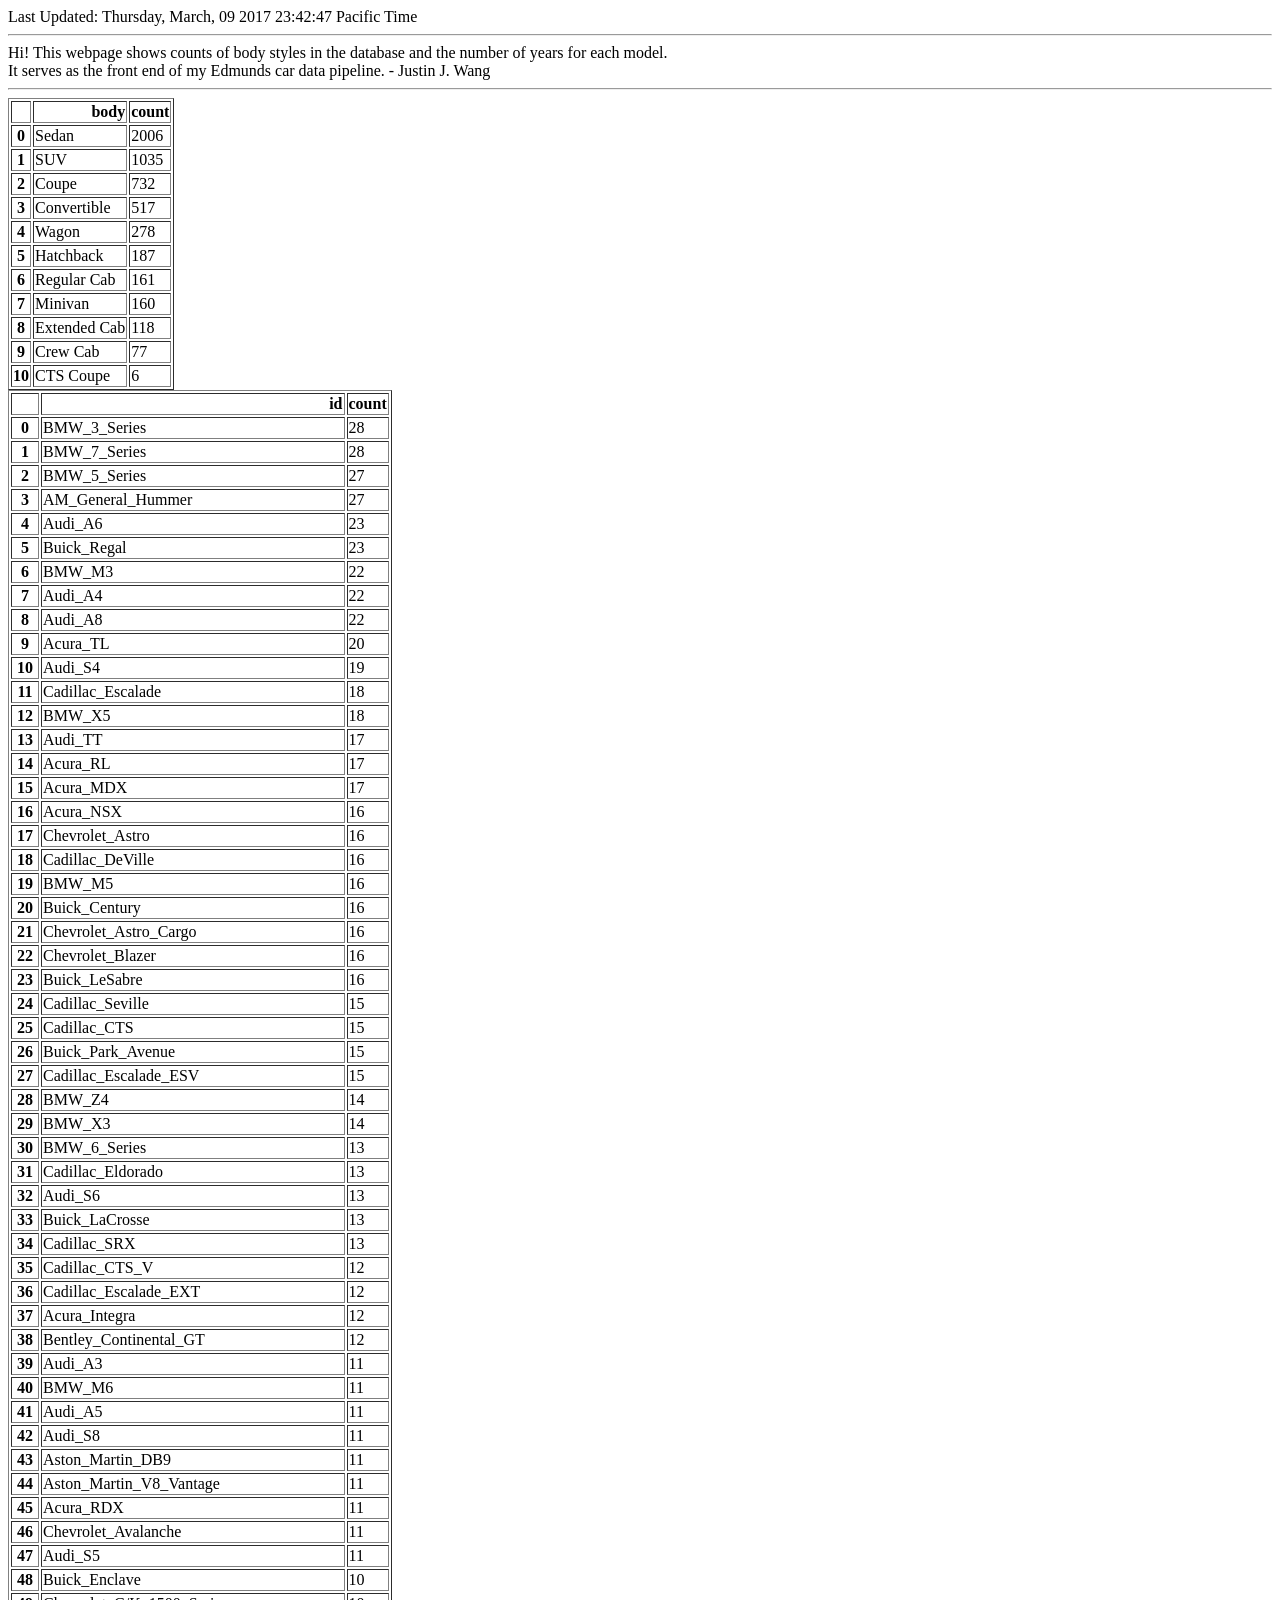
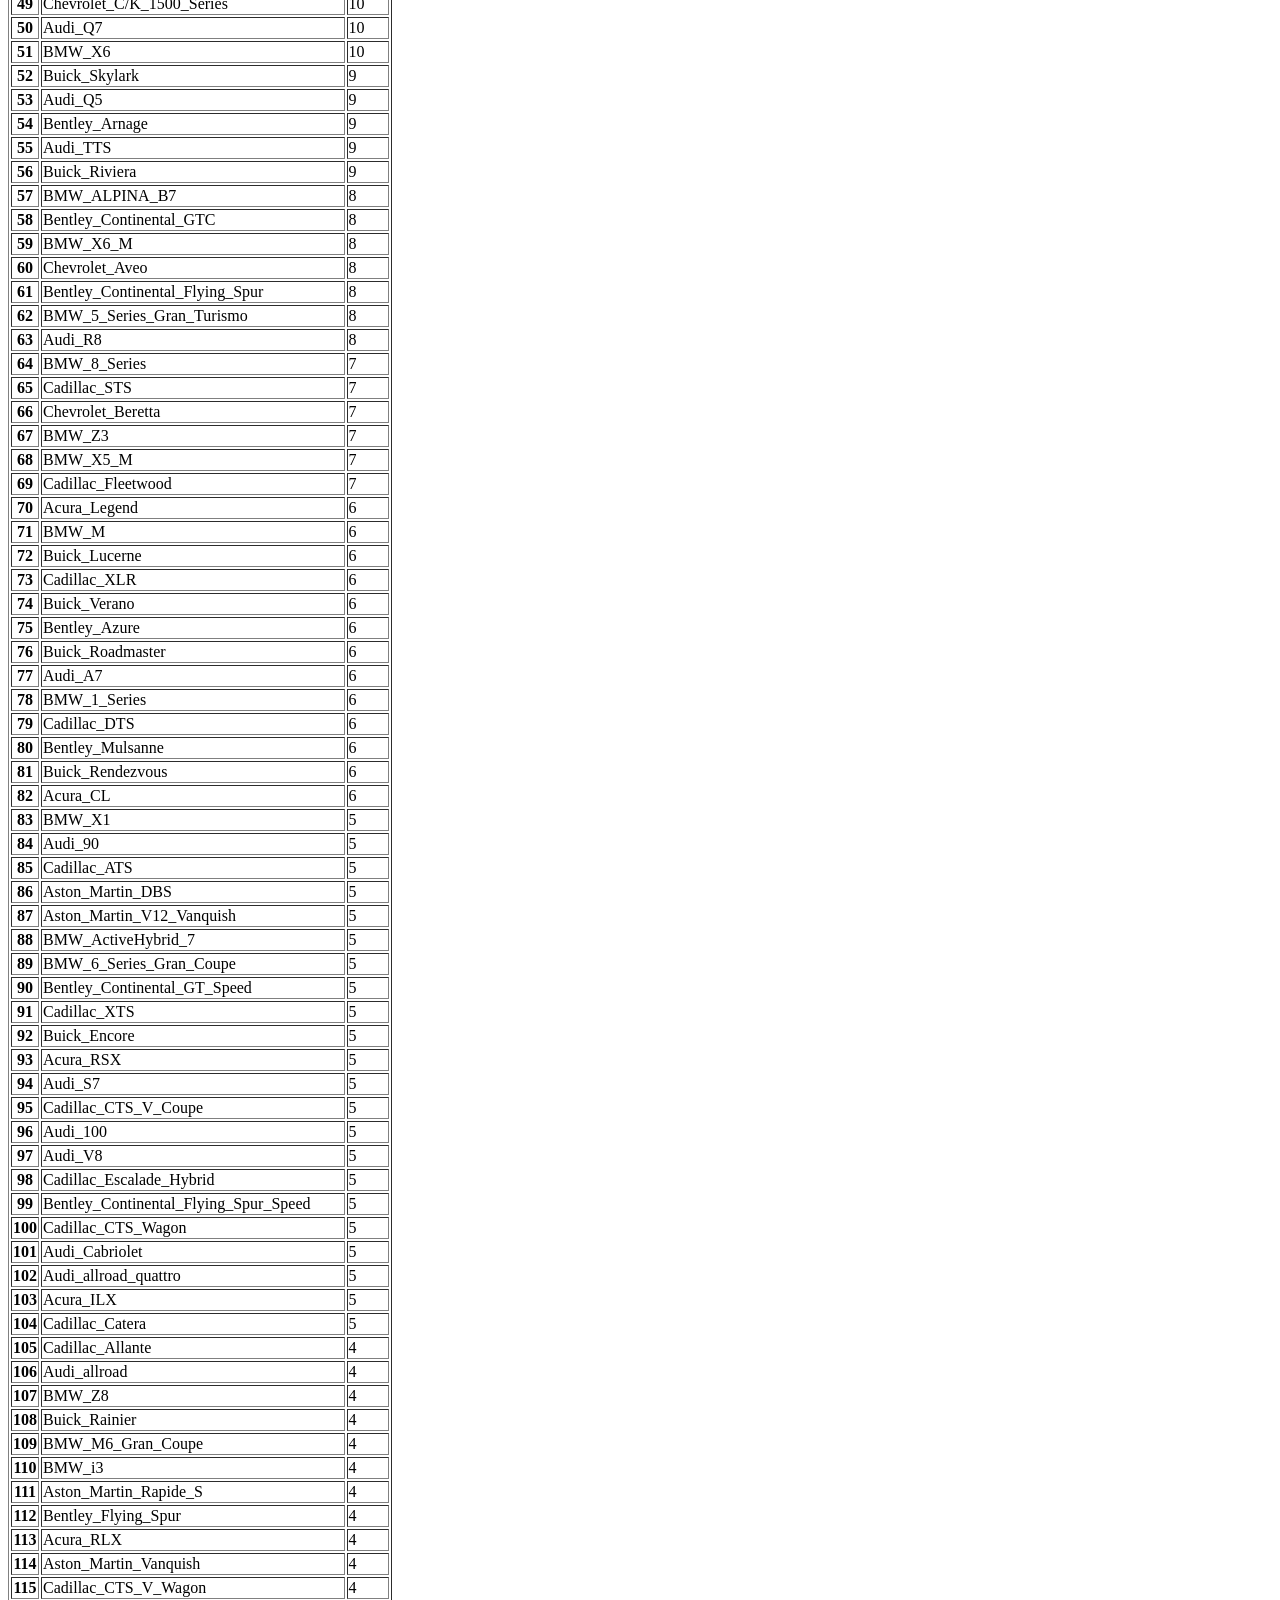
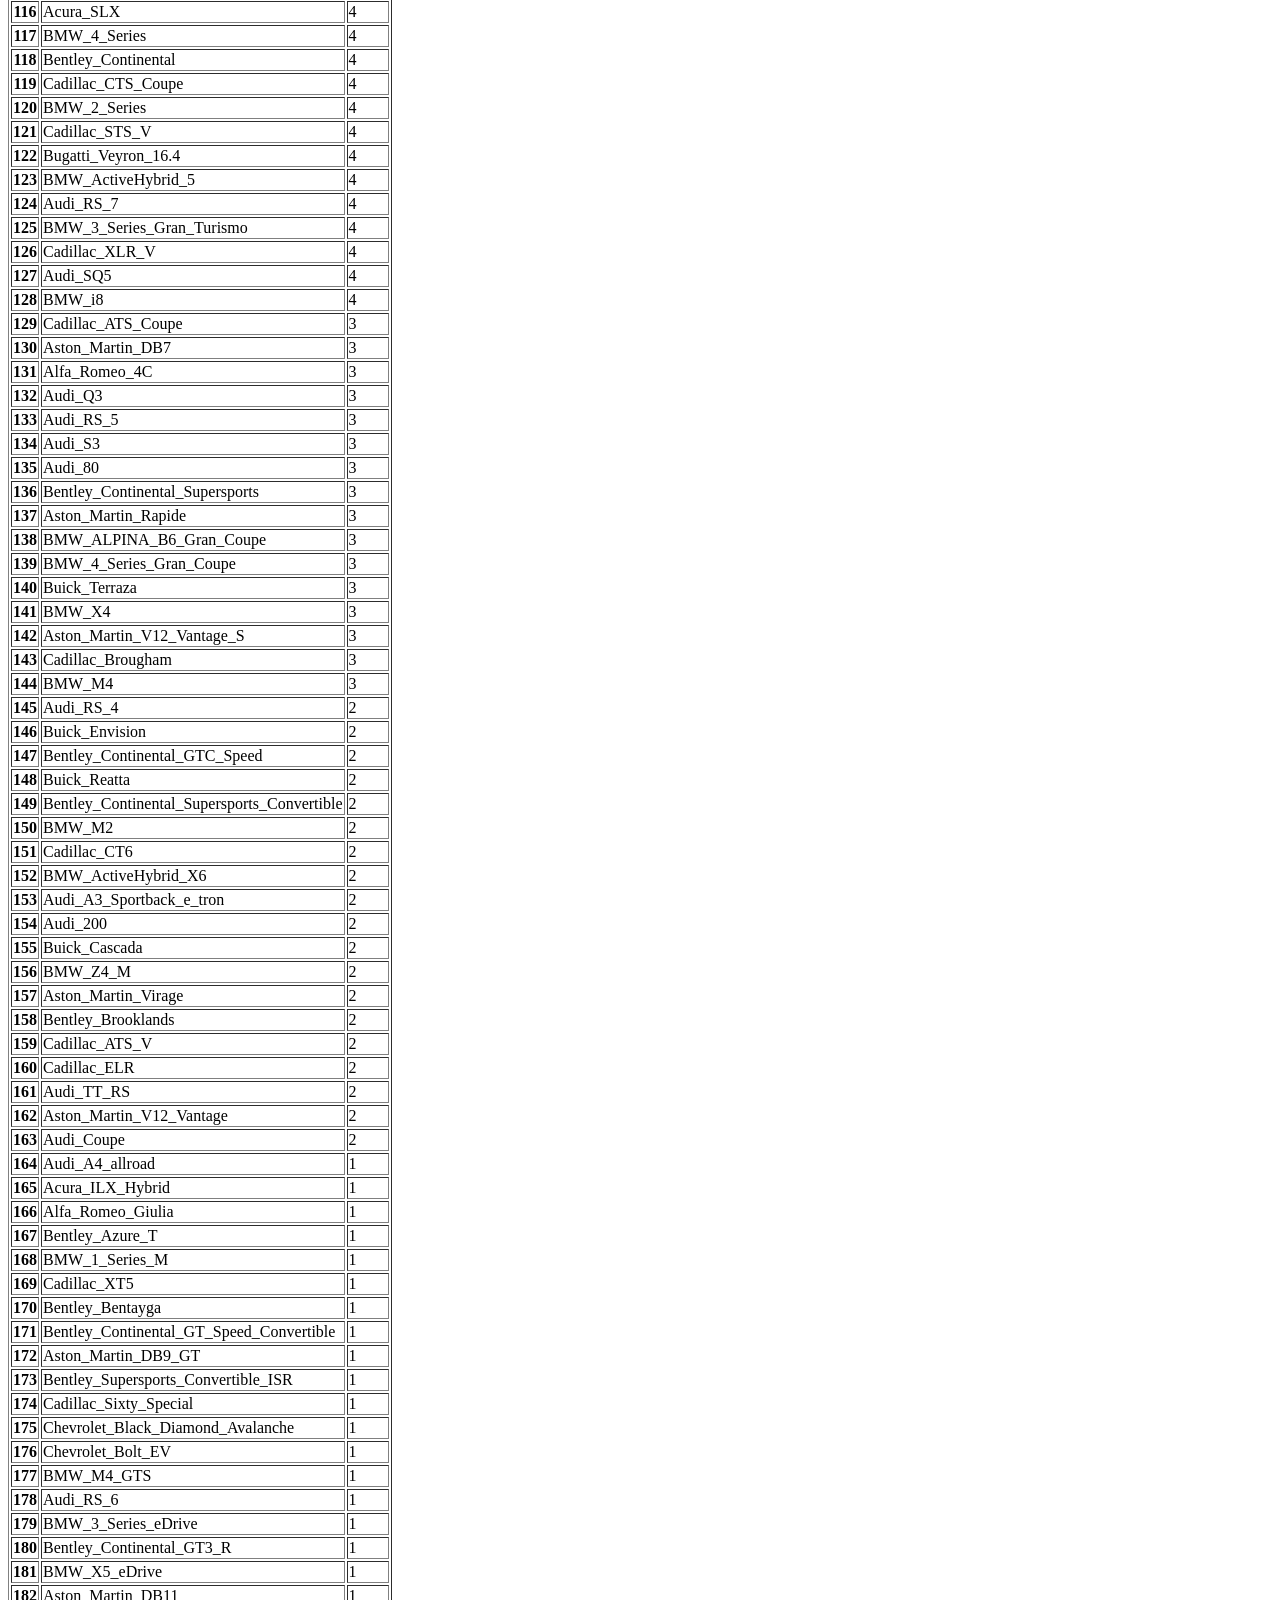
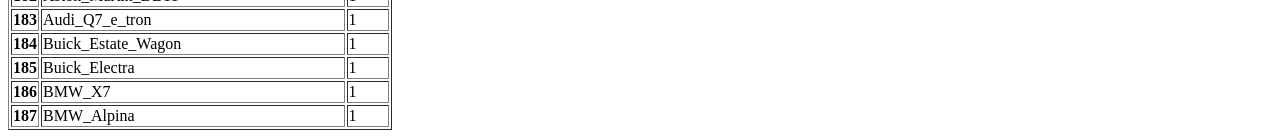
<file: topVehicles.html>
<div style="background-image:url(https://github.com/justwjr/Edmunds-Car-Data-Pipeline-sdk-python/blob/master/images/minato_firefox.png?raw=true);background-repeat:repeat;">Last Updated: Thursday, March, 09 2017 23:42:47 Pacific Time<hr>Hi!  This webpage shows counts of body styles in the database and the number of years for each model.<br>It serves as the front end of my Edmunds car data pipeline.  - Justin J. Wang<hr><!DOCTYPE html><html><body><table border="1" class="dataframe">
  <thead>
    <tr style="text-align: right;">
      <th></th>
      <th>body</th>
      <th>count</th>
    </tr>
  </thead>
  <tbody>
    <tr>
      <th>0</th>
      <td>Sedan</td>
      <td>2006</td>
    </tr>
    <tr>
      <th>1</th>
      <td>SUV</td>
      <td>1035</td>
    </tr>
    <tr>
      <th>2</th>
      <td>Coupe</td>
      <td>732</td>
    </tr>
    <tr>
      <th>3</th>
      <td>Convertible</td>
      <td>517</td>
    </tr>
    <tr>
      <th>4</th>
      <td>Wagon</td>
      <td>278</td>
    </tr>
    <tr>
      <th>5</th>
      <td>Hatchback</td>
      <td>187</td>
    </tr>
    <tr>
      <th>6</th>
      <td>Regular Cab</td>
      <td>161</td>
    </tr>
    <tr>
      <th>7</th>
      <td>Minivan</td>
      <td>160</td>
    </tr>
    <tr>
      <th>8</th>
      <td>Extended Cab</td>
      <td>118</td>
    </tr>
    <tr>
      <th>9</th>
      <td>Crew Cab</td>
      <td>77</td>
    </tr>
    <tr>
      <th>10</th>
      <td>CTS Coupe</td>
      <td>6</td>
    </tr>
  </tbody>
</table><table border="1" class="dataframe">
  <thead>
    <tr style="text-align: right;">
      <th></th>
      <th>id</th>
      <th>count</th>
    </tr>
  </thead>
  <tbody>
    <tr>
      <th>0</th>
      <td>BMW_3_Series</td>
      <td>28</td>
    </tr>
    <tr>
      <th>1</th>
      <td>BMW_7_Series</td>
      <td>28</td>
    </tr>
    <tr>
      <th>2</th>
      <td>BMW_5_Series</td>
      <td>27</td>
    </tr>
    <tr>
      <th>3</th>
      <td>AM_General_Hummer</td>
      <td>27</td>
    </tr>
    <tr>
      <th>4</th>
      <td>Audi_A6</td>
      <td>23</td>
    </tr>
    <tr>
      <th>5</th>
      <td>Buick_Regal</td>
      <td>23</td>
    </tr>
    <tr>
      <th>6</th>
      <td>BMW_M3</td>
      <td>22</td>
    </tr>
    <tr>
      <th>7</th>
      <td>Audi_A4</td>
      <td>22</td>
    </tr>
    <tr>
      <th>8</th>
      <td>Audi_A8</td>
      <td>22</td>
    </tr>
    <tr>
      <th>9</th>
      <td>Acura_TL</td>
      <td>20</td>
    </tr>
    <tr>
      <th>10</th>
      <td>Audi_S4</td>
      <td>19</td>
    </tr>
    <tr>
      <th>11</th>
      <td>Cadillac_Escalade</td>
      <td>18</td>
    </tr>
    <tr>
      <th>12</th>
      <td>BMW_X5</td>
      <td>18</td>
    </tr>
    <tr>
      <th>13</th>
      <td>Audi_TT</td>
      <td>17</td>
    </tr>
    <tr>
      <th>14</th>
      <td>Acura_RL</td>
      <td>17</td>
    </tr>
    <tr>
      <th>15</th>
      <td>Acura_MDX</td>
      <td>17</td>
    </tr>
    <tr>
      <th>16</th>
      <td>Acura_NSX</td>
      <td>16</td>
    </tr>
    <tr>
      <th>17</th>
      <td>Chevrolet_Astro</td>
      <td>16</td>
    </tr>
    <tr>
      <th>18</th>
      <td>Cadillac_DeVille</td>
      <td>16</td>
    </tr>
    <tr>
      <th>19</th>
      <td>BMW_M5</td>
      <td>16</td>
    </tr>
    <tr>
      <th>20</th>
      <td>Buick_Century</td>
      <td>16</td>
    </tr>
    <tr>
      <th>21</th>
      <td>Chevrolet_Astro_Cargo</td>
      <td>16</td>
    </tr>
    <tr>
      <th>22</th>
      <td>Chevrolet_Blazer</td>
      <td>16</td>
    </tr>
    <tr>
      <th>23</th>
      <td>Buick_LeSabre</td>
      <td>16</td>
    </tr>
    <tr>
      <th>24</th>
      <td>Cadillac_Seville</td>
      <td>15</td>
    </tr>
    <tr>
      <th>25</th>
      <td>Cadillac_CTS</td>
      <td>15</td>
    </tr>
    <tr>
      <th>26</th>
      <td>Buick_Park_Avenue</td>
      <td>15</td>
    </tr>
    <tr>
      <th>27</th>
      <td>Cadillac_Escalade_ESV</td>
      <td>15</td>
    </tr>
    <tr>
      <th>28</th>
      <td>BMW_Z4</td>
      <td>14</td>
    </tr>
    <tr>
      <th>29</th>
      <td>BMW_X3</td>
      <td>14</td>
    </tr>
    <tr>
      <th>30</th>
      <td>BMW_6_Series</td>
      <td>13</td>
    </tr>
    <tr>
      <th>31</th>
      <td>Cadillac_Eldorado</td>
      <td>13</td>
    </tr>
    <tr>
      <th>32</th>
      <td>Audi_S6</td>
      <td>13</td>
    </tr>
    <tr>
      <th>33</th>
      <td>Buick_LaCrosse</td>
      <td>13</td>
    </tr>
    <tr>
      <th>34</th>
      <td>Cadillac_SRX</td>
      <td>13</td>
    </tr>
    <tr>
      <th>35</th>
      <td>Cadillac_CTS_V</td>
      <td>12</td>
    </tr>
    <tr>
      <th>36</th>
      <td>Cadillac_Escalade_EXT</td>
      <td>12</td>
    </tr>
    <tr>
      <th>37</th>
      <td>Acura_Integra</td>
      <td>12</td>
    </tr>
    <tr>
      <th>38</th>
      <td>Bentley_Continental_GT</td>
      <td>12</td>
    </tr>
    <tr>
      <th>39</th>
      <td>Audi_A3</td>
      <td>11</td>
    </tr>
    <tr>
      <th>40</th>
      <td>BMW_M6</td>
      <td>11</td>
    </tr>
    <tr>
      <th>41</th>
      <td>Audi_A5</td>
      <td>11</td>
    </tr>
    <tr>
      <th>42</th>
      <td>Audi_S8</td>
      <td>11</td>
    </tr>
    <tr>
      <th>43</th>
      <td>Aston_Martin_DB9</td>
      <td>11</td>
    </tr>
    <tr>
      <th>44</th>
      <td>Aston_Martin_V8_Vantage</td>
      <td>11</td>
    </tr>
    <tr>
      <th>45</th>
      <td>Acura_RDX</td>
      <td>11</td>
    </tr>
    <tr>
      <th>46</th>
      <td>Chevrolet_Avalanche</td>
      <td>11</td>
    </tr>
    <tr>
      <th>47</th>
      <td>Audi_S5</td>
      <td>11</td>
    </tr>
    <tr>
      <th>48</th>
      <td>Buick_Enclave</td>
      <td>10</td>
    </tr>
    <tr>
      <th>49</th>
      <td>Chevrolet_C/K_1500_Series</td>
      <td>10</td>
    </tr>
    <tr>
      <th>50</th>
      <td>Audi_Q7</td>
      <td>10</td>
    </tr>
    <tr>
      <th>51</th>
      <td>BMW_X6</td>
      <td>10</td>
    </tr>
    <tr>
      <th>52</th>
      <td>Buick_Skylark</td>
      <td>9</td>
    </tr>
    <tr>
      <th>53</th>
      <td>Audi_Q5</td>
      <td>9</td>
    </tr>
    <tr>
      <th>54</th>
      <td>Bentley_Arnage</td>
      <td>9</td>
    </tr>
    <tr>
      <th>55</th>
      <td>Audi_TTS</td>
      <td>9</td>
    </tr>
    <tr>
      <th>56</th>
      <td>Buick_Riviera</td>
      <td>9</td>
    </tr>
    <tr>
      <th>57</th>
      <td>BMW_ALPINA_B7</td>
      <td>8</td>
    </tr>
    <tr>
      <th>58</th>
      <td>Bentley_Continental_GTC</td>
      <td>8</td>
    </tr>
    <tr>
      <th>59</th>
      <td>BMW_X6_M</td>
      <td>8</td>
    </tr>
    <tr>
      <th>60</th>
      <td>Chevrolet_Aveo</td>
      <td>8</td>
    </tr>
    <tr>
      <th>61</th>
      <td>Bentley_Continental_Flying_Spur</td>
      <td>8</td>
    </tr>
    <tr>
      <th>62</th>
      <td>BMW_5_Series_Gran_Turismo</td>
      <td>8</td>
    </tr>
    <tr>
      <th>63</th>
      <td>Audi_R8</td>
      <td>8</td>
    </tr>
    <tr>
      <th>64</th>
      <td>BMW_8_Series</td>
      <td>7</td>
    </tr>
    <tr>
      <th>65</th>
      <td>Cadillac_STS</td>
      <td>7</td>
    </tr>
    <tr>
      <th>66</th>
      <td>Chevrolet_Beretta</td>
      <td>7</td>
    </tr>
    <tr>
      <th>67</th>
      <td>BMW_Z3</td>
      <td>7</td>
    </tr>
    <tr>
      <th>68</th>
      <td>BMW_X5_M</td>
      <td>7</td>
    </tr>
    <tr>
      <th>69</th>
      <td>Cadillac_Fleetwood</td>
      <td>7</td>
    </tr>
    <tr>
      <th>70</th>
      <td>Acura_Legend</td>
      <td>6</td>
    </tr>
    <tr>
      <th>71</th>
      <td>BMW_M</td>
      <td>6</td>
    </tr>
    <tr>
      <th>72</th>
      <td>Buick_Lucerne</td>
      <td>6</td>
    </tr>
    <tr>
      <th>73</th>
      <td>Cadillac_XLR</td>
      <td>6</td>
    </tr>
    <tr>
      <th>74</th>
      <td>Buick_Verano</td>
      <td>6</td>
    </tr>
    <tr>
      <th>75</th>
      <td>Bentley_Azure</td>
      <td>6</td>
    </tr>
    <tr>
      <th>76</th>
      <td>Buick_Roadmaster</td>
      <td>6</td>
    </tr>
    <tr>
      <th>77</th>
      <td>Audi_A7</td>
      <td>6</td>
    </tr>
    <tr>
      <th>78</th>
      <td>BMW_1_Series</td>
      <td>6</td>
    </tr>
    <tr>
      <th>79</th>
      <td>Cadillac_DTS</td>
      <td>6</td>
    </tr>
    <tr>
      <th>80</th>
      <td>Bentley_Mulsanne</td>
      <td>6</td>
    </tr>
    <tr>
      <th>81</th>
      <td>Buick_Rendezvous</td>
      <td>6</td>
    </tr>
    <tr>
      <th>82</th>
      <td>Acura_CL</td>
      <td>6</td>
    </tr>
    <tr>
      <th>83</th>
      <td>BMW_X1</td>
      <td>5</td>
    </tr>
    <tr>
      <th>84</th>
      <td>Audi_90</td>
      <td>5</td>
    </tr>
    <tr>
      <th>85</th>
      <td>Cadillac_ATS</td>
      <td>5</td>
    </tr>
    <tr>
      <th>86</th>
      <td>Aston_Martin_DBS</td>
      <td>5</td>
    </tr>
    <tr>
      <th>87</th>
      <td>Aston_Martin_V12_Vanquish</td>
      <td>5</td>
    </tr>
    <tr>
      <th>88</th>
      <td>BMW_ActiveHybrid_7</td>
      <td>5</td>
    </tr>
    <tr>
      <th>89</th>
      <td>BMW_6_Series_Gran_Coupe</td>
      <td>5</td>
    </tr>
    <tr>
      <th>90</th>
      <td>Bentley_Continental_GT_Speed</td>
      <td>5</td>
    </tr>
    <tr>
      <th>91</th>
      <td>Cadillac_XTS</td>
      <td>5</td>
    </tr>
    <tr>
      <th>92</th>
      <td>Buick_Encore</td>
      <td>5</td>
    </tr>
    <tr>
      <th>93</th>
      <td>Acura_RSX</td>
      <td>5</td>
    </tr>
    <tr>
      <th>94</th>
      <td>Audi_S7</td>
      <td>5</td>
    </tr>
    <tr>
      <th>95</th>
      <td>Cadillac_CTS_V_Coupe</td>
      <td>5</td>
    </tr>
    <tr>
      <th>96</th>
      <td>Audi_100</td>
      <td>5</td>
    </tr>
    <tr>
      <th>97</th>
      <td>Audi_V8</td>
      <td>5</td>
    </tr>
    <tr>
      <th>98</th>
      <td>Cadillac_Escalade_Hybrid</td>
      <td>5</td>
    </tr>
    <tr>
      <th>99</th>
      <td>Bentley_Continental_Flying_Spur_Speed</td>
      <td>5</td>
    </tr>
    <tr>
      <th>100</th>
      <td>Cadillac_CTS_Wagon</td>
      <td>5</td>
    </tr>
    <tr>
      <th>101</th>
      <td>Audi_Cabriolet</td>
      <td>5</td>
    </tr>
    <tr>
      <th>102</th>
      <td>Audi_allroad_quattro</td>
      <td>5</td>
    </tr>
    <tr>
      <th>103</th>
      <td>Acura_ILX</td>
      <td>5</td>
    </tr>
    <tr>
      <th>104</th>
      <td>Cadillac_Catera</td>
      <td>5</td>
    </tr>
    <tr>
      <th>105</th>
      <td>Cadillac_Allante</td>
      <td>4</td>
    </tr>
    <tr>
      <th>106</th>
      <td>Audi_allroad</td>
      <td>4</td>
    </tr>
    <tr>
      <th>107</th>
      <td>BMW_Z8</td>
      <td>4</td>
    </tr>
    <tr>
      <th>108</th>
      <td>Buick_Rainier</td>
      <td>4</td>
    </tr>
    <tr>
      <th>109</th>
      <td>BMW_M6_Gran_Coupe</td>
      <td>4</td>
    </tr>
    <tr>
      <th>110</th>
      <td>BMW_i3</td>
      <td>4</td>
    </tr>
    <tr>
      <th>111</th>
      <td>Aston_Martin_Rapide_S</td>
      <td>4</td>
    </tr>
    <tr>
      <th>112</th>
      <td>Bentley_Flying_Spur</td>
      <td>4</td>
    </tr>
    <tr>
      <th>113</th>
      <td>Acura_RLX</td>
      <td>4</td>
    </tr>
    <tr>
      <th>114</th>
      <td>Aston_Martin_Vanquish</td>
      <td>4</td>
    </tr>
    <tr>
      <th>115</th>
      <td>Cadillac_CTS_V_Wagon</td>
      <td>4</td>
    </tr>
    <tr>
      <th>116</th>
      <td>Acura_SLX</td>
      <td>4</td>
    </tr>
    <tr>
      <th>117</th>
      <td>BMW_4_Series</td>
      <td>4</td>
    </tr>
    <tr>
      <th>118</th>
      <td>Bentley_Continental</td>
      <td>4</td>
    </tr>
    <tr>
      <th>119</th>
      <td>Cadillac_CTS_Coupe</td>
      <td>4</td>
    </tr>
    <tr>
      <th>120</th>
      <td>BMW_2_Series</td>
      <td>4</td>
    </tr>
    <tr>
      <th>121</th>
      <td>Cadillac_STS_V</td>
      <td>4</td>
    </tr>
    <tr>
      <th>122</th>
      <td>Bugatti_Veyron_16.4</td>
      <td>4</td>
    </tr>
    <tr>
      <th>123</th>
      <td>BMW_ActiveHybrid_5</td>
      <td>4</td>
    </tr>
    <tr>
      <th>124</th>
      <td>Audi_RS_7</td>
      <td>4</td>
    </tr>
    <tr>
      <th>125</th>
      <td>BMW_3_Series_Gran_Turismo</td>
      <td>4</td>
    </tr>
    <tr>
      <th>126</th>
      <td>Cadillac_XLR_V</td>
      <td>4</td>
    </tr>
    <tr>
      <th>127</th>
      <td>Audi_SQ5</td>
      <td>4</td>
    </tr>
    <tr>
      <th>128</th>
      <td>BMW_i8</td>
      <td>4</td>
    </tr>
    <tr>
      <th>129</th>
      <td>Cadillac_ATS_Coupe</td>
      <td>3</td>
    </tr>
    <tr>
      <th>130</th>
      <td>Aston_Martin_DB7</td>
      <td>3</td>
    </tr>
    <tr>
      <th>131</th>
      <td>Alfa_Romeo_4C</td>
      <td>3</td>
    </tr>
    <tr>
      <th>132</th>
      <td>Audi_Q3</td>
      <td>3</td>
    </tr>
    <tr>
      <th>133</th>
      <td>Audi_RS_5</td>
      <td>3</td>
    </tr>
    <tr>
      <th>134</th>
      <td>Audi_S3</td>
      <td>3</td>
    </tr>
    <tr>
      <th>135</th>
      <td>Audi_80</td>
      <td>3</td>
    </tr>
    <tr>
      <th>136</th>
      <td>Bentley_Continental_Supersports</td>
      <td>3</td>
    </tr>
    <tr>
      <th>137</th>
      <td>Aston_Martin_Rapide</td>
      <td>3</td>
    </tr>
    <tr>
      <th>138</th>
      <td>BMW_ALPINA_B6_Gran_Coupe</td>
      <td>3</td>
    </tr>
    <tr>
      <th>139</th>
      <td>BMW_4_Series_Gran_Coupe</td>
      <td>3</td>
    </tr>
    <tr>
      <th>140</th>
      <td>Buick_Terraza</td>
      <td>3</td>
    </tr>
    <tr>
      <th>141</th>
      <td>BMW_X4</td>
      <td>3</td>
    </tr>
    <tr>
      <th>142</th>
      <td>Aston_Martin_V12_Vantage_S</td>
      <td>3</td>
    </tr>
    <tr>
      <th>143</th>
      <td>Cadillac_Brougham</td>
      <td>3</td>
    </tr>
    <tr>
      <th>144</th>
      <td>BMW_M4</td>
      <td>3</td>
    </tr>
    <tr>
      <th>145</th>
      <td>Audi_RS_4</td>
      <td>2</td>
    </tr>
    <tr>
      <th>146</th>
      <td>Buick_Envision</td>
      <td>2</td>
    </tr>
    <tr>
      <th>147</th>
      <td>Bentley_Continental_GTC_Speed</td>
      <td>2</td>
    </tr>
    <tr>
      <th>148</th>
      <td>Buick_Reatta</td>
      <td>2</td>
    </tr>
    <tr>
      <th>149</th>
      <td>Bentley_Continental_Supersports_Convertible</td>
      <td>2</td>
    </tr>
    <tr>
      <th>150</th>
      <td>BMW_M2</td>
      <td>2</td>
    </tr>
    <tr>
      <th>151</th>
      <td>Cadillac_CT6</td>
      <td>2</td>
    </tr>
    <tr>
      <th>152</th>
      <td>BMW_ActiveHybrid_X6</td>
      <td>2</td>
    </tr>
    <tr>
      <th>153</th>
      <td>Audi_A3_Sportback_e_tron</td>
      <td>2</td>
    </tr>
    <tr>
      <th>154</th>
      <td>Audi_200</td>
      <td>2</td>
    </tr>
    <tr>
      <th>155</th>
      <td>Buick_Cascada</td>
      <td>2</td>
    </tr>
    <tr>
      <th>156</th>
      <td>BMW_Z4_M</td>
      <td>2</td>
    </tr>
    <tr>
      <th>157</th>
      <td>Aston_Martin_Virage</td>
      <td>2</td>
    </tr>
    <tr>
      <th>158</th>
      <td>Bentley_Brooklands</td>
      <td>2</td>
    </tr>
    <tr>
      <th>159</th>
      <td>Cadillac_ATS_V</td>
      <td>2</td>
    </tr>
    <tr>
      <th>160</th>
      <td>Cadillac_ELR</td>
      <td>2</td>
    </tr>
    <tr>
      <th>161</th>
      <td>Audi_TT_RS</td>
      <td>2</td>
    </tr>
    <tr>
      <th>162</th>
      <td>Aston_Martin_V12_Vantage</td>
      <td>2</td>
    </tr>
    <tr>
      <th>163</th>
      <td>Audi_Coupe</td>
      <td>2</td>
    </tr>
    <tr>
      <th>164</th>
      <td>Audi_A4_allroad</td>
      <td>1</td>
    </tr>
    <tr>
      <th>165</th>
      <td>Acura_ILX_Hybrid</td>
      <td>1</td>
    </tr>
    <tr>
      <th>166</th>
      <td>Alfa_Romeo_Giulia</td>
      <td>1</td>
    </tr>
    <tr>
      <th>167</th>
      <td>Bentley_Azure_T</td>
      <td>1</td>
    </tr>
    <tr>
      <th>168</th>
      <td>BMW_1_Series_M</td>
      <td>1</td>
    </tr>
    <tr>
      <th>169</th>
      <td>Cadillac_XT5</td>
      <td>1</td>
    </tr>
    <tr>
      <th>170</th>
      <td>Bentley_Bentayga</td>
      <td>1</td>
    </tr>
    <tr>
      <th>171</th>
      <td>Bentley_Continental_GT_Speed_Convertible</td>
      <td>1</td>
    </tr>
    <tr>
      <th>172</th>
      <td>Aston_Martin_DB9_GT</td>
      <td>1</td>
    </tr>
    <tr>
      <th>173</th>
      <td>Bentley_Supersports_Convertible_ISR</td>
      <td>1</td>
    </tr>
    <tr>
      <th>174</th>
      <td>Cadillac_Sixty_Special</td>
      <td>1</td>
    </tr>
    <tr>
      <th>175</th>
      <td>Chevrolet_Black_Diamond_Avalanche</td>
      <td>1</td>
    </tr>
    <tr>
      <th>176</th>
      <td>Chevrolet_Bolt_EV</td>
      <td>1</td>
    </tr>
    <tr>
      <th>177</th>
      <td>BMW_M4_GTS</td>
      <td>1</td>
    </tr>
    <tr>
      <th>178</th>
      <td>Audi_RS_6</td>
      <td>1</td>
    </tr>
    <tr>
      <th>179</th>
      <td>BMW_3_Series_eDrive</td>
      <td>1</td>
    </tr>
    <tr>
      <th>180</th>
      <td>Bentley_Continental_GT3_R</td>
      <td>1</td>
    </tr>
    <tr>
      <th>181</th>
      <td>BMW_X5_eDrive</td>
      <td>1</td>
    </tr>
    <tr>
      <th>182</th>
      <td>Aston_Martin_DB11</td>
      <td>1</td>
    </tr>
    <tr>
      <th>183</th>
      <td>Audi_Q7_e_tron</td>
      <td>1</td>
    </tr>
    <tr>
      <th>184</th>
      <td>Buick_Estate_Wagon</td>
      <td>1</td>
    </tr>
    <tr>
      <th>185</th>
      <td>Buick_Electra</td>
      <td>1</td>
    </tr>
    <tr>
      <th>186</th>
      <td>BMW_X7</td>
      <td>1</td>
    </tr>
    <tr>
      <th>187</th>
      <td>BMW_Alpina</td>
      <td>1</td>
    </tr>
  </tbody>
</table></body></html></div>
</file>
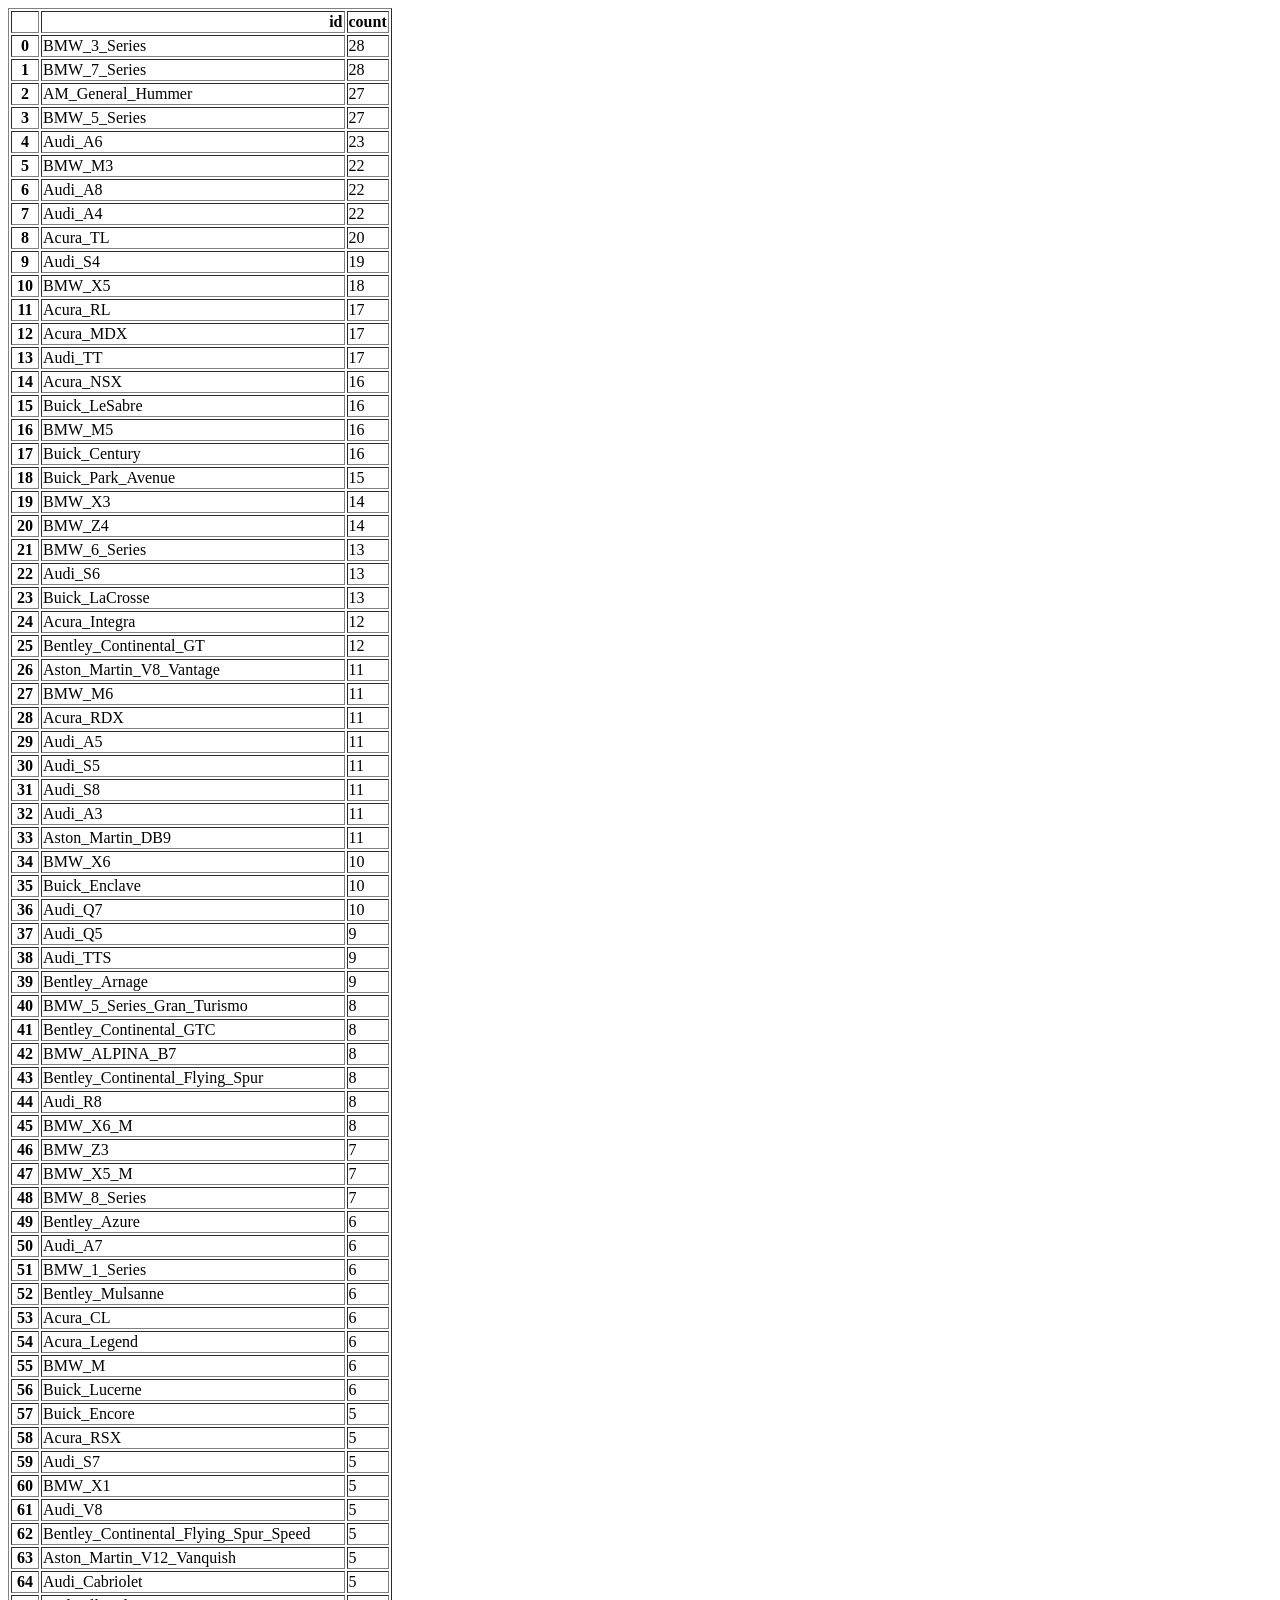
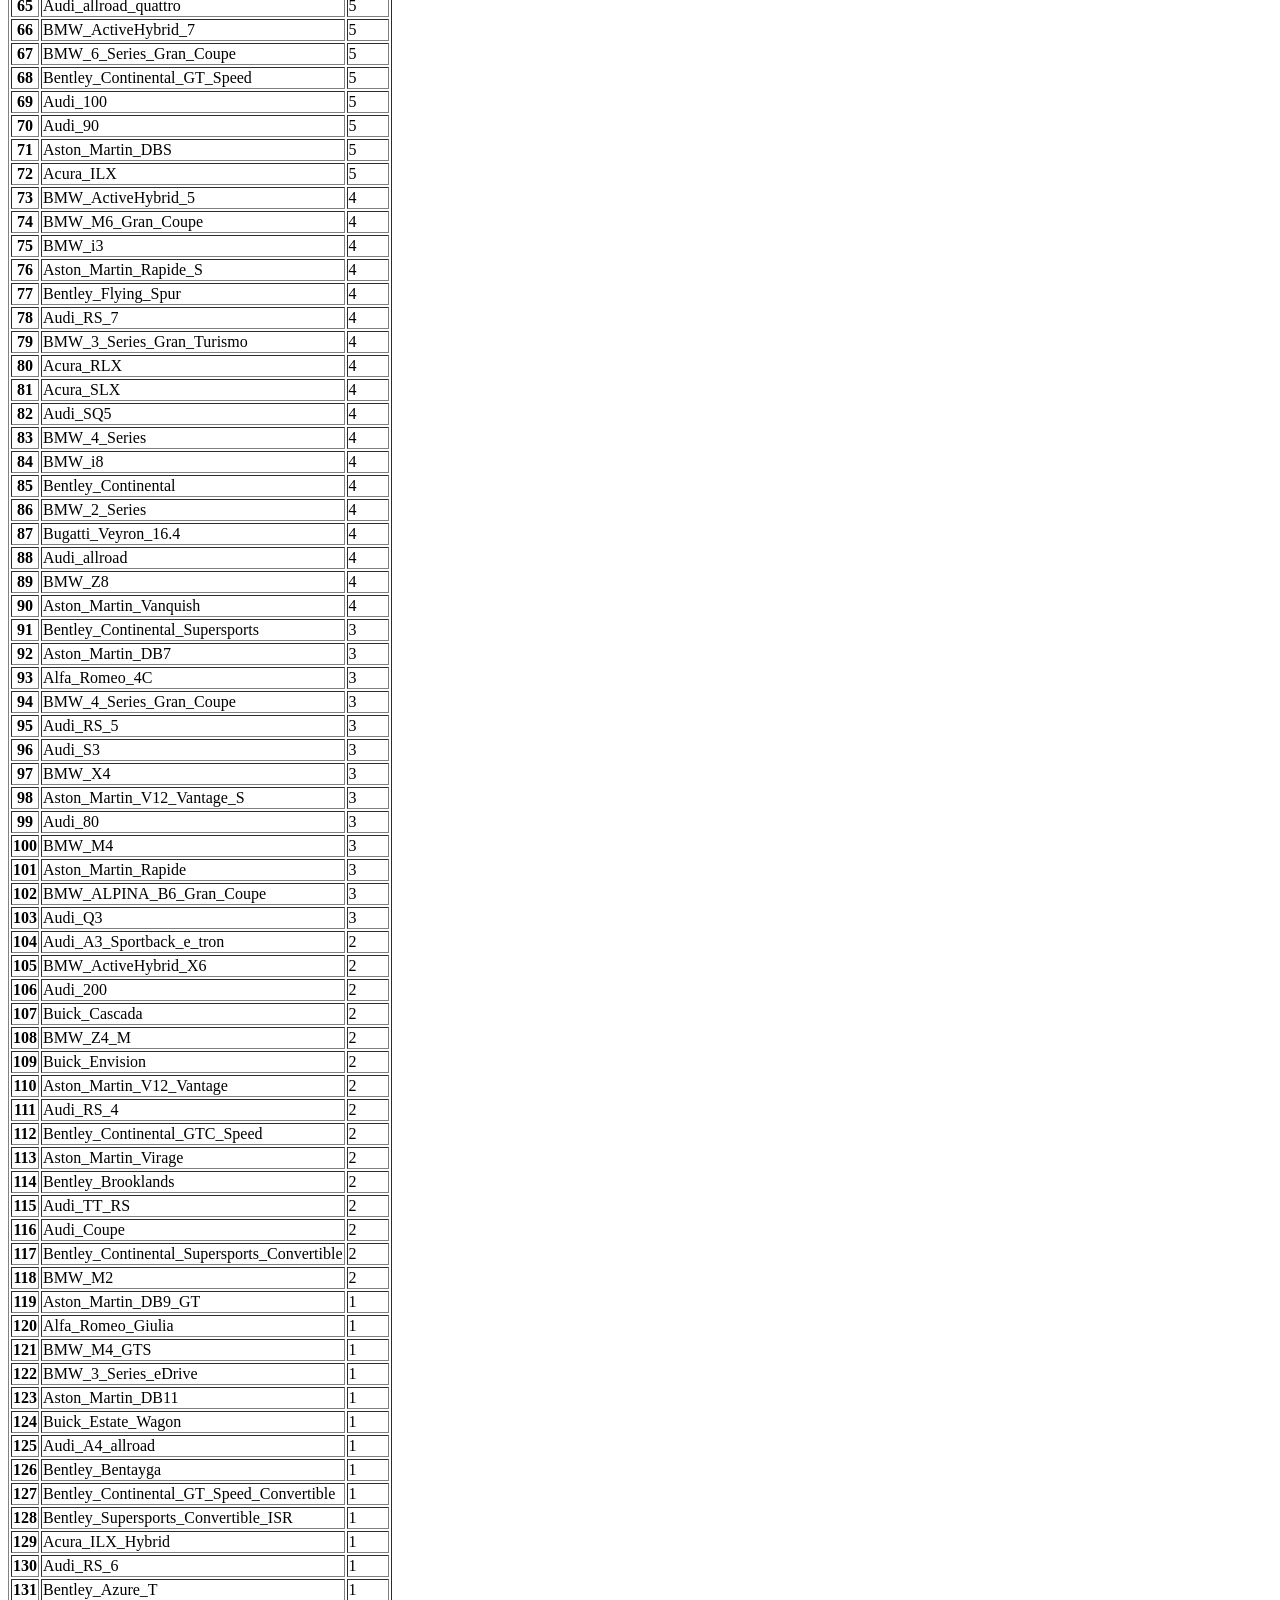
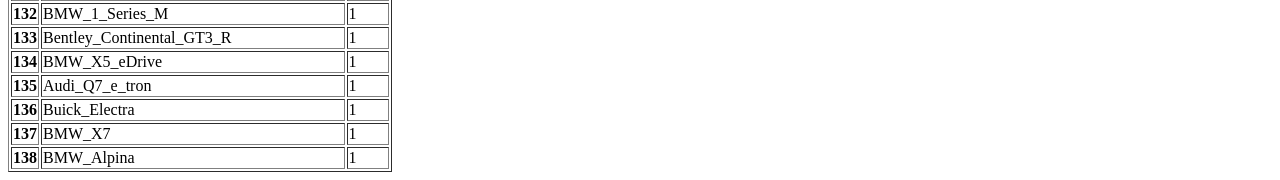
<file: topVehicles_old.html>
<!DOCTYPE html><html><body><table border="1" class="dataframe">
  <thead>
    <tr style="text-align: right;">
      <th></th>
      <th>id</th>
      <th>count</th>
    </tr>
  </thead>
  <tbody>
    <tr>
      <th>0</th>
      <td>BMW_3_Series</td>
      <td>28</td>
    </tr>
    <tr>
      <th>1</th>
      <td>BMW_7_Series</td>
      <td>28</td>
    </tr>
    <tr>
      <th>2</th>
      <td>AM_General_Hummer</td>
      <td>27</td>
    </tr>
    <tr>
      <th>3</th>
      <td>BMW_5_Series</td>
      <td>27</td>
    </tr>
    <tr>
      <th>4</th>
      <td>Audi_A6</td>
      <td>23</td>
    </tr>
    <tr>
      <th>5</th>
      <td>BMW_M3</td>
      <td>22</td>
    </tr>
    <tr>
      <th>6</th>
      <td>Audi_A8</td>
      <td>22</td>
    </tr>
    <tr>
      <th>7</th>
      <td>Audi_A4</td>
      <td>22</td>
    </tr>
    <tr>
      <th>8</th>
      <td>Acura_TL</td>
      <td>20</td>
    </tr>
    <tr>
      <th>9</th>
      <td>Audi_S4</td>
      <td>19</td>
    </tr>
    <tr>
      <th>10</th>
      <td>BMW_X5</td>
      <td>18</td>
    </tr>
    <tr>
      <th>11</th>
      <td>Acura_RL</td>
      <td>17</td>
    </tr>
    <tr>
      <th>12</th>
      <td>Acura_MDX</td>
      <td>17</td>
    </tr>
    <tr>
      <th>13</th>
      <td>Audi_TT</td>
      <td>17</td>
    </tr>
    <tr>
      <th>14</th>
      <td>Acura_NSX</td>
      <td>16</td>
    </tr>
    <tr>
      <th>15</th>
      <td>Buick_LeSabre</td>
      <td>16</td>
    </tr>
    <tr>
      <th>16</th>
      <td>BMW_M5</td>
      <td>16</td>
    </tr>
    <tr>
      <th>17</th>
      <td>Buick_Century</td>
      <td>16</td>
    </tr>
    <tr>
      <th>18</th>
      <td>Buick_Park_Avenue</td>
      <td>15</td>
    </tr>
    <tr>
      <th>19</th>
      <td>BMW_X3</td>
      <td>14</td>
    </tr>
    <tr>
      <th>20</th>
      <td>BMW_Z4</td>
      <td>14</td>
    </tr>
    <tr>
      <th>21</th>
      <td>BMW_6_Series</td>
      <td>13</td>
    </tr>
    <tr>
      <th>22</th>
      <td>Audi_S6</td>
      <td>13</td>
    </tr>
    <tr>
      <th>23</th>
      <td>Buick_LaCrosse</td>
      <td>13</td>
    </tr>
    <tr>
      <th>24</th>
      <td>Acura_Integra</td>
      <td>12</td>
    </tr>
    <tr>
      <th>25</th>
      <td>Bentley_Continental_GT</td>
      <td>12</td>
    </tr>
    <tr>
      <th>26</th>
      <td>Aston_Martin_V8_Vantage</td>
      <td>11</td>
    </tr>
    <tr>
      <th>27</th>
      <td>BMW_M6</td>
      <td>11</td>
    </tr>
    <tr>
      <th>28</th>
      <td>Acura_RDX</td>
      <td>11</td>
    </tr>
    <tr>
      <th>29</th>
      <td>Audi_A5</td>
      <td>11</td>
    </tr>
    <tr>
      <th>30</th>
      <td>Audi_S5</td>
      <td>11</td>
    </tr>
    <tr>
      <th>31</th>
      <td>Audi_S8</td>
      <td>11</td>
    </tr>
    <tr>
      <th>32</th>
      <td>Audi_A3</td>
      <td>11</td>
    </tr>
    <tr>
      <th>33</th>
      <td>Aston_Martin_DB9</td>
      <td>11</td>
    </tr>
    <tr>
      <th>34</th>
      <td>BMW_X6</td>
      <td>10</td>
    </tr>
    <tr>
      <th>35</th>
      <td>Buick_Enclave</td>
      <td>10</td>
    </tr>
    <tr>
      <th>36</th>
      <td>Audi_Q7</td>
      <td>10</td>
    </tr>
    <tr>
      <th>37</th>
      <td>Audi_Q5</td>
      <td>9</td>
    </tr>
    <tr>
      <th>38</th>
      <td>Audi_TTS</td>
      <td>9</td>
    </tr>
    <tr>
      <th>39</th>
      <td>Bentley_Arnage</td>
      <td>9</td>
    </tr>
    <tr>
      <th>40</th>
      <td>BMW_5_Series_Gran_Turismo</td>
      <td>8</td>
    </tr>
    <tr>
      <th>41</th>
      <td>Bentley_Continental_GTC</td>
      <td>8</td>
    </tr>
    <tr>
      <th>42</th>
      <td>BMW_ALPINA_B7</td>
      <td>8</td>
    </tr>
    <tr>
      <th>43</th>
      <td>Bentley_Continental_Flying_Spur</td>
      <td>8</td>
    </tr>
    <tr>
      <th>44</th>
      <td>Audi_R8</td>
      <td>8</td>
    </tr>
    <tr>
      <th>45</th>
      <td>BMW_X6_M</td>
      <td>8</td>
    </tr>
    <tr>
      <th>46</th>
      <td>BMW_Z3</td>
      <td>7</td>
    </tr>
    <tr>
      <th>47</th>
      <td>BMW_X5_M</td>
      <td>7</td>
    </tr>
    <tr>
      <th>48</th>
      <td>BMW_8_Series</td>
      <td>7</td>
    </tr>
    <tr>
      <th>49</th>
      <td>Bentley_Azure</td>
      <td>6</td>
    </tr>
    <tr>
      <th>50</th>
      <td>Audi_A7</td>
      <td>6</td>
    </tr>
    <tr>
      <th>51</th>
      <td>BMW_1_Series</td>
      <td>6</td>
    </tr>
    <tr>
      <th>52</th>
      <td>Bentley_Mulsanne</td>
      <td>6</td>
    </tr>
    <tr>
      <th>53</th>
      <td>Acura_CL</td>
      <td>6</td>
    </tr>
    <tr>
      <th>54</th>
      <td>Acura_Legend</td>
      <td>6</td>
    </tr>
    <tr>
      <th>55</th>
      <td>BMW_M</td>
      <td>6</td>
    </tr>
    <tr>
      <th>56</th>
      <td>Buick_Lucerne</td>
      <td>6</td>
    </tr>
    <tr>
      <th>57</th>
      <td>Buick_Encore</td>
      <td>5</td>
    </tr>
    <tr>
      <th>58</th>
      <td>Acura_RSX</td>
      <td>5</td>
    </tr>
    <tr>
      <th>59</th>
      <td>Audi_S7</td>
      <td>5</td>
    </tr>
    <tr>
      <th>60</th>
      <td>BMW_X1</td>
      <td>5</td>
    </tr>
    <tr>
      <th>61</th>
      <td>Audi_V8</td>
      <td>5</td>
    </tr>
    <tr>
      <th>62</th>
      <td>Bentley_Continental_Flying_Spur_Speed</td>
      <td>5</td>
    </tr>
    <tr>
      <th>63</th>
      <td>Aston_Martin_V12_Vanquish</td>
      <td>5</td>
    </tr>
    <tr>
      <th>64</th>
      <td>Audi_Cabriolet</td>
      <td>5</td>
    </tr>
    <tr>
      <th>65</th>
      <td>Audi_allroad_quattro</td>
      <td>5</td>
    </tr>
    <tr>
      <th>66</th>
      <td>BMW_ActiveHybrid_7</td>
      <td>5</td>
    </tr>
    <tr>
      <th>67</th>
      <td>BMW_6_Series_Gran_Coupe</td>
      <td>5</td>
    </tr>
    <tr>
      <th>68</th>
      <td>Bentley_Continental_GT_Speed</td>
      <td>5</td>
    </tr>
    <tr>
      <th>69</th>
      <td>Audi_100</td>
      <td>5</td>
    </tr>
    <tr>
      <th>70</th>
      <td>Audi_90</td>
      <td>5</td>
    </tr>
    <tr>
      <th>71</th>
      <td>Aston_Martin_DBS</td>
      <td>5</td>
    </tr>
    <tr>
      <th>72</th>
      <td>Acura_ILX</td>
      <td>5</td>
    </tr>
    <tr>
      <th>73</th>
      <td>BMW_ActiveHybrid_5</td>
      <td>4</td>
    </tr>
    <tr>
      <th>74</th>
      <td>BMW_M6_Gran_Coupe</td>
      <td>4</td>
    </tr>
    <tr>
      <th>75</th>
      <td>BMW_i3</td>
      <td>4</td>
    </tr>
    <tr>
      <th>76</th>
      <td>Aston_Martin_Rapide_S</td>
      <td>4</td>
    </tr>
    <tr>
      <th>77</th>
      <td>Bentley_Flying_Spur</td>
      <td>4</td>
    </tr>
    <tr>
      <th>78</th>
      <td>Audi_RS_7</td>
      <td>4</td>
    </tr>
    <tr>
      <th>79</th>
      <td>BMW_3_Series_Gran_Turismo</td>
      <td>4</td>
    </tr>
    <tr>
      <th>80</th>
      <td>Acura_RLX</td>
      <td>4</td>
    </tr>
    <tr>
      <th>81</th>
      <td>Acura_SLX</td>
      <td>4</td>
    </tr>
    <tr>
      <th>82</th>
      <td>Audi_SQ5</td>
      <td>4</td>
    </tr>
    <tr>
      <th>83</th>
      <td>BMW_4_Series</td>
      <td>4</td>
    </tr>
    <tr>
      <th>84</th>
      <td>BMW_i8</td>
      <td>4</td>
    </tr>
    <tr>
      <th>85</th>
      <td>Bentley_Continental</td>
      <td>4</td>
    </tr>
    <tr>
      <th>86</th>
      <td>BMW_2_Series</td>
      <td>4</td>
    </tr>
    <tr>
      <th>87</th>
      <td>Bugatti_Veyron_16.4</td>
      <td>4</td>
    </tr>
    <tr>
      <th>88</th>
      <td>Audi_allroad</td>
      <td>4</td>
    </tr>
    <tr>
      <th>89</th>
      <td>BMW_Z8</td>
      <td>4</td>
    </tr>
    <tr>
      <th>90</th>
      <td>Aston_Martin_Vanquish</td>
      <td>4</td>
    </tr>
    <tr>
      <th>91</th>
      <td>Bentley_Continental_Supersports</td>
      <td>3</td>
    </tr>
    <tr>
      <th>92</th>
      <td>Aston_Martin_DB7</td>
      <td>3</td>
    </tr>
    <tr>
      <th>93</th>
      <td>Alfa_Romeo_4C</td>
      <td>3</td>
    </tr>
    <tr>
      <th>94</th>
      <td>BMW_4_Series_Gran_Coupe</td>
      <td>3</td>
    </tr>
    <tr>
      <th>95</th>
      <td>Audi_RS_5</td>
      <td>3</td>
    </tr>
    <tr>
      <th>96</th>
      <td>Audi_S3</td>
      <td>3</td>
    </tr>
    <tr>
      <th>97</th>
      <td>BMW_X4</td>
      <td>3</td>
    </tr>
    <tr>
      <th>98</th>
      <td>Aston_Martin_V12_Vantage_S</td>
      <td>3</td>
    </tr>
    <tr>
      <th>99</th>
      <td>Audi_80</td>
      <td>3</td>
    </tr>
    <tr>
      <th>100</th>
      <td>BMW_M4</td>
      <td>3</td>
    </tr>
    <tr>
      <th>101</th>
      <td>Aston_Martin_Rapide</td>
      <td>3</td>
    </tr>
    <tr>
      <th>102</th>
      <td>BMW_ALPINA_B6_Gran_Coupe</td>
      <td>3</td>
    </tr>
    <tr>
      <th>103</th>
      <td>Audi_Q3</td>
      <td>3</td>
    </tr>
    <tr>
      <th>104</th>
      <td>Audi_A3_Sportback_e_tron</td>
      <td>2</td>
    </tr>
    <tr>
      <th>105</th>
      <td>BMW_ActiveHybrid_X6</td>
      <td>2</td>
    </tr>
    <tr>
      <th>106</th>
      <td>Audi_200</td>
      <td>2</td>
    </tr>
    <tr>
      <th>107</th>
      <td>Buick_Cascada</td>
      <td>2</td>
    </tr>
    <tr>
      <th>108</th>
      <td>BMW_Z4_M</td>
      <td>2</td>
    </tr>
    <tr>
      <th>109</th>
      <td>Buick_Envision</td>
      <td>2</td>
    </tr>
    <tr>
      <th>110</th>
      <td>Aston_Martin_V12_Vantage</td>
      <td>2</td>
    </tr>
    <tr>
      <th>111</th>
      <td>Audi_RS_4</td>
      <td>2</td>
    </tr>
    <tr>
      <th>112</th>
      <td>Bentley_Continental_GTC_Speed</td>
      <td>2</td>
    </tr>
    <tr>
      <th>113</th>
      <td>Aston_Martin_Virage</td>
      <td>2</td>
    </tr>
    <tr>
      <th>114</th>
      <td>Bentley_Brooklands</td>
      <td>2</td>
    </tr>
    <tr>
      <th>115</th>
      <td>Audi_TT_RS</td>
      <td>2</td>
    </tr>
    <tr>
      <th>116</th>
      <td>Audi_Coupe</td>
      <td>2</td>
    </tr>
    <tr>
      <th>117</th>
      <td>Bentley_Continental_Supersports_Convertible</td>
      <td>2</td>
    </tr>
    <tr>
      <th>118</th>
      <td>BMW_M2</td>
      <td>2</td>
    </tr>
    <tr>
      <th>119</th>
      <td>Aston_Martin_DB9_GT</td>
      <td>1</td>
    </tr>
    <tr>
      <th>120</th>
      <td>Alfa_Romeo_Giulia</td>
      <td>1</td>
    </tr>
    <tr>
      <th>121</th>
      <td>BMW_M4_GTS</td>
      <td>1</td>
    </tr>
    <tr>
      <th>122</th>
      <td>BMW_3_Series_eDrive</td>
      <td>1</td>
    </tr>
    <tr>
      <th>123</th>
      <td>Aston_Martin_DB11</td>
      <td>1</td>
    </tr>
    <tr>
      <th>124</th>
      <td>Buick_Estate_Wagon</td>
      <td>1</td>
    </tr>
    <tr>
      <th>125</th>
      <td>Audi_A4_allroad</td>
      <td>1</td>
    </tr>
    <tr>
      <th>126</th>
      <td>Bentley_Bentayga</td>
      <td>1</td>
    </tr>
    <tr>
      <th>127</th>
      <td>Bentley_Continental_GT_Speed_Convertible</td>
      <td>1</td>
    </tr>
    <tr>
      <th>128</th>
      <td>Bentley_Supersports_Convertible_ISR</td>
      <td>1</td>
    </tr>
    <tr>
      <th>129</th>
      <td>Acura_ILX_Hybrid</td>
      <td>1</td>
    </tr>
    <tr>
      <th>130</th>
      <td>Audi_RS_6</td>
      <td>1</td>
    </tr>
    <tr>
      <th>131</th>
      <td>Bentley_Azure_T</td>
      <td>1</td>
    </tr>
    <tr>
      <th>132</th>
      <td>BMW_1_Series_M</td>
      <td>1</td>
    </tr>
    <tr>
      <th>133</th>
      <td>Bentley_Continental_GT3_R</td>
      <td>1</td>
    </tr>
    <tr>
      <th>134</th>
      <td>BMW_X5_eDrive</td>
      <td>1</td>
    </tr>
    <tr>
      <th>135</th>
      <td>Audi_Q7_e_tron</td>
      <td>1</td>
    </tr>
    <tr>
      <th>136</th>
      <td>Buick_Electra</td>
      <td>1</td>
    </tr>
    <tr>
      <th>137</th>
      <td>BMW_X7</td>
      <td>1</td>
    </tr>
    <tr>
      <th>138</th>
      <td>BMW_Alpina</td>
      <td>1</td>
    </tr>
  </tbody>
</table></body></html>
</file>
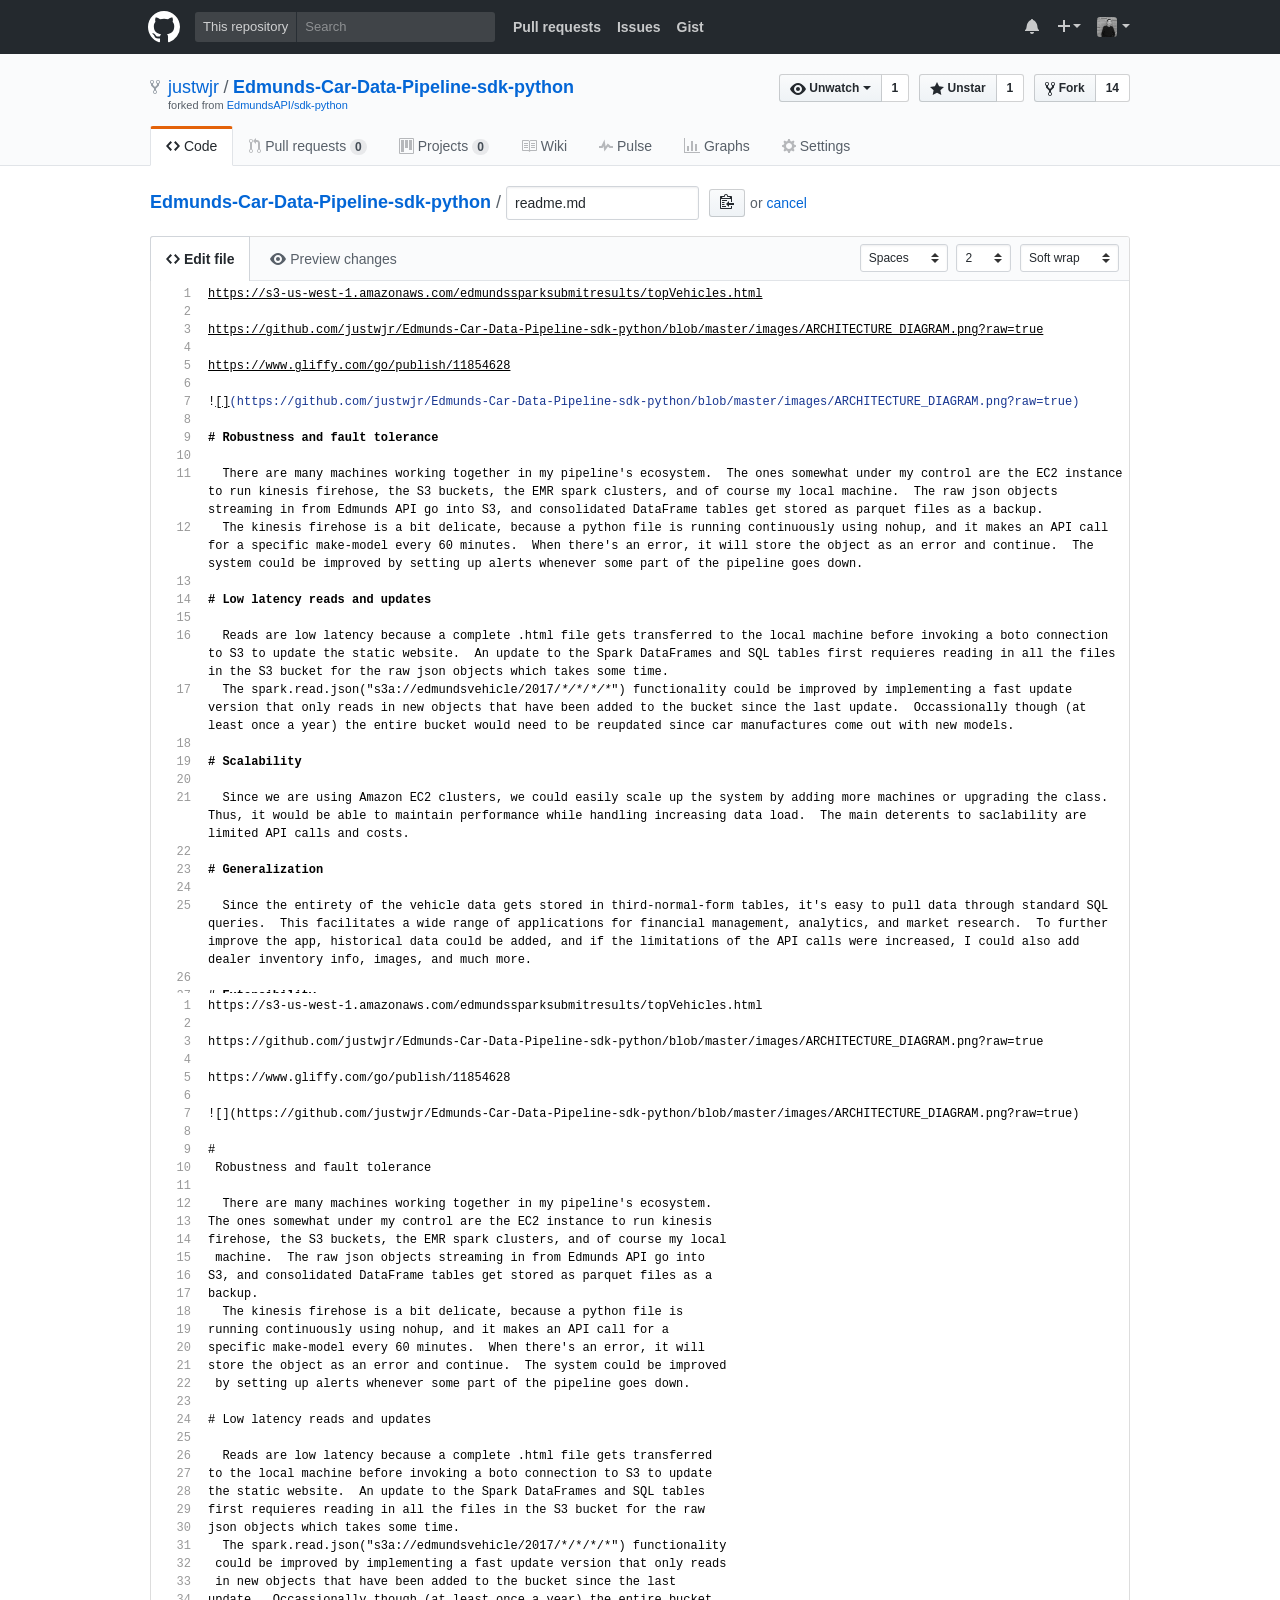
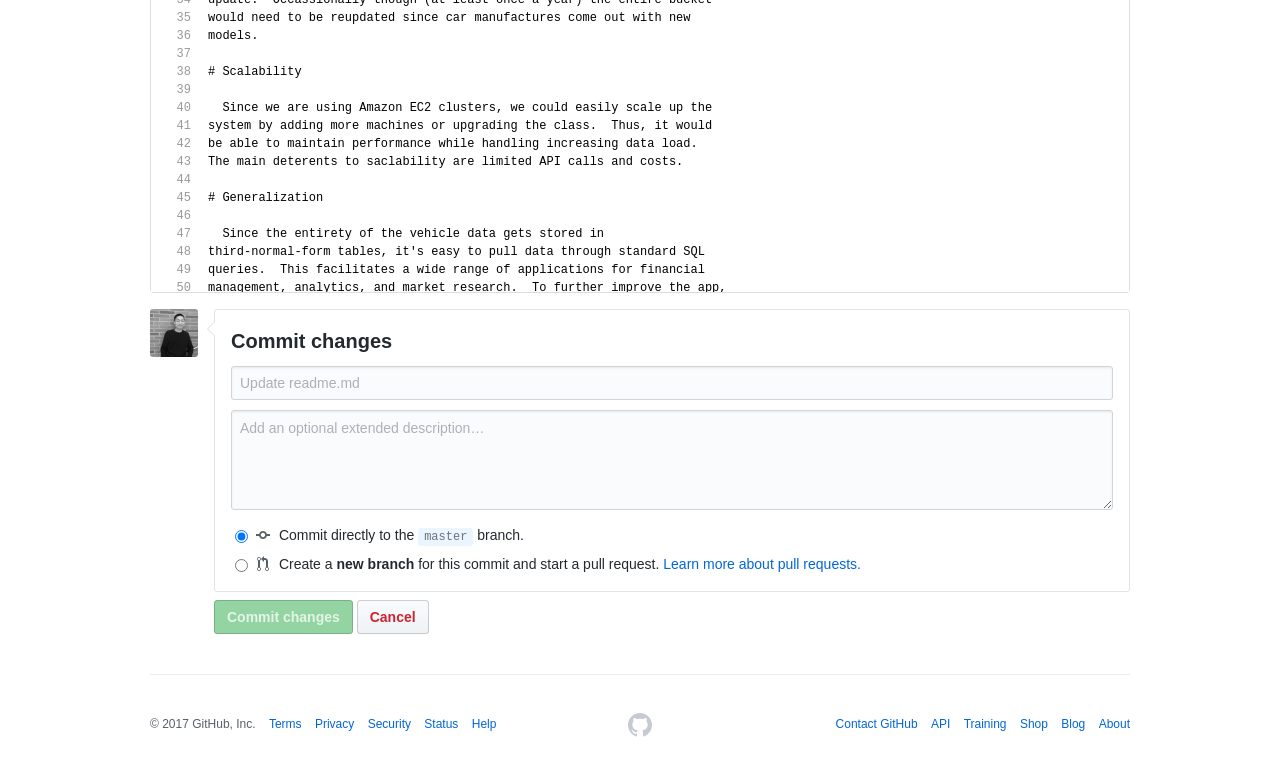
<file: images/Editing Edmunds-Car-Data-Pipeline-sdk-python_readme.md at master · justwjr_Edmunds-Car-Data-Pipeline-sdk-python.html>
<!DOCTYPE html>
<html lang="en"><head>
<meta http-equiv="content-type" content="text/html; charset=UTF-8">
    <meta charset="utf-8">



  <link crossorigin="anonymous" href="Editing%20Edmunds-Car-Data-Pipeline-sdk-python_readme.md%20at%20master%20%C2%B7%20justwjr_Edmunds-Car-Data-Pipeline-sdk-python_files/frameworks-19e26a1cefb5f1e92203a9468134dbf46b5a5308aeeeee09c.css" integrity="sha256-GeJqHO+18ekiA6lGgTTb9GtaUwiu7u4JyWsy/sjIsEQ=" media="all" rel="stylesheet">
  <link crossorigin="anonymous" href="Editing%20Edmunds-Car-Data-Pipeline-sdk-python_readme.md%20at%20master%20%C2%B7%20justwjr_Edmunds-Car-Data-Pipeline-sdk-python_files/github-32b9fa06175f45039528d81ce3643aa8ce5ed9e03db6de569a19d.css" integrity="sha256-Mrn6BhdfRQOVKNgc42Q6qM5e2eA9tt5WmhnaCfawdwo=" media="all" rel="stylesheet">
  
  
  
  

  <meta name="viewport" content="width=device-width">
  
  <title>Editing Edmunds-Car-Data-Pipeline-sdk-python/readme.md at master · justwjr/Edmunds-Car-Data-Pipeline-sdk-python</title>
  <link rel="search" type="application/opensearchdescription+xml" href="https://github.com/opensearch.xml" title="GitHub">
  <link rel="fluid-icon" href="https://github.com/fluidicon.png" title="GitHub">
  <meta property="fb:app_id" content="1401488693436528">

    
    <meta content="https://avatars0.githubusercontent.com/u/12012907?v=3&amp;s=400" property="og:image"><meta content="GitHub" property="og:site_name"><meta content="object" property="og:type"><meta content="justwjr/Edmunds-Car-Data-Pipeline-sdk-python" property="og:title"><meta content="https://github.com/justwjr/Edmunds-Car-Data-Pipeline-sdk-python" property="og:url"><meta content="Edmunds-Car-Data-Pipeline-sdk-python - Edmunds Data Pipeline - API Python SDK" property="og:description">

  <link rel="assets" href="https://assets-cdn.github.com/">
  <link rel="web-socket" href="wss://live.github.com/_sockets/VjI6MTM4ODY0OTMyOjcwMWQ1OGM1MjI5YmQ5NzVjOWI1MTc3YjE2YTc0YjliZmM2OTE3NjEyMmEzOTZjOGVlNzE0MjE0NjI4OWMwODI=--0f2e3a67826d58daccdfa7fa4b156be031aa7dcd">
  <meta name="pjax-timeout" content="1000">
  <link rel="sudo-modal" href="https://github.com/sessions/sudo_modal">
  <meta name="request-id" content="C429:7EFF:32C2A32:507B723:58C24ECB" data-pjax-transient="">
  

  <meta name="selected-link" value="repo_source" data-pjax-transient="">

  <meta name="google-site-verification" content="KT5gs8h0wvaagLKAVWq8bbeNwnZZK1r1XQysX3xurLU">
<meta name="google-site-verification" content="ZzhVyEFwb7w3e0-uOTltm8Jsck2F5StVihD0exw2fsA">
    <meta name="google-analytics" content="UA-3769691-2">

<meta content="collector.githubapp.com" name="octolytics-host"><meta content="github" name="octolytics-app-id"><meta content="https://collector.githubapp.com/github-external/browser_event" name="octolytics-event-url"><meta content="C429:7EFF:32C2A32:507B723:58C24ECB" name="octolytics-dimension-request_id"><meta content="12012907" name="octolytics-actor-id"><meta content="justwjr" name="octolytics-actor-login"><meta content="a2384a0f1fa19c198ed08565ba15e47596136b23c27377789cc07d352df047d5" name="octolytics-actor-hash">
<meta content="/&lt;user-name&gt;/&lt;repo-name&gt;/blob/edit" data-pjax-transient="true" name="analytics-location">




  <meta class="js-ga-set" name="dimension1" content="Logged In">


  
  
      <meta name="hostname" content="github.com">
  <meta name="user-login" content="justwjr">

      <meta name="expected-hostname" content="github.com">
    <meta name="js-proxy-site-detection-payload" content="[base64]">


  <meta name="html-safe-nonce" content="41913c75e651e7a664154facbcc55dfc201febe6">

  <meta http-equiv="x-pjax-version" content="4850978d859f17817cf5adc90bbf68b1">
  

    
  <meta name="description" content="Edmunds-Car-Data-Pipeline-sdk-python - Edmunds Data Pipeline - API Python SDK">
  <meta name="go-import" content="github.com/justwjr/Edmunds-Car-Data-Pipeline-sdk-python git https://github.com/justwjr/Edmunds-Car-Data-Pipeline-sdk-python.git">

  <meta content="12012907" name="octolytics-dimension-user_id"><meta content="justwjr" name="octolytics-dimension-user_login"><meta content="80971743" name="octolytics-dimension-repository_id"><meta content="justwjr/Edmunds-Car-Data-Pipeline-sdk-python" name="octolytics-dimension-repository_nwo"><meta content="true" name="octolytics-dimension-repository_public"><meta content="true" name="octolytics-dimension-repository_is_fork"><meta content="11835224" name="octolytics-dimension-repository_parent_id"><meta content="EdmundsAPI/sdk-python" name="octolytics-dimension-repository_parent_nwo"><meta content="11835224" name="octolytics-dimension-repository_network_root_id"><meta content="EdmundsAPI/sdk-python" name="octolytics-dimension-repository_network_root_nwo">
      <link href="https://github.com/justwjr/Edmunds-Car-Data-Pipeline-sdk-python/commits/master.atom" rel="alternate" title="Recent Commits to Edmunds-Car-Data-Pipeline-sdk-python:master" type="application/atom+xml">




  <meta name="browser-stats-url" content="https://api.github.com/_private/browser/stats">

  <meta name="browser-errors-url" content="https://api.github.com/_private/browser/errors">

  <link rel="mask-icon" href="https://assets-cdn.github.com/pinned-octocat.svg" color="#000000">
  <link rel="icon" type="image/x-icon" href="https://assets-cdn.github.com/favicon.ico">

<meta name="theme-color" content="#1e2327">



  </head>

  <body class="logged-in env-production emoji-size-boost page-edit-blob">
    

  <div class="position-relative js-header-wrapper ">
    <a href="#start-of-content" tabindex="1" class="accessibility-aid js-skip-to-content">Skip to content</a>
    <div id="js-pjax-loader-bar" class="pjax-loader-bar"><div class="progress"></div></div>

    
    
    



        
<div class="header" role="banner">
  <div class="container clearfix">
    <a class="header-logo-invertocat" href="https://github.com/" data-hotkey="g d" aria-label="Homepage" data-ga-click="Header, go to dashboard, icon:logo">
  <svg aria-hidden="true" class="octicon octicon-mark-github" height="32" version="1.1" viewBox="0 0 16 16" width="32"><path fill-rule="evenodd" d="M8 0C3.58 0 0 3.58 0 8c0 3.54 2.29 6.53 5.47 7.59.4.07.55-.17.55-.38 0-.19-.01-.82-.01-1.49-2.01.37-2.53-.49-2.69-.94-.09-.23-.48-.94-.82-1.13-.28-.15-.68-.52-.01-.53.63-.01 1.08.58 1.23.82.72 1.21 1.87.87 2.33.66.07-.52.28-.87.51-1.07-1.78-.2-3.64-.89-3.64-3.95 0-.87.31-1.59.82-2.15-.08-.2-.36-1.02.08-2.12 0 0 .67-.21 2.2.82.64-.18 1.32-.27 2-.27.68 0 1.36.09 2 .27 1.53-1.04 2.2-.82 2.2-.82.44 1.1.16 1.92.08 2.12.51.56.82 1.27.82 2.15 0 3.07-1.87 3.75-3.65 3.95.29.25.54.73.54 1.48 0 1.07-.01 1.93-.01 2.2 0 .21.15.46.55.38A8.013 8.013 0 0 0 16 8c0-4.42-3.58-8-8-8z"></path></svg>
</a>


        <div class="header-search scoped-search site-scoped-search js-site-search" role="search">
  <!-- '"` --><!-- </textarea></xmp> --><form accept-charset="UTF-8" action="/justwjr/Edmunds-Car-Data-Pipeline-sdk-python/search" class="js-site-search-form" data-scoped-search-url="/justwjr/Edmunds-Car-Data-Pipeline-sdk-python/search" data-unscoped-search-url="/search" method="get"><div style="margin:0;padding:0;display:inline"><input name="utf8" value="✓" type="hidden"></div>
    <label class="form-control header-search-wrapper js-chromeless-input-container">
      <div class="header-search-scope">This repository</div>
      <input class="form-control header-search-input js-site-search-focus js-site-search-field is-clearable" data-hotkey="s" name="q" placeholder="Search" aria-label="Search this repository" data-unscoped-placeholder="Search GitHub" data-scoped-placeholder="Search" autocapitalize="off" type="text">
    </label>
</form></div>


      <ul class="header-nav float-left" role="navigation">
        <li class="header-nav-item">
          <a href="https://github.com/pulls" aria-label="Pull requests you created" class="js-selected-navigation-item header-nav-link" data-ga-click="Header, click, Nav menu - item:pulls context:user" data-hotkey="g p" data-selected-links="/pulls /pulls/assigned /pulls/mentioned /pulls">
            Pull requests
</a>        </li>
        <li class="header-nav-item">
          <a href="https://github.com/issues" aria-label="Issues you created" class="js-selected-navigation-item header-nav-link" data-ga-click="Header, click, Nav menu - item:issues context:user" data-hotkey="g i" data-selected-links="/issues /issues/assigned /issues/mentioned /issues">
            Issues
</a>        </li>
          <li class="header-nav-item">
            <a class="header-nav-link" href="https://gist.github.com/" data-ga-click="Header, go to gist, text:gist">Gist</a>
          </li>
      </ul>

    
<ul class="header-nav user-nav float-right" id="user-links">
  <li class="header-nav-item">
    
    <a href="https://github.com/notifications" aria-label="You have no unread notifications" class="header-nav-link notification-indicator tooltipped tooltipped-s js-socket-channel js-notification-indicator" data-channel="tenant:1:notification-changed:12012907" data-ga-click="Header, go to notifications, icon:read" data-hotkey="g n">
        <span class="mail-status "></span>
        <svg aria-hidden="true" class="octicon octicon-bell float-left" height="16" version="1.1" viewBox="0 0 14 16" width="14"><path fill-rule="evenodd" d="M14 12v1H0v-1l.73-.58c.77-.77.81-2.55 1.19-4.42C2.69 3.23 6 2 6 2c0-.55.45-1 1-1s1 .45 1 1c0 0 3.39 1.23 4.16 5 .38 1.88.42 3.66 1.19 4.42l.66.58H14zm-7 4c1.11 0 2-.89 2-2H5c0 1.11.89 2 2 2z"></path></svg>
</a>
  </li>

  <li class="header-nav-item dropdown js-menu-container">
    <a class="header-nav-link tooltipped tooltipped-s js-menu-target" href="https://github.com/new" aria-label="Create new…" data-ga-click="Header, create new, icon:add">
      <svg aria-hidden="true" class="octicon octicon-plus float-left" height="16" version="1.1" viewBox="0 0 12 16" width="12"><path fill-rule="evenodd" d="M12 9H7v5H5V9H0V7h5V2h2v5h5z"></path></svg>
      <span class="dropdown-caret"></span>
    </a>

    <div class="dropdown-menu-content js-menu-content">
      <ul class="dropdown-menu dropdown-menu-sw">
        
<a class="dropdown-item" href="https://github.com/new" data-ga-click="Header, create new repository">
  New repository
</a>

  <a class="dropdown-item" href="https://github.com/new/import" data-ga-click="Header, import a repository">
    Import repository
  </a>

<a class="dropdown-item" href="https://gist.github.com/" data-ga-click="Header, create new gist">
  New gist
</a>

  <a class="dropdown-item" href="https://github.com/organizations/new" data-ga-click="Header, create new organization">
    New organization
  </a>



  <div class="dropdown-divider"></div>
  <div class="dropdown-header">
    <span title="justwjr/Edmunds-Car-Data-Pipeline-sdk-python">This repository</span>
  </div>
    <a class="dropdown-item" href="https://github.com/justwjr/Edmunds-Car-Data-Pipeline-sdk-python/settings/collaboration" data-ga-click="Header, create new collaborator">
      New collaborator
    </a>

      </ul>
    </div>
  </li>

  <li class="header-nav-item dropdown js-menu-container">
    <a class="header-nav-link name tooltipped tooltipped-sw js-menu-target" href="https://github.com/justwjr" aria-label="View profile and more" data-ga-click="Header, show menu, icon:avatar">
      <img alt="@justwjr" class="avatar" src="Editing%20Edmunds-Car-Data-Pipeline-sdk-python_readme.md%20at%20master%20%C2%B7%20justwjr_Edmunds-Car-Data-Pipeline-sdk-python_files/12012907.jpg" width="20" height="20">
      <span class="dropdown-caret"></span>
    </a>

    <div class="dropdown-menu-content js-menu-content">
      <div class="dropdown-menu dropdown-menu-sw">
        <div class="dropdown-header header-nav-current-user css-truncate">
          Signed in as <strong class="css-truncate-target">justwjr</strong>
        </div>

        <div class="dropdown-divider"></div>

        <a class="dropdown-item" href="https://github.com/justwjr" data-ga-click="Header, go to profile, text:your profile">
          Your profile
        </a>
        <a class="dropdown-item" href="https://github.com/justwjr?tab=stars" data-ga-click="Header, go to starred repos, text:your stars">
          Your stars
        </a>
        <a class="dropdown-item" href="https://github.com/explore" data-ga-click="Header, go to explore, text:explore">
          Explore
        </a>
          <a class="dropdown-item" href="https://github.com/integrations" data-ga-click="Header, go to integrations, text:integrations">
            Integrations
          </a>
        <a class="dropdown-item" href="https://help.github.com/" data-ga-click="Header, go to help, text:help">
          Help
        </a>

        <div class="dropdown-divider"></div>

        <a class="dropdown-item" href="https://github.com/settings/profile" data-ga-click="Header, go to settings, icon:settings">
          Settings
        </a>

        <!-- '"` --><!-- </textarea></xmp> --><form accept-charset="UTF-8" action="/logout" class="logout-form" method="post"><div style="margin:0;padding:0;display:inline"><input name="utf8" value="✓" type="hidden"><input name="authenticity_token" value="195AF0KHP0kNe2THUVh1h6OOJbh1CjNZG5UHMZ4zesneHc/4wj3ElcFJ7x6NWVUSlP1VmHjWo5u7DW+7EXfCSA==" type="hidden"></div>
          <button type="submit" class="dropdown-item dropdown-signout" data-ga-click="Header, sign out, icon:logout">
            Sign out
          </button>
</form>      </div>
    </div>
  </li>
</ul>

    <!-- '"` --><!-- </textarea></xmp> --><form accept-charset="UTF-8" action="/logout" class="sr-only right-0" method="post"><div style="margin:0;padding:0;display:inline"><input name="utf8" value="✓" type="hidden"><input name="authenticity_token" value="3wat9EIHYEPRRZ4HlNC/jVbsZ7bDMpOTSJzN9l1NxJ7WxSIbwr2bnx13Fd5I0Z8YYZ8Xls7uA1HoBKV80gl8Hw==" type="hidden"></div>
      <button type="submit" class="dropdown-item dropdown-signout" data-ga-click="Header, sign out, icon:logout">
        Sign out
      </button>
</form>  </div>
</div>


      

  </div>

  <div id="start-of-content" class="accessibility-aid"></div>

    <div id="js-flash-container">
</div>



  <div role="main">
      <div itemscope="" itemtype="http://schema.org/SoftwareSourceCode">
    <div id="js-repo-pjax-container" data-pjax-container="">
        


<div class="pagehead repohead instapaper_ignore readability-menu experiment-repo-nav">
  <div class="container repohead-details-container">


    <ul class="pagehead-actions">
  <li>
        <!-- '"` --><!-- </textarea></xmp> --><form accept-charset="UTF-8" action="/notifications/subscribe" class="js-social-container" data-autosubmit="true" data-remote="true" method="post"><div style="margin:0;padding:0;display:inline"><input name="utf8" value="✓" type="hidden"><input name="authenticity_token" value="bHHtjMVturS2cqtJHeU5ZIrPRA3ZxAbERQe6Ok7PkDsl9yJnpX/GMfC1Po+BxlBHn1gvQVCnCPDvE6iHsSm/cQ==" type="hidden"></div>      <input class="form-control" id="repository_id" name="repository_id" value="80971743" type="hidden">

        <div class="select-menu js-menu-container js-select-menu">
          <a href="https://github.com/justwjr/Edmunds-Car-Data-Pipeline-sdk-python/subscription" class="btn btn-sm btn-with-count select-menu-button js-menu-target" role="button" tabindex="0" aria-haspopup="true" data-ga-click="Repository, click Watch settings, action:blob#edit">
            <span class="js-select-button">
              <svg aria-hidden="true" class="octicon octicon-eye" height="16" version="1.1" viewBox="0 0 16 16" width="16"><path fill-rule="evenodd" d="M8.06 2C3 2 0 8 0 8s3 6 8.06 6C13 14 16 8 16 8s-3-6-7.94-6zM8 12c-2.2 0-4-1.78-4-4 0-2.2 1.8-4 4-4 2.22 0 4 1.8 4 4 0 2.22-1.78 4-4 4zm2-4c0 1.11-.89 2-2 2-1.11 0-2-.89-2-2 0-1.11.89-2 2-2 1.11 0 2 .89 2 2z"></path></svg>
              Unwatch
            </span>
          </a>
          <a class="social-count js-social-count" href="https://github.com/justwjr/Edmunds-Car-Data-Pipeline-sdk-python/watchers" aria-label="1 user is watching this repository">
            1
          </a>

        <div class="select-menu-modal-holder">
          <div class="select-menu-modal subscription-menu-modal js-menu-content" aria-hidden="true">
            <div class="select-menu-header js-navigation-enable" tabindex="-1">
              <svg aria-label="Close" class="octicon octicon-x js-menu-close" height="16" role="img" version="1.1" viewBox="0 0 12 16" width="12"><path fill-rule="evenodd" d="M7.48 8l3.75 3.75-1.48 1.48L6 9.48l-3.75 3.75-1.48-1.48L4.52 8 .77 4.25l1.48-1.48L6 6.52l3.75-3.75 1.48 1.48z"></path></svg>
              <span class="select-menu-title">Notifications</span>
            </div>

              <div class="select-menu-list js-navigation-container" role="menu">

                <div class="select-menu-item js-navigation-item " role="menuitem" tabindex="0">
                  <svg aria-hidden="true" class="octicon octicon-check select-menu-item-icon" height="16" version="1.1" viewBox="0 0 12 16" width="12"><path fill-rule="evenodd" d="M12 5l-8 8-4-4 1.5-1.5L4 10l6.5-6.5z"></path></svg>
                  <div class="select-menu-item-text">
                    <input id="do_included" name="do" value="included" type="radio">
                    <span class="select-menu-item-heading">Not watching</span>
                    <span class="description">Be notified when participating or @mentioned.</span>
                    <span class="js-select-button-text hidden-select-button-text">
                      <svg aria-hidden="true" class="octicon octicon-eye" height="16" version="1.1" viewBox="0 0 16 16" width="16"><path fill-rule="evenodd" d="M8.06 2C3 2 0 8 0 8s3 6 8.06 6C13 14 16 8 16 8s-3-6-7.94-6zM8 12c-2.2 0-4-1.78-4-4 0-2.2 1.8-4 4-4 2.22 0 4 1.8 4 4 0 2.22-1.78 4-4 4zm2-4c0 1.11-.89 2-2 2-1.11 0-2-.89-2-2 0-1.11.89-2 2-2 1.11 0 2 .89 2 2z"></path></svg>
                      Watch
                    </span>
                  </div>
                </div>

                <div class="select-menu-item js-navigation-item selected" role="menuitem" tabindex="0">
                  <svg aria-hidden="true" class="octicon octicon-check select-menu-item-icon" height="16" version="1.1" viewBox="0 0 12 16" width="12"><path fill-rule="evenodd" d="M12 5l-8 8-4-4 1.5-1.5L4 10l6.5-6.5z"></path></svg>
                  <div class="select-menu-item-text">
                    <input checked="checked" id="do_subscribed" name="do" value="subscribed" type="radio">
                    <span class="select-menu-item-heading">Watching</span>
                    <span class="description">Be notified of all conversations.</span>
                    <span class="js-select-button-text hidden-select-button-text">
                      <svg aria-hidden="true" class="octicon octicon-eye" height="16" version="1.1" viewBox="0 0 16 16" width="16"><path fill-rule="evenodd" d="M8.06 2C3 2 0 8 0 8s3 6 8.06 6C13 14 16 8 16 8s-3-6-7.94-6zM8 12c-2.2 0-4-1.78-4-4 0-2.2 1.8-4 4-4 2.22 0 4 1.8 4 4 0 2.22-1.78 4-4 4zm2-4c0 1.11-.89 2-2 2-1.11 0-2-.89-2-2 0-1.11.89-2 2-2 1.11 0 2 .89 2 2z"></path></svg>
                      Unwatch
                    </span>
                  </div>
                </div>

                <div class="select-menu-item js-navigation-item " role="menuitem" tabindex="0">
                  <svg aria-hidden="true" class="octicon octicon-check select-menu-item-icon" height="16" version="1.1" viewBox="0 0 12 16" width="12"><path fill-rule="evenodd" d="M12 5l-8 8-4-4 1.5-1.5L4 10l6.5-6.5z"></path></svg>
                  <div class="select-menu-item-text">
                    <input id="do_ignore" name="do" value="ignore" type="radio">
                    <span class="select-menu-item-heading">Ignoring</span>
                    <span class="description">Never be notified.</span>
                    <span class="js-select-button-text hidden-select-button-text">
                      <svg aria-hidden="true" class="octicon octicon-mute" height="16" version="1.1" viewBox="0 0 16 16" width="16"><path fill-rule="evenodd" d="M8 2.81v10.38c0 .67-.81 1-1.28.53L3 10H1c-.55 0-1-.45-1-1V7c0-.55.45-1 1-1h2l3.72-3.72C7.19 1.81 8 2.14 8 2.81zm7.53 3.22l-1.06-1.06-1.97 1.97-1.97-1.97-1.06 1.06L11.44 8 9.47 9.97l1.06 1.06 1.97-1.97 1.97 1.97 1.06-1.06L13.56 8l1.97-1.97z"></path></svg>
                      Stop ignoring
                    </span>
                  </div>
                </div>

              </div>

            </div>
          </div>
        </div>
</form>
  </li>

  <li>
      <div class="js-toggler-container js-social-container starring-container on">
    <!-- '"` --><!-- </textarea></xmp> --><form accept-charset="UTF-8" action="/justwjr/Edmunds-Car-Data-Pipeline-sdk-python/unstar" class="starred" data-remote="true" method="post"><div style="margin:0;padding:0;display:inline"><input name="utf8" value="✓" type="hidden"><input name="authenticity_token" value="crAJSVBrMJz2YoWfvK/x+eyozc+ujDwME9RHdR2M+sNDyU6oMu8Km5HtbrtL/ZRJXkGCYdJa4hGayq04vvdFdw==" type="hidden"></div>
      <button type="submit" class="btn btn-sm btn-with-count js-toggler-target" aria-label="Unstar this repository" title="Unstar justwjr/Edmunds-Car-Data-Pipeline-sdk-python" data-ga-click="Repository, click unstar button, action:blob#edit; text:Unstar">
        <svg aria-hidden="true" class="octicon octicon-star" height="16" version="1.1" viewBox="0 0 14 16" width="14"><path fill-rule="evenodd" d="M14 6l-4.9-.64L7 1 4.9 5.36 0 6l3.6 3.26L2.67 14 7 11.67 11.33 14l-.93-4.74z"></path></svg>
        Unstar
      </button>
        <a class="social-count js-social-count" href="https://github.com/justwjr/Edmunds-Car-Data-Pipeline-sdk-python/stargazers" aria-label="1 user starred this repository">
          1
        </a>
</form>
    <!-- '"` --><!-- </textarea></xmp> --><form accept-charset="UTF-8" action="/justwjr/Edmunds-Car-Data-Pipeline-sdk-python/star" class="unstarred" data-remote="true" method="post"><div style="margin:0;padding:0;display:inline"><input name="utf8" value="✓" type="hidden"><input name="authenticity_token" value="0eX1tY9W3fTl5iP6eg/Qk1bfXEXiYrinEwZ+Mq1Kgi0ZwKycjlEMLA6a89Ehn9o/VOFmdPsl4//qiLGT1kh0SA==" type="hidden"></div>
      <button type="submit" class="btn btn-sm btn-with-count js-toggler-target" aria-label="Star this repository" title="Star justwjr/Edmunds-Car-Data-Pipeline-sdk-python" data-ga-click="Repository, click star button, action:blob#edit; text:Star">
        <svg aria-hidden="true" class="octicon octicon-star" height="16" version="1.1" viewBox="0 0 14 16" width="14"><path fill-rule="evenodd" d="M14 6l-4.9-.64L7 1 4.9 5.36 0 6l3.6 3.26L2.67 14 7 11.67 11.33 14l-.93-4.74z"></path></svg>
        Star
      </button>
        <a class="social-count js-social-count" href="https://github.com/justwjr/Edmunds-Car-Data-Pipeline-sdk-python/stargazers" aria-label="1 user starred this repository">
          1
        </a>
</form>  </div>

  </li>

  <li>
          <a href="#fork-destination-box" class="btn btn-sm btn-with-count" title="Fork your own copy of justwjr/Edmunds-Car-Data-Pipeline-sdk-python to your account" aria-label="Fork your own copy of justwjr/Edmunds-Car-Data-Pipeline-sdk-python to your account" rel="facebox" data-ga-click="Repository, show fork modal, action:blob#edit; text:Fork">
              <svg aria-hidden="true" class="octicon octicon-repo-forked" height="16" version="1.1" viewBox="0 0 10 16" width="10"><path fill-rule="evenodd" d="M8 1a1.993 1.993 0 0 0-1 3.72V6L5 8 3 6V4.72A1.993 1.993 0 0 0 2 1a1.993 1.993 0 0 0-1 3.72V6.5l3 3v1.78A1.993 1.993 0 0 0 5 15a1.993 1.993 0 0 0 1-3.72V9.5l3-3V4.72A1.993 1.993 0 0 0 8 1zM2 4.2C1.34 4.2.8 3.65.8 3c0-.65.55-1.2 1.2-1.2.65 0 1.2.55 1.2 1.2 0 .65-.55 1.2-1.2 1.2zm3 10c-.66 0-1.2-.55-1.2-1.2 0-.65.55-1.2 1.2-1.2.65 0 1.2.55 1.2 1.2 0 .65-.55 1.2-1.2 1.2zm3-10c-.66 0-1.2-.55-1.2-1.2 0-.65.55-1.2 1.2-1.2.65 0 1.2.55 1.2 1.2 0 .65-.55 1.2-1.2 1.2z"></path></svg>
            Fork
          </a>

          <div id="fork-destination-box" style="display: none;">
            <h2 class="facebox-header" data-facebox-id="facebox-header">Where should we fork this repository?</h2>
            <include-fragment src="" class="js-fork-select-fragment fork-select-fragment" data-url="/justwjr/Edmunds-Car-Data-Pipeline-sdk-python/fork?fragment=1">
              <img alt="Loading" src="Editing%20Edmunds-Car-Data-Pipeline-sdk-python_readme.md%20at%20master%20%C2%B7%20justwjr_Edmunds-Car-Data-Pipeline-sdk-python_files/octocat-spinner-128.gif" width="64" height="64">
            </include-fragment>
          </div>

    <a href="https://github.com/justwjr/Edmunds-Car-Data-Pipeline-sdk-python/network" class="social-count" aria-label="14 users forked this repository">
      14
    </a>
  </li>
</ul>

    <h1 class="public ">
  <svg aria-hidden="true" class="octicon octicon-repo-forked" height="16" version="1.1" viewBox="0 0 10 16" width="10"><path fill-rule="evenodd" d="M8 1a1.993 1.993 0 0 0-1 3.72V6L5 8 3 6V4.72A1.993 1.993 0 0 0 2 1a1.993 1.993 0 0 0-1 3.72V6.5l3 3v1.78A1.993 1.993 0 0 0 5 15a1.993 1.993 0 0 0 1-3.72V9.5l3-3V4.72A1.993 1.993 0 0 0 8 1zM2 4.2C1.34 4.2.8 3.65.8 3c0-.65.55-1.2 1.2-1.2.65 0 1.2.55 1.2 1.2 0 .65-.55 1.2-1.2 1.2zm3 10c-.66 0-1.2-.55-1.2-1.2 0-.65.55-1.2 1.2-1.2.65 0 1.2.55 1.2 1.2 0 .65-.55 1.2-1.2 1.2zm3-10c-.66 0-1.2-.55-1.2-1.2 0-.65.55-1.2 1.2-1.2.65 0 1.2.55 1.2 1.2 0 .65-.55 1.2-1.2 1.2z"></path></svg>
  <span class="author" itemprop="author"><a href="https://github.com/justwjr" class="url fn" rel="author">justwjr</a></span><!--
--><span class="path-divider">/</span><!--
--><strong itemprop="name"><a href="https://github.com/justwjr/Edmunds-Car-Data-Pipeline-sdk-python" data-pjax="#js-repo-pjax-container">Edmunds-Car-Data-Pipeline-sdk-python</a></strong>

    <span class="fork-flag">
      <span class="text">forked from <a href="https://github.com/EdmundsAPI/sdk-python">EdmundsAPI/sdk-python</a></span>
    </span>
</h1>

  </div>
  <div class="container">
    
<nav class="reponav js-repo-nav js-sidenav-container-pjax" itemscope="" itemtype="http://schema.org/BreadcrumbList" role="navigation" data-pjax="#js-repo-pjax-container">

  <span itemscope="" itemtype="http://schema.org/ListItem" itemprop="itemListElement">
    <a href="https://github.com/justwjr/Edmunds-Car-Data-Pipeline-sdk-python" class="js-selected-navigation-item selected reponav-item" data-hotkey="g c" data-selected-links="repo_source repo_downloads repo_commits repo_releases repo_tags repo_branches /justwjr/Edmunds-Car-Data-Pipeline-sdk-python" itemprop="url">
      <svg aria-hidden="true" class="octicon octicon-code" height="16" version="1.1" viewBox="0 0 14 16" width="14"><path fill-rule="evenodd" d="M9.5 3L8 4.5 11.5 8 8 11.5 9.5 13 14 8 9.5 3zm-5 0L0 8l4.5 5L6 11.5 2.5 8 6 4.5 4.5 3z"></path></svg>
      <span itemprop="name">Code</span>
      <meta itemprop="position" content="1">
</a>  </span>


  <span itemscope="" itemtype="http://schema.org/ListItem" itemprop="itemListElement">
    <a href="https://github.com/justwjr/Edmunds-Car-Data-Pipeline-sdk-python/pulls" class="js-selected-navigation-item reponav-item" data-hotkey="g p" data-selected-links="repo_pulls /justwjr/Edmunds-Car-Data-Pipeline-sdk-python/pulls" itemprop="url">
      <svg aria-hidden="true" class="octicon octicon-git-pull-request" height="16" version="1.1" viewBox="0 0 12 16" width="12"><path fill-rule="evenodd" d="M11 11.28V5c-.03-.78-.34-1.47-.94-2.06C9.46 2.35 8.78 2.03 8 2H7V0L4 3l3 3V4h1c.27.02.48.11.69.31.21.2.3.42.31.69v6.28A1.993 1.993 0 0 0 10 15a1.993 1.993 0 0 0 1-3.72zm-1 2.92c-.66 0-1.2-.55-1.2-1.2 0-.65.55-1.2 1.2-1.2.65 0 1.2.55 1.2 1.2 0 .65-.55 1.2-1.2 1.2zM4 3c0-1.11-.89-2-2-2a1.993 1.993 0 0 0-1 3.72v6.56A1.993 1.993 0 0 0 2 15a1.993 1.993 0 0 0 1-3.72V4.72c.59-.34 1-.98 1-1.72zm-.8 10c0 .66-.55 1.2-1.2 1.2-.65 0-1.2-.55-1.2-1.2 0-.65.55-1.2 1.2-1.2.65 0 1.2.55 1.2 1.2zM2 4.2C1.34 4.2.8 3.65.8 3c0-.65.55-1.2 1.2-1.2.65 0 1.2.55 1.2 1.2 0 .65-.55 1.2-1.2 1.2z"></path></svg>
      <span itemprop="name">Pull requests</span>
      <span class="counter">0</span>
      <meta itemprop="position" content="3">
</a>  </span>

  <a href="https://github.com/justwjr/Edmunds-Car-Data-Pipeline-sdk-python/projects" class="js-selected-navigation-item reponav-item" data-selected-links="repo_projects new_repo_project repo_project /justwjr/Edmunds-Car-Data-Pipeline-sdk-python/projects">
    <svg aria-hidden="true" class="octicon octicon-project" height="16" version="1.1" viewBox="0 0 15 16" width="15"><path fill-rule="evenodd" d="M10 12h3V2h-3v10zm-4-2h3V2H6v8zm-4 4h3V2H2v12zm-1 1h13V1H1v14zM14 0H1a1 1 0 0 0-1 1v14a1 1 0 0 0 1 1h13a1 1 0 0 0 1-1V1a1 1 0 0 0-1-1z"></path></svg>
    Projects
    <span class="counter">0</span>
</a>
    <a href="https://github.com/justwjr/Edmunds-Car-Data-Pipeline-sdk-python/wiki" class="js-selected-navigation-item reponav-item" data-hotkey="g w" data-selected-links="repo_wiki /justwjr/Edmunds-Car-Data-Pipeline-sdk-python/wiki">
      <svg aria-hidden="true" class="octicon octicon-book" height="16" version="1.1" viewBox="0 0 16 16" width="16"><path fill-rule="evenodd" d="M3 5h4v1H3V5zm0 3h4V7H3v1zm0 2h4V9H3v1zm11-5h-4v1h4V5zm0 2h-4v1h4V7zm0 2h-4v1h4V9zm2-6v9c0 .55-.45 1-1 1H9.5l-1 1-1-1H2c-.55 0-1-.45-1-1V3c0-.55.45-1 1-1h5.5l1 1 1-1H15c.55 0 1 .45 1 1zm-8 .5L7.5 3H2v9h6V3.5zm7-.5H9.5l-.5.5V12h6V3z"></path></svg>
      Wiki
</a>

  <a href="https://github.com/justwjr/Edmunds-Car-Data-Pipeline-sdk-python/pulse" class="js-selected-navigation-item reponav-item" data-selected-links="pulse /justwjr/Edmunds-Car-Data-Pipeline-sdk-python/pulse">
    <svg aria-hidden="true" class="octicon octicon-pulse" height="16" version="1.1" viewBox="0 0 14 16" width="14"><path fill-rule="evenodd" d="M11.5 8L8.8 5.4 6.6 8.5 5.5 1.6 2.38 8H0v2h3.6l.9-1.8.9 5.4L9 8.5l1.6 1.5H14V8z"></path></svg>
    Pulse
</a>
  <a href="https://github.com/justwjr/Edmunds-Car-Data-Pipeline-sdk-python/graphs" class="js-selected-navigation-item reponav-item" data-selected-links="repo_graphs repo_contributors /justwjr/Edmunds-Car-Data-Pipeline-sdk-python/graphs">
    <svg aria-hidden="true" class="octicon octicon-graph" height="16" version="1.1" viewBox="0 0 16 16" width="16"><path fill-rule="evenodd" d="M16 14v1H0V0h1v14h15zM5 13H3V8h2v5zm4 0H7V3h2v10zm4 0h-2V6h2v7z"></path></svg>
    Graphs
</a>
    <a href="https://github.com/justwjr/Edmunds-Car-Data-Pipeline-sdk-python/settings" class="js-selected-navigation-item reponav-item" data-selected-links="repo_settings repo_branch_settings hooks integration_installations /justwjr/Edmunds-Car-Data-Pipeline-sdk-python/settings">
      <svg aria-hidden="true" class="octicon octicon-gear" height="16" version="1.1" viewBox="0 0 14 16" width="14"><path fill-rule="evenodd" d="M14 8.77v-1.6l-1.94-.64-.45-1.09.88-1.84-1.13-1.13-1.81.91-1.09-.45-.69-1.92h-1.6l-.63 1.94-1.11.45-1.84-.88-1.13 1.13.91 1.81-.45 1.09L0 7.23v1.59l1.94.64.45 1.09-.88 1.84 1.13 1.13 1.81-.91 1.09.45.69 1.92h1.59l.63-1.94 1.11-.45 1.84.88 1.13-1.13-.92-1.81.47-1.09L14 8.75v.02zM7 11c-1.66 0-3-1.34-3-3s1.34-3 3-3 3 1.34 3 3-1.34 3-3 3z"></path></svg>
      Settings
</a>
</nav>

  </div>
</div>

<div class="container new-discussion-timeline experiment-repo-nav">
  <div class="repository-content">

    



<div class="file-box">
  <!-- '"` --><!-- </textarea></xmp> --><form accept-charset="UTF-8" action="/justwjr/Edmunds-Car-Data-Pipeline-sdk-python/preview/master/readme.md" class="d-none js-blob-preview-form" data-remote="true" method="post"><div style="margin:0;padding:0;display:inline"><input name="utf8" value="✓" type="hidden"><input name="authenticity_token" value="Xb768/8DIrJIhlTifl+gBL89UmTaEeRQHu/j1ScQJggfc3XhqaL3Yf+g7b1yMpNAO3D/Dgt2xlWXPHFprqnbEw==" type="hidden"></div>
    <input name="code" type="hidden">
    <input name="commit" type="hidden">
    <input name="blobname" type="hidden">
    <input name="willcreatebranch" type="hidden">
    <input name="checkConflict" type="hidden">
</form>  <!-- '"` --><!-- </textarea></xmp> --><form accept-charset="UTF-8" action="/justwjr/Edmunds-Car-Data-Pipeline-sdk-python/tree-save/master/readme.md" class="js-blob-form" data-github-confirm-unload="Your edits will be lost." id="new_blob" method="post"><div style="margin:0;padding:0;display:inline"><input name="utf8" value="✓" type="hidden"><input name="authenticity_token" value="rcf3zhFTrbBmI0je+2nipP67Px7oL+N+GV8hcDxk8YLaUg2F8TyVtv1c50FYChlZss5VY7DcjCEB7Hsr+Yagng==" type="hidden"></div>
    

<div class="breadcrumb js-zeroclipboard-container">
    <div class="editor-gitignore-template js-gitignore-template ">
      Want to use a <code>.gitignore</code> template?
      <span class="select-menu js-menu-container js-select-menu">
  <button class="btn btn-sm select-menu-button js-menu-target" aria-haspopup="true" type="button">
    <i>Choose .gitignore:</i>
    <span class="js-select-button">None</span>
  </button>

  <div class="select-menu-modal-holder select-menu-git-ignore js-menu-content js-navigation-container" aria-hidden="true">

    <div class="select-menu-modal">
      <div class="select-menu-header">
        <svg aria-label="Close" class="octicon octicon-x js-menu-close" height="16" role="img" version="1.1" viewBox="0 0 12 16" width="12"><path fill-rule="evenodd" d="M7.48 8l3.75 3.75-1.48 1.48L6 9.48l-3.75 3.75-1.48-1.48L4.52 8 .77 4.25l1.48-1.48L6 6.52l3.75-3.75 1.48 1.48z"></path></svg>
        <span class="select-menu-title">.gitignore</span>
      </div>

      <div class="select-menu-filters">
        <div class="select-menu-text-filter">
          <input id="context-ignore-filter-field" class="form-control js-filterable-field js-navigation-enable" placeholder="Filter ignores…" aria-label="Choose .gitignore type" type="text">
        </div>
      </div>

      <div class="select-menu-list" role="menu">
        <div data-filterable-for="context-ignore-filter-field">
            <div class="select-menu-item js-navigation-item" role="menuitem">
              <input data-template-url="https://github.com/site/gitignore/Actionscript" id="gitignore-actionscript_Actionscript" name="gitignore-actionscript" value="Actionscript" type="radio">
              <svg aria-hidden="true" class="octicon octicon-check select-menu-item-icon" height="16" version="1.1" viewBox="0 0 12 16" width="12"><path fill-rule="evenodd" d="M12 5l-8 8-4-4 1.5-1.5L4 10l6.5-6.5z"></path></svg>
              <div class="select-menu-item-text js-select-button-text">Actionscript</div>
            </div>
            <div class="select-menu-item js-navigation-item" role="menuitem">
              <input data-template-url="https://github.com/site/gitignore/Ada" id="gitignore-ada_Ada" name="gitignore-ada" value="Ada" type="radio">
              <svg aria-hidden="true" class="octicon octicon-check select-menu-item-icon" height="16" version="1.1" viewBox="0 0 12 16" width="12"><path fill-rule="evenodd" d="M12 5l-8 8-4-4 1.5-1.5L4 10l6.5-6.5z"></path></svg>
              <div class="select-menu-item-text js-select-button-text">Ada</div>
            </div>
            <div class="select-menu-item js-navigation-item" role="menuitem">
              <input data-template-url="https://github.com/site/gitignore/Agda" id="gitignore-agda_Agda" name="gitignore-agda" value="Agda" type="radio">
              <svg aria-hidden="true" class="octicon octicon-check select-menu-item-icon" height="16" version="1.1" viewBox="0 0 12 16" width="12"><path fill-rule="evenodd" d="M12 5l-8 8-4-4 1.5-1.5L4 10l6.5-6.5z"></path></svg>
              <div class="select-menu-item-text js-select-button-text">Agda</div>
            </div>
            <div class="select-menu-item js-navigation-item" role="menuitem">
              <input data-template-url="https://github.com/site/gitignore/Android" id="gitignore-android_Android" name="gitignore-android" value="Android" type="radio">
              <svg aria-hidden="true" class="octicon octicon-check select-menu-item-icon" height="16" version="1.1" viewBox="0 0 12 16" width="12"><path fill-rule="evenodd" d="M12 5l-8 8-4-4 1.5-1.5L4 10l6.5-6.5z"></path></svg>
              <div class="select-menu-item-text js-select-button-text">Android</div>
            </div>
            <div class="select-menu-item js-navigation-item" role="menuitem">
              <input data-template-url="https://github.com/site/gitignore/AppEngine" id="gitignore-appengine_AppEngine" name="gitignore-appengine" value="AppEngine" type="radio">
              <svg aria-hidden="true" class="octicon octicon-check select-menu-item-icon" height="16" version="1.1" viewBox="0 0 12 16" width="12"><path fill-rule="evenodd" d="M12 5l-8 8-4-4 1.5-1.5L4 10l6.5-6.5z"></path></svg>
              <div class="select-menu-item-text js-select-button-text">AppEngine</div>
            </div>
            <div class="select-menu-item js-navigation-item" role="menuitem">
              <input data-template-url="https://github.com/site/gitignore/AppceleratorTitanium" id="gitignore-appceleratortitanium_AppceleratorTitanium" name="gitignore-appceleratortitanium" value="AppceleratorTitanium" type="radio">
              <svg aria-hidden="true" class="octicon octicon-check select-menu-item-icon" height="16" version="1.1" viewBox="0 0 12 16" width="12"><path fill-rule="evenodd" d="M12 5l-8 8-4-4 1.5-1.5L4 10l6.5-6.5z"></path></svg>
              <div class="select-menu-item-text js-select-button-text">AppceleratorTitanium</div>
            </div>
            <div class="select-menu-item js-navigation-item" role="menuitem">
              <input data-template-url="https://github.com/site/gitignore/ArchLinuxPackages" id="gitignore-archlinuxpackages_ArchLinuxPackages" name="gitignore-archlinuxpackages" value="ArchLinuxPackages" type="radio">
              <svg aria-hidden="true" class="octicon octicon-check select-menu-item-icon" height="16" version="1.1" viewBox="0 0 12 16" width="12"><path fill-rule="evenodd" d="M12 5l-8 8-4-4 1.5-1.5L4 10l6.5-6.5z"></path></svg>
              <div class="select-menu-item-text js-select-button-text">ArchLinuxPackages</div>
            </div>
            <div class="select-menu-item js-navigation-item" role="menuitem">
              <input data-template-url="https://github.com/site/gitignore/Autotools" id="gitignore-autotools_Autotools" name="gitignore-autotools" value="Autotools" type="radio">
              <svg aria-hidden="true" class="octicon octicon-check select-menu-item-icon" height="16" version="1.1" viewBox="0 0 12 16" width="12"><path fill-rule="evenodd" d="M12 5l-8 8-4-4 1.5-1.5L4 10l6.5-6.5z"></path></svg>
              <div class="select-menu-item-text js-select-button-text">Autotools</div>
            </div>
            <div class="select-menu-item js-navigation-item" role="menuitem">
              <input data-template-url="https://github.com/site/gitignore/C" id="gitignore-c_C" name="gitignore-c" value="C" type="radio">
              <svg aria-hidden="true" class="octicon octicon-check select-menu-item-icon" height="16" version="1.1" viewBox="0 0 12 16" width="12"><path fill-rule="evenodd" d="M12 5l-8 8-4-4 1.5-1.5L4 10l6.5-6.5z"></path></svg>
              <div class="select-menu-item-text js-select-button-text">C</div>
            </div>
            <div class="select-menu-item js-navigation-item" role="menuitem">
              <input data-template-url="https://github.com/site/gitignore/C++" id="gitignore-c___C__" name="gitignore-c++" value="C++" type="radio">
              <svg aria-hidden="true" class="octicon octicon-check select-menu-item-icon" height="16" version="1.1" viewBox="0 0 12 16" width="12"><path fill-rule="evenodd" d="M12 5l-8 8-4-4 1.5-1.5L4 10l6.5-6.5z"></path></svg>
              <div class="select-menu-item-text js-select-button-text">C++</div>
            </div>
            <div class="select-menu-item js-navigation-item" role="menuitem">
              <input data-template-url="https://github.com/site/gitignore/CFWheels" id="gitignore-cfwheels_CFWheels" name="gitignore-cfwheels" value="CFWheels" type="radio">
              <svg aria-hidden="true" class="octicon octicon-check select-menu-item-icon" height="16" version="1.1" viewBox="0 0 12 16" width="12"><path fill-rule="evenodd" d="M12 5l-8 8-4-4 1.5-1.5L4 10l6.5-6.5z"></path></svg>
              <div class="select-menu-item-text js-select-button-text">CFWheels</div>
            </div>
            <div class="select-menu-item js-navigation-item" role="menuitem">
              <input data-template-url="https://github.com/site/gitignore/CMake" id="gitignore-cmake_CMake" name="gitignore-cmake" value="CMake" type="radio">
              <svg aria-hidden="true" class="octicon octicon-check select-menu-item-icon" height="16" version="1.1" viewBox="0 0 12 16" width="12"><path fill-rule="evenodd" d="M12 5l-8 8-4-4 1.5-1.5L4 10l6.5-6.5z"></path></svg>
              <div class="select-menu-item-text js-select-button-text">CMake</div>
            </div>
            <div class="select-menu-item js-navigation-item" role="menuitem">
              <input data-template-url="https://github.com/site/gitignore/CUDA" id="gitignore-cuda_CUDA" name="gitignore-cuda" value="CUDA" type="radio">
              <svg aria-hidden="true" class="octicon octicon-check select-menu-item-icon" height="16" version="1.1" viewBox="0 0 12 16" width="12"><path fill-rule="evenodd" d="M12 5l-8 8-4-4 1.5-1.5L4 10l6.5-6.5z"></path></svg>
              <div class="select-menu-item-text js-select-button-text">CUDA</div>
            </div>
            <div class="select-menu-item js-navigation-item" role="menuitem">
              <input data-template-url="https://github.com/site/gitignore/CakePHP" id="gitignore-cakephp_CakePHP" name="gitignore-cakephp" value="CakePHP" type="radio">
              <svg aria-hidden="true" class="octicon octicon-check select-menu-item-icon" height="16" version="1.1" viewBox="0 0 12 16" width="12"><path fill-rule="evenodd" d="M12 5l-8 8-4-4 1.5-1.5L4 10l6.5-6.5z"></path></svg>
              <div class="select-menu-item-text js-select-button-text">CakePHP</div>
            </div>
            <div class="select-menu-item js-navigation-item" role="menuitem">
              <input data-template-url="https://github.com/site/gitignore/ChefCookbook" id="gitignore-chefcookbook_ChefCookbook" name="gitignore-chefcookbook" value="ChefCookbook" type="radio">
              <svg aria-hidden="true" class="octicon octicon-check select-menu-item-icon" height="16" version="1.1" viewBox="0 0 12 16" width="12"><path fill-rule="evenodd" d="M12 5l-8 8-4-4 1.5-1.5L4 10l6.5-6.5z"></path></svg>
              <div class="select-menu-item-text js-select-button-text">ChefCookbook</div>
            </div>
            <div class="select-menu-item js-navigation-item" role="menuitem">
              <input data-template-url="https://github.com/site/gitignore/Clojure" id="gitignore-clojure_Clojure" name="gitignore-clojure" value="Clojure" type="radio">
              <svg aria-hidden="true" class="octicon octicon-check select-menu-item-icon" height="16" version="1.1" viewBox="0 0 12 16" width="12"><path fill-rule="evenodd" d="M12 5l-8 8-4-4 1.5-1.5L4 10l6.5-6.5z"></path></svg>
              <div class="select-menu-item-text js-select-button-text">Clojure</div>
            </div>
            <div class="select-menu-item js-navigation-item" role="menuitem">
              <input data-template-url="https://github.com/site/gitignore/CodeIgniter" id="gitignore-codeigniter_CodeIgniter" name="gitignore-codeigniter" value="CodeIgniter" type="radio">
              <svg aria-hidden="true" class="octicon octicon-check select-menu-item-icon" height="16" version="1.1" viewBox="0 0 12 16" width="12"><path fill-rule="evenodd" d="M12 5l-8 8-4-4 1.5-1.5L4 10l6.5-6.5z"></path></svg>
              <div class="select-menu-item-text js-select-button-text">CodeIgniter</div>
            </div>
            <div class="select-menu-item js-navigation-item" role="menuitem">
              <input data-template-url="https://github.com/site/gitignore/CommonLisp" id="gitignore-commonlisp_CommonLisp" name="gitignore-commonlisp" value="CommonLisp" type="radio">
              <svg aria-hidden="true" class="octicon octicon-check select-menu-item-icon" height="16" version="1.1" viewBox="0 0 12 16" width="12"><path fill-rule="evenodd" d="M12 5l-8 8-4-4 1.5-1.5L4 10l6.5-6.5z"></path></svg>
              <div class="select-menu-item-text js-select-button-text">CommonLisp</div>
            </div>
            <div class="select-menu-item js-navigation-item" role="menuitem">
              <input data-template-url="https://github.com/site/gitignore/Composer" id="gitignore-composer_Composer" name="gitignore-composer" value="Composer" type="radio">
              <svg aria-hidden="true" class="octicon octicon-check select-menu-item-icon" height="16" version="1.1" viewBox="0 0 12 16" width="12"><path fill-rule="evenodd" d="M12 5l-8 8-4-4 1.5-1.5L4 10l6.5-6.5z"></path></svg>
              <div class="select-menu-item-text js-select-button-text">Composer</div>
            </div>
            <div class="select-menu-item js-navigation-item" role="menuitem">
              <input data-template-url="https://github.com/site/gitignore/Concrete5" id="gitignore-concrete5_Concrete5" name="gitignore-concrete5" value="Concrete5" type="radio">
              <svg aria-hidden="true" class="octicon octicon-check select-menu-item-icon" height="16" version="1.1" viewBox="0 0 12 16" width="12"><path fill-rule="evenodd" d="M12 5l-8 8-4-4 1.5-1.5L4 10l6.5-6.5z"></path></svg>
              <div class="select-menu-item-text js-select-button-text">Concrete5</div>
            </div>
            <div class="select-menu-item js-navigation-item" role="menuitem">
              <input data-template-url="https://github.com/site/gitignore/Coq" id="gitignore-coq_Coq" name="gitignore-coq" value="Coq" type="radio">
              <svg aria-hidden="true" class="octicon octicon-check select-menu-item-icon" height="16" version="1.1" viewBox="0 0 12 16" width="12"><path fill-rule="evenodd" d="M12 5l-8 8-4-4 1.5-1.5L4 10l6.5-6.5z"></path></svg>
              <div class="select-menu-item-text js-select-button-text">Coq</div>
            </div>
            <div class="select-menu-item js-navigation-item" role="menuitem">
              <input data-template-url="https://github.com/site/gitignore/CraftCMS" id="gitignore-craftcms_CraftCMS" name="gitignore-craftcms" value="CraftCMS" type="radio">
              <svg aria-hidden="true" class="octicon octicon-check select-menu-item-icon" height="16" version="1.1" viewBox="0 0 12 16" width="12"><path fill-rule="evenodd" d="M12 5l-8 8-4-4 1.5-1.5L4 10l6.5-6.5z"></path></svg>
              <div class="select-menu-item-text js-select-button-text">CraftCMS</div>
            </div>
            <div class="select-menu-item js-navigation-item" role="menuitem">
              <input data-template-url="https://github.com/site/gitignore/D" id="gitignore-d_D" name="gitignore-d" value="D" type="radio">
              <svg aria-hidden="true" class="octicon octicon-check select-menu-item-icon" height="16" version="1.1" viewBox="0 0 12 16" width="12"><path fill-rule="evenodd" d="M12 5l-8 8-4-4 1.5-1.5L4 10l6.5-6.5z"></path></svg>
              <div class="select-menu-item-text js-select-button-text">D</div>
            </div>
            <div class="select-menu-item js-navigation-item" role="menuitem">
              <input data-template-url="https://github.com/site/gitignore/DM" id="gitignore-dm_DM" name="gitignore-dm" value="DM" type="radio">
              <svg aria-hidden="true" class="octicon octicon-check select-menu-item-icon" height="16" version="1.1" viewBox="0 0 12 16" width="12"><path fill-rule="evenodd" d="M12 5l-8 8-4-4 1.5-1.5L4 10l6.5-6.5z"></path></svg>
              <div class="select-menu-item-text js-select-button-text">DM</div>
            </div>
            <div class="select-menu-item js-navigation-item" role="menuitem">
              <input data-template-url="https://github.com/site/gitignore/Dart" id="gitignore-dart_Dart" name="gitignore-dart" value="Dart" type="radio">
              <svg aria-hidden="true" class="octicon octicon-check select-menu-item-icon" height="16" version="1.1" viewBox="0 0 12 16" width="12"><path fill-rule="evenodd" d="M12 5l-8 8-4-4 1.5-1.5L4 10l6.5-6.5z"></path></svg>
              <div class="select-menu-item-text js-select-button-text">Dart</div>
            </div>
            <div class="select-menu-item js-navigation-item" role="menuitem">
              <input data-template-url="https://github.com/site/gitignore/Delphi" id="gitignore-delphi_Delphi" name="gitignore-delphi" value="Delphi" type="radio">
              <svg aria-hidden="true" class="octicon octicon-check select-menu-item-icon" height="16" version="1.1" viewBox="0 0 12 16" width="12"><path fill-rule="evenodd" d="M12 5l-8 8-4-4 1.5-1.5L4 10l6.5-6.5z"></path></svg>
              <div class="select-menu-item-text js-select-button-text">Delphi</div>
            </div>
            <div class="select-menu-item js-navigation-item" role="menuitem">
              <input data-template-url="https://github.com/site/gitignore/Drupal" id="gitignore-drupal_Drupal" name="gitignore-drupal" value="Drupal" type="radio">
              <svg aria-hidden="true" class="octicon octicon-check select-menu-item-icon" height="16" version="1.1" viewBox="0 0 12 16" width="12"><path fill-rule="evenodd" d="M12 5l-8 8-4-4 1.5-1.5L4 10l6.5-6.5z"></path></svg>
              <div class="select-menu-item-text js-select-button-text">Drupal</div>
            </div>
            <div class="select-menu-item js-navigation-item" role="menuitem">
              <input data-template-url="https://github.com/site/gitignore/EPiServer" id="gitignore-episerver_EPiServer" name="gitignore-episerver" value="EPiServer" type="radio">
              <svg aria-hidden="true" class="octicon octicon-check select-menu-item-icon" height="16" version="1.1" viewBox="0 0 12 16" width="12"><path fill-rule="evenodd" d="M12 5l-8 8-4-4 1.5-1.5L4 10l6.5-6.5z"></path></svg>
              <div class="select-menu-item-text js-select-button-text">EPiServer</div>
            </div>
            <div class="select-menu-item js-navigation-item" role="menuitem">
              <input data-template-url="https://github.com/site/gitignore/Eagle" id="gitignore-eagle_Eagle" name="gitignore-eagle" value="Eagle" type="radio">
              <svg aria-hidden="true" class="octicon octicon-check select-menu-item-icon" height="16" version="1.1" viewBox="0 0 12 16" width="12"><path fill-rule="evenodd" d="M12 5l-8 8-4-4 1.5-1.5L4 10l6.5-6.5z"></path></svg>
              <div class="select-menu-item-text js-select-button-text">Eagle</div>
            </div>
            <div class="select-menu-item js-navigation-item" role="menuitem">
              <input data-template-url="https://github.com/site/gitignore/Elisp" id="gitignore-elisp_Elisp" name="gitignore-elisp" value="Elisp" type="radio">
              <svg aria-hidden="true" class="octicon octicon-check select-menu-item-icon" height="16" version="1.1" viewBox="0 0 12 16" width="12"><path fill-rule="evenodd" d="M12 5l-8 8-4-4 1.5-1.5L4 10l6.5-6.5z"></path></svg>
              <div class="select-menu-item-text js-select-button-text">Elisp</div>
            </div>
            <div class="select-menu-item js-navigation-item" role="menuitem">
              <input data-template-url="https://github.com/site/gitignore/Elixir" id="gitignore-elixir_Elixir" name="gitignore-elixir" value="Elixir" type="radio">
              <svg aria-hidden="true" class="octicon octicon-check select-menu-item-icon" height="16" version="1.1" viewBox="0 0 12 16" width="12"><path fill-rule="evenodd" d="M12 5l-8 8-4-4 1.5-1.5L4 10l6.5-6.5z"></path></svg>
              <div class="select-menu-item-text js-select-button-text">Elixir</div>
            </div>
            <div class="select-menu-item js-navigation-item" role="menuitem">
              <input data-template-url="https://github.com/site/gitignore/Elm" id="gitignore-elm_Elm" name="gitignore-elm" value="Elm" type="radio">
              <svg aria-hidden="true" class="octicon octicon-check select-menu-item-icon" height="16" version="1.1" viewBox="0 0 12 16" width="12"><path fill-rule="evenodd" d="M12 5l-8 8-4-4 1.5-1.5L4 10l6.5-6.5z"></path></svg>
              <div class="select-menu-item-text js-select-button-text">Elm</div>
            </div>
            <div class="select-menu-item js-navigation-item" role="menuitem">
              <input data-template-url="https://github.com/site/gitignore/Erlang" id="gitignore-erlang_Erlang" name="gitignore-erlang" value="Erlang" type="radio">
              <svg aria-hidden="true" class="octicon octicon-check select-menu-item-icon" height="16" version="1.1" viewBox="0 0 12 16" width="12"><path fill-rule="evenodd" d="M12 5l-8 8-4-4 1.5-1.5L4 10l6.5-6.5z"></path></svg>
              <div class="select-menu-item-text js-select-button-text">Erlang</div>
            </div>
            <div class="select-menu-item js-navigation-item" role="menuitem">
              <input data-template-url="https://github.com/site/gitignore/ExpressionEngine" id="gitignore-expressionengine_ExpressionEngine" name="gitignore-expressionengine" value="ExpressionEngine" type="radio">
              <svg aria-hidden="true" class="octicon octicon-check select-menu-item-icon" height="16" version="1.1" viewBox="0 0 12 16" width="12"><path fill-rule="evenodd" d="M12 5l-8 8-4-4 1.5-1.5L4 10l6.5-6.5z"></path></svg>
              <div class="select-menu-item-text js-select-button-text">ExpressionEngine</div>
            </div>
            <div class="select-menu-item js-navigation-item" role="menuitem">
              <input data-template-url="https://github.com/site/gitignore/ExtJs" id="gitignore-extjs_ExtJs" name="gitignore-extjs" value="ExtJs" type="radio">
              <svg aria-hidden="true" class="octicon octicon-check select-menu-item-icon" height="16" version="1.1" viewBox="0 0 12 16" width="12"><path fill-rule="evenodd" d="M12 5l-8 8-4-4 1.5-1.5L4 10l6.5-6.5z"></path></svg>
              <div class="select-menu-item-text js-select-button-text">ExtJs</div>
            </div>
            <div class="select-menu-item js-navigation-item" role="menuitem">
              <input data-template-url="https://github.com/site/gitignore/Fancy" id="gitignore-fancy_Fancy" name="gitignore-fancy" value="Fancy" type="radio">
              <svg aria-hidden="true" class="octicon octicon-check select-menu-item-icon" height="16" version="1.1" viewBox="0 0 12 16" width="12"><path fill-rule="evenodd" d="M12 5l-8 8-4-4 1.5-1.5L4 10l6.5-6.5z"></path></svg>
              <div class="select-menu-item-text js-select-button-text">Fancy</div>
            </div>
            <div class="select-menu-item js-navigation-item" role="menuitem">
              <input data-template-url="https://github.com/site/gitignore/Finale" id="gitignore-finale_Finale" name="gitignore-finale" value="Finale" type="radio">
              <svg aria-hidden="true" class="octicon octicon-check select-menu-item-icon" height="16" version="1.1" viewBox="0 0 12 16" width="12"><path fill-rule="evenodd" d="M12 5l-8 8-4-4 1.5-1.5L4 10l6.5-6.5z"></path></svg>
              <div class="select-menu-item-text js-select-button-text">Finale</div>
            </div>
            <div class="select-menu-item js-navigation-item" role="menuitem">
              <input data-template-url="https://github.com/site/gitignore/ForceDotCom" id="gitignore-forcedotcom_ForceDotCom" name="gitignore-forcedotcom" value="ForceDotCom" type="radio">
              <svg aria-hidden="true" class="octicon octicon-check select-menu-item-icon" height="16" version="1.1" viewBox="0 0 12 16" width="12"><path fill-rule="evenodd" d="M12 5l-8 8-4-4 1.5-1.5L4 10l6.5-6.5z"></path></svg>
              <div class="select-menu-item-text js-select-button-text">ForceDotCom</div>
            </div>
            <div class="select-menu-item js-navigation-item" role="menuitem">
              <input data-template-url="https://github.com/site/gitignore/Fortran" id="gitignore-fortran_Fortran" name="gitignore-fortran" value="Fortran" type="radio">
              <svg aria-hidden="true" class="octicon octicon-check select-menu-item-icon" height="16" version="1.1" viewBox="0 0 12 16" width="12"><path fill-rule="evenodd" d="M12 5l-8 8-4-4 1.5-1.5L4 10l6.5-6.5z"></path></svg>
              <div class="select-menu-item-text js-select-button-text">Fortran</div>
            </div>
            <div class="select-menu-item js-navigation-item" role="menuitem">
              <input data-template-url="https://github.com/site/gitignore/FuelPHP" id="gitignore-fuelphp_FuelPHP" name="gitignore-fuelphp" value="FuelPHP" type="radio">
              <svg aria-hidden="true" class="octicon octicon-check select-menu-item-icon" height="16" version="1.1" viewBox="0 0 12 16" width="12"><path fill-rule="evenodd" d="M12 5l-8 8-4-4 1.5-1.5L4 10l6.5-6.5z"></path></svg>
              <div class="select-menu-item-text js-select-button-text">FuelPHP</div>
            </div>
            <div class="select-menu-item js-navigation-item" role="menuitem">
              <input data-template-url="https://github.com/site/gitignore/GWT" id="gitignore-gwt_GWT" name="gitignore-gwt" value="GWT" type="radio">
              <svg aria-hidden="true" class="octicon octicon-check select-menu-item-icon" height="16" version="1.1" viewBox="0 0 12 16" width="12"><path fill-rule="evenodd" d="M12 5l-8 8-4-4 1.5-1.5L4 10l6.5-6.5z"></path></svg>
              <div class="select-menu-item-text js-select-button-text">GWT</div>
            </div>
            <div class="select-menu-item js-navigation-item" role="menuitem">
              <input data-template-url="https://github.com/site/gitignore/GitBook" id="gitignore-gitbook_GitBook" name="gitignore-gitbook" value="GitBook" type="radio">
              <svg aria-hidden="true" class="octicon octicon-check select-menu-item-icon" height="16" version="1.1" viewBox="0 0 12 16" width="12"><path fill-rule="evenodd" d="M12 5l-8 8-4-4 1.5-1.5L4 10l6.5-6.5z"></path></svg>
              <div class="select-menu-item-text js-select-button-text">GitBook</div>
            </div>
            <div class="select-menu-item js-navigation-item" role="menuitem">
              <input data-template-url="https://github.com/site/gitignore/Go" id="gitignore-go_Go" name="gitignore-go" value="Go" type="radio">
              <svg aria-hidden="true" class="octicon octicon-check select-menu-item-icon" height="16" version="1.1" viewBox="0 0 12 16" width="12"><path fill-rule="evenodd" d="M12 5l-8 8-4-4 1.5-1.5L4 10l6.5-6.5z"></path></svg>
              <div class="select-menu-item-text js-select-button-text">Go</div>
            </div>
            <div class="select-menu-item js-navigation-item" role="menuitem">
              <input data-template-url="https://github.com/site/gitignore/Gradle" id="gitignore-gradle_Gradle" name="gitignore-gradle" value="Gradle" type="radio">
              <svg aria-hidden="true" class="octicon octicon-check select-menu-item-icon" height="16" version="1.1" viewBox="0 0 12 16" width="12"><path fill-rule="evenodd" d="M12 5l-8 8-4-4 1.5-1.5L4 10l6.5-6.5z"></path></svg>
              <div class="select-menu-item-text js-select-button-text">Gradle</div>
            </div>
            <div class="select-menu-item js-navigation-item" role="menuitem">
              <input data-template-url="https://github.com/site/gitignore/Grails" id="gitignore-grails_Grails" name="gitignore-grails" value="Grails" type="radio">
              <svg aria-hidden="true" class="octicon octicon-check select-menu-item-icon" height="16" version="1.1" viewBox="0 0 12 16" width="12"><path fill-rule="evenodd" d="M12 5l-8 8-4-4 1.5-1.5L4 10l6.5-6.5z"></path></svg>
              <div class="select-menu-item-text js-select-button-text">Grails</div>
            </div>
            <div class="select-menu-item js-navigation-item" role="menuitem">
              <input data-template-url="https://github.com/site/gitignore/Haskell" id="gitignore-haskell_Haskell" name="gitignore-haskell" value="Haskell" type="radio">
              <svg aria-hidden="true" class="octicon octicon-check select-menu-item-icon" height="16" version="1.1" viewBox="0 0 12 16" width="12"><path fill-rule="evenodd" d="M12 5l-8 8-4-4 1.5-1.5L4 10l6.5-6.5z"></path></svg>
              <div class="select-menu-item-text js-select-button-text">Haskell</div>
            </div>
            <div class="select-menu-item js-navigation-item" role="menuitem">
              <input data-template-url="https://github.com/site/gitignore/IGORPro" id="gitignore-igorpro_IGORPro" name="gitignore-igorpro" value="IGORPro" type="radio">
              <svg aria-hidden="true" class="octicon octicon-check select-menu-item-icon" height="16" version="1.1" viewBox="0 0 12 16" width="12"><path fill-rule="evenodd" d="M12 5l-8 8-4-4 1.5-1.5L4 10l6.5-6.5z"></path></svg>
              <div class="select-menu-item-text js-select-button-text">IGORPro</div>
            </div>
            <div class="select-menu-item js-navigation-item" role="menuitem">
              <input data-template-url="https://github.com/site/gitignore/Idris" id="gitignore-idris_Idris" name="gitignore-idris" value="Idris" type="radio">
              <svg aria-hidden="true" class="octicon octicon-check select-menu-item-icon" height="16" version="1.1" viewBox="0 0 12 16" width="12"><path fill-rule="evenodd" d="M12 5l-8 8-4-4 1.5-1.5L4 10l6.5-6.5z"></path></svg>
              <div class="select-menu-item-text js-select-button-text">Idris</div>
            </div>
            <div class="select-menu-item js-navigation-item" role="menuitem">
              <input data-template-url="https://github.com/site/gitignore/Java" id="gitignore-java_Java" name="gitignore-java" value="Java" type="radio">
              <svg aria-hidden="true" class="octicon octicon-check select-menu-item-icon" height="16" version="1.1" viewBox="0 0 12 16" width="12"><path fill-rule="evenodd" d="M12 5l-8 8-4-4 1.5-1.5L4 10l6.5-6.5z"></path></svg>
              <div class="select-menu-item-text js-select-button-text">Java</div>
            </div>
            <div class="select-menu-item js-navigation-item" role="menuitem">
              <input data-template-url="https://github.com/site/gitignore/Jboss" id="gitignore-jboss_Jboss" name="gitignore-jboss" value="Jboss" type="radio">
              <svg aria-hidden="true" class="octicon octicon-check select-menu-item-icon" height="16" version="1.1" viewBox="0 0 12 16" width="12"><path fill-rule="evenodd" d="M12 5l-8 8-4-4 1.5-1.5L4 10l6.5-6.5z"></path></svg>
              <div class="select-menu-item-text js-select-button-text">Jboss</div>
            </div>
            <div class="select-menu-item js-navigation-item" role="menuitem">
              <input data-template-url="https://github.com/site/gitignore/Jekyll" id="gitignore-jekyll_Jekyll" name="gitignore-jekyll" value="Jekyll" type="radio">
              <svg aria-hidden="true" class="octicon octicon-check select-menu-item-icon" height="16" version="1.1" viewBox="0 0 12 16" width="12"><path fill-rule="evenodd" d="M12 5l-8 8-4-4 1.5-1.5L4 10l6.5-6.5z"></path></svg>
              <div class="select-menu-item-text js-select-button-text">Jekyll</div>
            </div>
            <div class="select-menu-item js-navigation-item" role="menuitem">
              <input data-template-url="https://github.com/site/gitignore/Joomla" id="gitignore-joomla_Joomla" name="gitignore-joomla" value="Joomla" type="radio">
              <svg aria-hidden="true" class="octicon octicon-check select-menu-item-icon" height="16" version="1.1" viewBox="0 0 12 16" width="12"><path fill-rule="evenodd" d="M12 5l-8 8-4-4 1.5-1.5L4 10l6.5-6.5z"></path></svg>
              <div class="select-menu-item-text js-select-button-text">Joomla</div>
            </div>
            <div class="select-menu-item js-navigation-item" role="menuitem">
              <input data-template-url="https://github.com/site/gitignore/Julia" id="gitignore-julia_Julia" name="gitignore-julia" value="Julia" type="radio">
              <svg aria-hidden="true" class="octicon octicon-check select-menu-item-icon" height="16" version="1.1" viewBox="0 0 12 16" width="12"><path fill-rule="evenodd" d="M12 5l-8 8-4-4 1.5-1.5L4 10l6.5-6.5z"></path></svg>
              <div class="select-menu-item-text js-select-button-text">Julia</div>
            </div>
            <div class="select-menu-item js-navigation-item" role="menuitem">
              <input data-template-url="https://github.com/site/gitignore/KiCAD" id="gitignore-kicad_KiCAD" name="gitignore-kicad" value="KiCAD" type="radio">
              <svg aria-hidden="true" class="octicon octicon-check select-menu-item-icon" height="16" version="1.1" viewBox="0 0 12 16" width="12"><path fill-rule="evenodd" d="M12 5l-8 8-4-4 1.5-1.5L4 10l6.5-6.5z"></path></svg>
              <div class="select-menu-item-text js-select-button-text">KiCAD</div>
            </div>
            <div class="select-menu-item js-navigation-item" role="menuitem">
              <input data-template-url="https://github.com/site/gitignore/Kohana" id="gitignore-kohana_Kohana" name="gitignore-kohana" value="Kohana" type="radio">
              <svg aria-hidden="true" class="octicon octicon-check select-menu-item-icon" height="16" version="1.1" viewBox="0 0 12 16" width="12"><path fill-rule="evenodd" d="M12 5l-8 8-4-4 1.5-1.5L4 10l6.5-6.5z"></path></svg>
              <div class="select-menu-item-text js-select-button-text">Kohana</div>
            </div>
            <div class="select-menu-item js-navigation-item" role="menuitem">
              <input data-template-url="https://github.com/site/gitignore/LabVIEW" id="gitignore-labview_LabVIEW" name="gitignore-labview" value="LabVIEW" type="radio">
              <svg aria-hidden="true" class="octicon octicon-check select-menu-item-icon" height="16" version="1.1" viewBox="0 0 12 16" width="12"><path fill-rule="evenodd" d="M12 5l-8 8-4-4 1.5-1.5L4 10l6.5-6.5z"></path></svg>
              <div class="select-menu-item-text js-select-button-text">LabVIEW</div>
            </div>
            <div class="select-menu-item js-navigation-item" role="menuitem">
              <input data-template-url="https://github.com/site/gitignore/Laravel" id="gitignore-laravel_Laravel" name="gitignore-laravel" value="Laravel" type="radio">
              <svg aria-hidden="true" class="octicon octicon-check select-menu-item-icon" height="16" version="1.1" viewBox="0 0 12 16" width="12"><path fill-rule="evenodd" d="M12 5l-8 8-4-4 1.5-1.5L4 10l6.5-6.5z"></path></svg>
              <div class="select-menu-item-text js-select-button-text">Laravel</div>
            </div>
            <div class="select-menu-item js-navigation-item" role="menuitem">
              <input data-template-url="https://github.com/site/gitignore/Leiningen" id="gitignore-leiningen_Leiningen" name="gitignore-leiningen" value="Leiningen" type="radio">
              <svg aria-hidden="true" class="octicon octicon-check select-menu-item-icon" height="16" version="1.1" viewBox="0 0 12 16" width="12"><path fill-rule="evenodd" d="M12 5l-8 8-4-4 1.5-1.5L4 10l6.5-6.5z"></path></svg>
              <div class="select-menu-item-text js-select-button-text">Leiningen</div>
            </div>
            <div class="select-menu-item js-navigation-item" role="menuitem">
              <input data-template-url="https://github.com/site/gitignore/LemonStand" id="gitignore-lemonstand_LemonStand" name="gitignore-lemonstand" value="LemonStand" type="radio">
              <svg aria-hidden="true" class="octicon octicon-check select-menu-item-icon" height="16" version="1.1" viewBox="0 0 12 16" width="12"><path fill-rule="evenodd" d="M12 5l-8 8-4-4 1.5-1.5L4 10l6.5-6.5z"></path></svg>
              <div class="select-menu-item-text js-select-button-text">LemonStand</div>
            </div>
            <div class="select-menu-item js-navigation-item" role="menuitem">
              <input data-template-url="https://github.com/site/gitignore/Lilypond" id="gitignore-lilypond_Lilypond" name="gitignore-lilypond" value="Lilypond" type="radio">
              <svg aria-hidden="true" class="octicon octicon-check select-menu-item-icon" height="16" version="1.1" viewBox="0 0 12 16" width="12"><path fill-rule="evenodd" d="M12 5l-8 8-4-4 1.5-1.5L4 10l6.5-6.5z"></path></svg>
              <div class="select-menu-item-text js-select-button-text">Lilypond</div>
            </div>
            <div class="select-menu-item js-navigation-item" role="menuitem">
              <input data-template-url="https://github.com/site/gitignore/Lithium" id="gitignore-lithium_Lithium" name="gitignore-lithium" value="Lithium" type="radio">
              <svg aria-hidden="true" class="octicon octicon-check select-menu-item-icon" height="16" version="1.1" viewBox="0 0 12 16" width="12"><path fill-rule="evenodd" d="M12 5l-8 8-4-4 1.5-1.5L4 10l6.5-6.5z"></path></svg>
              <div class="select-menu-item-text js-select-button-text">Lithium</div>
            </div>
            <div class="select-menu-item js-navigation-item" role="menuitem">
              <input data-template-url="https://github.com/site/gitignore/Lua" id="gitignore-lua_Lua" name="gitignore-lua" value="Lua" type="radio">
              <svg aria-hidden="true" class="octicon octicon-check select-menu-item-icon" height="16" version="1.1" viewBox="0 0 12 16" width="12"><path fill-rule="evenodd" d="M12 5l-8 8-4-4 1.5-1.5L4 10l6.5-6.5z"></path></svg>
              <div class="select-menu-item-text js-select-button-text">Lua</div>
            </div>
            <div class="select-menu-item js-navigation-item" role="menuitem">
              <input data-template-url="https://github.com/site/gitignore/Magento" id="gitignore-magento_Magento" name="gitignore-magento" value="Magento" type="radio">
              <svg aria-hidden="true" class="octicon octicon-check select-menu-item-icon" height="16" version="1.1" viewBox="0 0 12 16" width="12"><path fill-rule="evenodd" d="M12 5l-8 8-4-4 1.5-1.5L4 10l6.5-6.5z"></path></svg>
              <div class="select-menu-item-text js-select-button-text">Magento</div>
            </div>
            <div class="select-menu-item js-navigation-item" role="menuitem">
              <input data-template-url="https://github.com/site/gitignore/Maven" id="gitignore-maven_Maven" name="gitignore-maven" value="Maven" type="radio">
              <svg aria-hidden="true" class="octicon octicon-check select-menu-item-icon" height="16" version="1.1" viewBox="0 0 12 16" width="12"><path fill-rule="evenodd" d="M12 5l-8 8-4-4 1.5-1.5L4 10l6.5-6.5z"></path></svg>
              <div class="select-menu-item-text js-select-button-text">Maven</div>
            </div>
            <div class="select-menu-item js-navigation-item" role="menuitem">
              <input data-template-url="https://github.com/site/gitignore/Mercury" id="gitignore-mercury_Mercury" name="gitignore-mercury" value="Mercury" type="radio">
              <svg aria-hidden="true" class="octicon octicon-check select-menu-item-icon" height="16" version="1.1" viewBox="0 0 12 16" width="12"><path fill-rule="evenodd" d="M12 5l-8 8-4-4 1.5-1.5L4 10l6.5-6.5z"></path></svg>
              <div class="select-menu-item-text js-select-button-text">Mercury</div>
            </div>
            <div class="select-menu-item js-navigation-item" role="menuitem">
              <input data-template-url="https://github.com/site/gitignore/MetaProgrammingSystem" id="gitignore-metaprogrammingsystem_MetaProgrammingSystem" name="gitignore-metaprogrammingsystem" value="MetaProgrammingSystem" type="radio">
              <svg aria-hidden="true" class="octicon octicon-check select-menu-item-icon" height="16" version="1.1" viewBox="0 0 12 16" width="12"><path fill-rule="evenodd" d="M12 5l-8 8-4-4 1.5-1.5L4 10l6.5-6.5z"></path></svg>
              <div class="select-menu-item-text js-select-button-text">MetaProgrammingSystem</div>
            </div>
            <div class="select-menu-item js-navigation-item" role="menuitem">
              <input data-template-url="https://github.com/site/gitignore/Nim" id="gitignore-nim_Nim" name="gitignore-nim" value="Nim" type="radio">
              <svg aria-hidden="true" class="octicon octicon-check select-menu-item-icon" height="16" version="1.1" viewBox="0 0 12 16" width="12"><path fill-rule="evenodd" d="M12 5l-8 8-4-4 1.5-1.5L4 10l6.5-6.5z"></path></svg>
              <div class="select-menu-item-text js-select-button-text">Nim</div>
            </div>
            <div class="select-menu-item js-navigation-item" role="menuitem">
              <input data-template-url="https://github.com/site/gitignore/Node" id="gitignore-node_Node" name="gitignore-node" value="Node" type="radio">
              <svg aria-hidden="true" class="octicon octicon-check select-menu-item-icon" height="16" version="1.1" viewBox="0 0 12 16" width="12"><path fill-rule="evenodd" d="M12 5l-8 8-4-4 1.5-1.5L4 10l6.5-6.5z"></path></svg>
              <div class="select-menu-item-text js-select-button-text">Node</div>
            </div>
            <div class="select-menu-item js-navigation-item" role="menuitem">
              <input data-template-url="https://github.com/site/gitignore/OCaml" id="gitignore-ocaml_OCaml" name="gitignore-ocaml" value="OCaml" type="radio">
              <svg aria-hidden="true" class="octicon octicon-check select-menu-item-icon" height="16" version="1.1" viewBox="0 0 12 16" width="12"><path fill-rule="evenodd" d="M12 5l-8 8-4-4 1.5-1.5L4 10l6.5-6.5z"></path></svg>
              <div class="select-menu-item-text js-select-button-text">OCaml</div>
            </div>
            <div class="select-menu-item js-navigation-item" role="menuitem">
              <input data-template-url="https://github.com/site/gitignore/Objective-C" id="gitignore-objective-c_Objective-C" name="gitignore-objective-c" value="Objective-C" type="radio">
              <svg aria-hidden="true" class="octicon octicon-check select-menu-item-icon" height="16" version="1.1" viewBox="0 0 12 16" width="12"><path fill-rule="evenodd" d="M12 5l-8 8-4-4 1.5-1.5L4 10l6.5-6.5z"></path></svg>
              <div class="select-menu-item-text js-select-button-text">Objective-C</div>
            </div>
            <div class="select-menu-item js-navigation-item" role="menuitem">
              <input data-template-url="https://github.com/site/gitignore/Opa" id="gitignore-opa_Opa" name="gitignore-opa" value="Opa" type="radio">
              <svg aria-hidden="true" class="octicon octicon-check select-menu-item-icon" height="16" version="1.1" viewBox="0 0 12 16" width="12"><path fill-rule="evenodd" d="M12 5l-8 8-4-4 1.5-1.5L4 10l6.5-6.5z"></path></svg>
              <div class="select-menu-item-text js-select-button-text">Opa</div>
            </div>
            <div class="select-menu-item js-navigation-item" role="menuitem">
              <input data-template-url="https://github.com/site/gitignore/OracleForms" id="gitignore-oracleforms_OracleForms" name="gitignore-oracleforms" value="OracleForms" type="radio">
              <svg aria-hidden="true" class="octicon octicon-check select-menu-item-icon" height="16" version="1.1" viewBox="0 0 12 16" width="12"><path fill-rule="evenodd" d="M12 5l-8 8-4-4 1.5-1.5L4 10l6.5-6.5z"></path></svg>
              <div class="select-menu-item-text js-select-button-text">OracleForms</div>
            </div>
            <div class="select-menu-item js-navigation-item" role="menuitem">
              <input data-template-url="https://github.com/site/gitignore/Packer" id="gitignore-packer_Packer" name="gitignore-packer" value="Packer" type="radio">
              <svg aria-hidden="true" class="octicon octicon-check select-menu-item-icon" height="16" version="1.1" viewBox="0 0 12 16" width="12"><path fill-rule="evenodd" d="M12 5l-8 8-4-4 1.5-1.5L4 10l6.5-6.5z"></path></svg>
              <div class="select-menu-item-text js-select-button-text">Packer</div>
            </div>
            <div class="select-menu-item js-navigation-item" role="menuitem">
              <input data-template-url="https://github.com/site/gitignore/Perl" id="gitignore-perl_Perl" name="gitignore-perl" value="Perl" type="radio">
              <svg aria-hidden="true" class="octicon octicon-check select-menu-item-icon" height="16" version="1.1" viewBox="0 0 12 16" width="12"><path fill-rule="evenodd" d="M12 5l-8 8-4-4 1.5-1.5L4 10l6.5-6.5z"></path></svg>
              <div class="select-menu-item-text js-select-button-text">Perl</div>
            </div>
            <div class="select-menu-item js-navigation-item" role="menuitem">
              <input data-template-url="https://github.com/site/gitignore/Phalcon" id="gitignore-phalcon_Phalcon" name="gitignore-phalcon" value="Phalcon" type="radio">
              <svg aria-hidden="true" class="octicon octicon-check select-menu-item-icon" height="16" version="1.1" viewBox="0 0 12 16" width="12"><path fill-rule="evenodd" d="M12 5l-8 8-4-4 1.5-1.5L4 10l6.5-6.5z"></path></svg>
              <div class="select-menu-item-text js-select-button-text">Phalcon</div>
            </div>
            <div class="select-menu-item js-navigation-item" role="menuitem">
              <input data-template-url="https://github.com/site/gitignore/PlayFramework" id="gitignore-playframework_PlayFramework" name="gitignore-playframework" value="PlayFramework" type="radio">
              <svg aria-hidden="true" class="octicon octicon-check select-menu-item-icon" height="16" version="1.1" viewBox="0 0 12 16" width="12"><path fill-rule="evenodd" d="M12 5l-8 8-4-4 1.5-1.5L4 10l6.5-6.5z"></path></svg>
              <div class="select-menu-item-text js-select-button-text">PlayFramework</div>
            </div>
            <div class="select-menu-item js-navigation-item" role="menuitem">
              <input data-template-url="https://github.com/site/gitignore/Plone" id="gitignore-plone_Plone" name="gitignore-plone" value="Plone" type="radio">
              <svg aria-hidden="true" class="octicon octicon-check select-menu-item-icon" height="16" version="1.1" viewBox="0 0 12 16" width="12"><path fill-rule="evenodd" d="M12 5l-8 8-4-4 1.5-1.5L4 10l6.5-6.5z"></path></svg>
              <div class="select-menu-item-text js-select-button-text">Plone</div>
            </div>
            <div class="select-menu-item js-navigation-item" role="menuitem">
              <input data-template-url="https://github.com/site/gitignore/Prestashop" id="gitignore-prestashop_Prestashop" name="gitignore-prestashop" value="Prestashop" type="radio">
              <svg aria-hidden="true" class="octicon octicon-check select-menu-item-icon" height="16" version="1.1" viewBox="0 0 12 16" width="12"><path fill-rule="evenodd" d="M12 5l-8 8-4-4 1.5-1.5L4 10l6.5-6.5z"></path></svg>
              <div class="select-menu-item-text js-select-button-text">Prestashop</div>
            </div>
            <div class="select-menu-item js-navigation-item" role="menuitem">
              <input data-template-url="https://github.com/site/gitignore/Processing" id="gitignore-processing_Processing" name="gitignore-processing" value="Processing" type="radio">
              <svg aria-hidden="true" class="octicon octicon-check select-menu-item-icon" height="16" version="1.1" viewBox="0 0 12 16" width="12"><path fill-rule="evenodd" d="M12 5l-8 8-4-4 1.5-1.5L4 10l6.5-6.5z"></path></svg>
              <div class="select-menu-item-text js-select-button-text">Processing</div>
            </div>
            <div class="select-menu-item js-navigation-item" role="menuitem">
              <input data-template-url="https://github.com/site/gitignore/Python" id="gitignore-python_Python" name="gitignore-python" value="Python" type="radio">
              <svg aria-hidden="true" class="octicon octicon-check select-menu-item-icon" height="16" version="1.1" viewBox="0 0 12 16" width="12"><path fill-rule="evenodd" d="M12 5l-8 8-4-4 1.5-1.5L4 10l6.5-6.5z"></path></svg>
              <div class="select-menu-item-text js-select-button-text">Python</div>
            </div>
            <div class="select-menu-item js-navigation-item" role="menuitem">
              <input data-template-url="https://github.com/site/gitignore/Qooxdoo" id="gitignore-qooxdoo_Qooxdoo" name="gitignore-qooxdoo" value="Qooxdoo" type="radio">
              <svg aria-hidden="true" class="octicon octicon-check select-menu-item-icon" height="16" version="1.1" viewBox="0 0 12 16" width="12"><path fill-rule="evenodd" d="M12 5l-8 8-4-4 1.5-1.5L4 10l6.5-6.5z"></path></svg>
              <div class="select-menu-item-text js-select-button-text">Qooxdoo</div>
            </div>
            <div class="select-menu-item js-navigation-item" role="menuitem">
              <input data-template-url="https://github.com/site/gitignore/Qt" id="gitignore-qt_Qt" name="gitignore-qt" value="Qt" type="radio">
              <svg aria-hidden="true" class="octicon octicon-check select-menu-item-icon" height="16" version="1.1" viewBox="0 0 12 16" width="12"><path fill-rule="evenodd" d="M12 5l-8 8-4-4 1.5-1.5L4 10l6.5-6.5z"></path></svg>
              <div class="select-menu-item-text js-select-button-text">Qt</div>
            </div>
            <div class="select-menu-item js-navigation-item" role="menuitem">
              <input data-template-url="https://github.com/site/gitignore/R" id="gitignore-r_R" name="gitignore-r" value="R" type="radio">
              <svg aria-hidden="true" class="octicon octicon-check select-menu-item-icon" height="16" version="1.1" viewBox="0 0 12 16" width="12"><path fill-rule="evenodd" d="M12 5l-8 8-4-4 1.5-1.5L4 10l6.5-6.5z"></path></svg>
              <div class="select-menu-item-text js-select-button-text">R</div>
            </div>
            <div class="select-menu-item js-navigation-item" role="menuitem">
              <input data-template-url="https://github.com/site/gitignore/ROS" id="gitignore-ros_ROS" name="gitignore-ros" value="ROS" type="radio">
              <svg aria-hidden="true" class="octicon octicon-check select-menu-item-icon" height="16" version="1.1" viewBox="0 0 12 16" width="12"><path fill-rule="evenodd" d="M12 5l-8 8-4-4 1.5-1.5L4 10l6.5-6.5z"></path></svg>
              <div class="select-menu-item-text js-select-button-text">ROS</div>
            </div>
            <div class="select-menu-item js-navigation-item" role="menuitem">
              <input data-template-url="https://github.com/site/gitignore/Rails" id="gitignore-rails_Rails" name="gitignore-rails" value="Rails" type="radio">
              <svg aria-hidden="true" class="octicon octicon-check select-menu-item-icon" height="16" version="1.1" viewBox="0 0 12 16" width="12"><path fill-rule="evenodd" d="M12 5l-8 8-4-4 1.5-1.5L4 10l6.5-6.5z"></path></svg>
              <div class="select-menu-item-text js-select-button-text">Rails</div>
            </div>
            <div class="select-menu-item js-navigation-item" role="menuitem">
              <input data-template-url="https://github.com/site/gitignore/RhodesRhomobile" id="gitignore-rhodesrhomobile_RhodesRhomobile" name="gitignore-rhodesrhomobile" value="RhodesRhomobile" type="radio">
              <svg aria-hidden="true" class="octicon octicon-check select-menu-item-icon" height="16" version="1.1" viewBox="0 0 12 16" width="12"><path fill-rule="evenodd" d="M12 5l-8 8-4-4 1.5-1.5L4 10l6.5-6.5z"></path></svg>
              <div class="select-menu-item-text js-select-button-text">RhodesRhomobile</div>
            </div>
            <div class="select-menu-item js-navigation-item" role="menuitem">
              <input data-template-url="https://github.com/site/gitignore/Ruby" id="gitignore-ruby_Ruby" name="gitignore-ruby" value="Ruby" type="radio">
              <svg aria-hidden="true" class="octicon octicon-check select-menu-item-icon" height="16" version="1.1" viewBox="0 0 12 16" width="12"><path fill-rule="evenodd" d="M12 5l-8 8-4-4 1.5-1.5L4 10l6.5-6.5z"></path></svg>
              <div class="select-menu-item-text js-select-button-text">Ruby</div>
            </div>
            <div class="select-menu-item js-navigation-item" role="menuitem">
              <input data-template-url="https://github.com/site/gitignore/Rust" id="gitignore-rust_Rust" name="gitignore-rust" value="Rust" type="radio">
              <svg aria-hidden="true" class="octicon octicon-check select-menu-item-icon" height="16" version="1.1" viewBox="0 0 12 16" width="12"><path fill-rule="evenodd" d="M12 5l-8 8-4-4 1.5-1.5L4 10l6.5-6.5z"></path></svg>
              <div class="select-menu-item-text js-select-button-text">Rust</div>
            </div>
            <div class="select-menu-item js-navigation-item" role="menuitem">
              <input data-template-url="https://github.com/site/gitignore/SCons" id="gitignore-scons_SCons" name="gitignore-scons" value="SCons" type="radio">
              <svg aria-hidden="true" class="octicon octicon-check select-menu-item-icon" height="16" version="1.1" viewBox="0 0 12 16" width="12"><path fill-rule="evenodd" d="M12 5l-8 8-4-4 1.5-1.5L4 10l6.5-6.5z"></path></svg>
              <div class="select-menu-item-text js-select-button-text">SCons</div>
            </div>
            <div class="select-menu-item js-navigation-item" role="menuitem">
              <input data-template-url="https://github.com/site/gitignore/Sass" id="gitignore-sass_Sass" name="gitignore-sass" value="Sass" type="radio">
              <svg aria-hidden="true" class="octicon octicon-check select-menu-item-icon" height="16" version="1.1" viewBox="0 0 12 16" width="12"><path fill-rule="evenodd" d="M12 5l-8 8-4-4 1.5-1.5L4 10l6.5-6.5z"></path></svg>
              <div class="select-menu-item-text js-select-button-text">Sass</div>
            </div>
            <div class="select-menu-item js-navigation-item" role="menuitem">
              <input data-template-url="https://github.com/site/gitignore/Scala" id="gitignore-scala_Scala" name="gitignore-scala" value="Scala" type="radio">
              <svg aria-hidden="true" class="octicon octicon-check select-menu-item-icon" height="16" version="1.1" viewBox="0 0 12 16" width="12"><path fill-rule="evenodd" d="M12 5l-8 8-4-4 1.5-1.5L4 10l6.5-6.5z"></path></svg>
              <div class="select-menu-item-text js-select-button-text">Scala</div>
            </div>
            <div class="select-menu-item js-navigation-item" role="menuitem">
              <input data-template-url="https://github.com/site/gitignore/Scheme" id="gitignore-scheme_Scheme" name="gitignore-scheme" value="Scheme" type="radio">
              <svg aria-hidden="true" class="octicon octicon-check select-menu-item-icon" height="16" version="1.1" viewBox="0 0 12 16" width="12"><path fill-rule="evenodd" d="M12 5l-8 8-4-4 1.5-1.5L4 10l6.5-6.5z"></path></svg>
              <div class="select-menu-item-text js-select-button-text">Scheme</div>
            </div>
            <div class="select-menu-item js-navigation-item" role="menuitem">
              <input data-template-url="https://github.com/site/gitignore/Scrivener" id="gitignore-scrivener_Scrivener" name="gitignore-scrivener" value="Scrivener" type="radio">
              <svg aria-hidden="true" class="octicon octicon-check select-menu-item-icon" height="16" version="1.1" viewBox="0 0 12 16" width="12"><path fill-rule="evenodd" d="M12 5l-8 8-4-4 1.5-1.5L4 10l6.5-6.5z"></path></svg>
              <div class="select-menu-item-text js-select-button-text">Scrivener</div>
            </div>
            <div class="select-menu-item js-navigation-item" role="menuitem">
              <input data-template-url="https://github.com/site/gitignore/Sdcc" id="gitignore-sdcc_Sdcc" name="gitignore-sdcc" value="Sdcc" type="radio">
              <svg aria-hidden="true" class="octicon octicon-check select-menu-item-icon" height="16" version="1.1" viewBox="0 0 12 16" width="12"><path fill-rule="evenodd" d="M12 5l-8 8-4-4 1.5-1.5L4 10l6.5-6.5z"></path></svg>
              <div class="select-menu-item-text js-select-button-text">Sdcc</div>
            </div>
            <div class="select-menu-item js-navigation-item" role="menuitem">
              <input data-template-url="https://github.com/site/gitignore/SeamGen" id="gitignore-seamgen_SeamGen" name="gitignore-seamgen" value="SeamGen" type="radio">
              <svg aria-hidden="true" class="octicon octicon-check select-menu-item-icon" height="16" version="1.1" viewBox="0 0 12 16" width="12"><path fill-rule="evenodd" d="M12 5l-8 8-4-4 1.5-1.5L4 10l6.5-6.5z"></path></svg>
              <div class="select-menu-item-text js-select-button-text">SeamGen</div>
            </div>
            <div class="select-menu-item js-navigation-item" role="menuitem">
              <input data-template-url="https://github.com/site/gitignore/SketchUp" id="gitignore-sketchup_SketchUp" name="gitignore-sketchup" value="SketchUp" type="radio">
              <svg aria-hidden="true" class="octicon octicon-check select-menu-item-icon" height="16" version="1.1" viewBox="0 0 12 16" width="12"><path fill-rule="evenodd" d="M12 5l-8 8-4-4 1.5-1.5L4 10l6.5-6.5z"></path></svg>
              <div class="select-menu-item-text js-select-button-text">SketchUp</div>
            </div>
            <div class="select-menu-item js-navigation-item" role="menuitem">
              <input data-template-url="https://github.com/site/gitignore/Smalltalk" id="gitignore-smalltalk_Smalltalk" name="gitignore-smalltalk" value="Smalltalk" type="radio">
              <svg aria-hidden="true" class="octicon octicon-check select-menu-item-icon" height="16" version="1.1" viewBox="0 0 12 16" width="12"><path fill-rule="evenodd" d="M12 5l-8 8-4-4 1.5-1.5L4 10l6.5-6.5z"></path></svg>
              <div class="select-menu-item-text js-select-button-text">Smalltalk</div>
            </div>
            <div class="select-menu-item js-navigation-item" role="menuitem">
              <input data-template-url="https://github.com/site/gitignore/SugarCRM" id="gitignore-sugarcrm_SugarCRM" name="gitignore-sugarcrm" value="SugarCRM" type="radio">
              <svg aria-hidden="true" class="octicon octicon-check select-menu-item-icon" height="16" version="1.1" viewBox="0 0 12 16" width="12"><path fill-rule="evenodd" d="M12 5l-8 8-4-4 1.5-1.5L4 10l6.5-6.5z"></path></svg>
              <div class="select-menu-item-text js-select-button-text">SugarCRM</div>
            </div>
            <div class="select-menu-item js-navigation-item" role="menuitem">
              <input data-template-url="https://github.com/site/gitignore/Swift" id="gitignore-swift_Swift" name="gitignore-swift" value="Swift" type="radio">
              <svg aria-hidden="true" class="octicon octicon-check select-menu-item-icon" height="16" version="1.1" viewBox="0 0 12 16" width="12"><path fill-rule="evenodd" d="M12 5l-8 8-4-4 1.5-1.5L4 10l6.5-6.5z"></path></svg>
              <div class="select-menu-item-text js-select-button-text">Swift</div>
            </div>
            <div class="select-menu-item js-navigation-item" role="menuitem">
              <input data-template-url="https://github.com/site/gitignore/Symfony" id="gitignore-symfony_Symfony" name="gitignore-symfony" value="Symfony" type="radio">
              <svg aria-hidden="true" class="octicon octicon-check select-menu-item-icon" height="16" version="1.1" viewBox="0 0 12 16" width="12"><path fill-rule="evenodd" d="M12 5l-8 8-4-4 1.5-1.5L4 10l6.5-6.5z"></path></svg>
              <div class="select-menu-item-text js-select-button-text">Symfony</div>
            </div>
            <div class="select-menu-item js-navigation-item" role="menuitem">
              <input data-template-url="https://github.com/site/gitignore/SymphonyCMS" id="gitignore-symphonycms_SymphonyCMS" name="gitignore-symphonycms" value="SymphonyCMS" type="radio">
              <svg aria-hidden="true" class="octicon octicon-check select-menu-item-icon" height="16" version="1.1" viewBox="0 0 12 16" width="12"><path fill-rule="evenodd" d="M12 5l-8 8-4-4 1.5-1.5L4 10l6.5-6.5z"></path></svg>
              <div class="select-menu-item-text js-select-button-text">SymphonyCMS</div>
            </div>
            <div class="select-menu-item js-navigation-item" role="menuitem">
              <input data-template-url="https://github.com/site/gitignore/TeX" id="gitignore-tex_TeX" name="gitignore-tex" value="TeX" type="radio">
              <svg aria-hidden="true" class="octicon octicon-check select-menu-item-icon" height="16" version="1.1" viewBox="0 0 12 16" width="12"><path fill-rule="evenodd" d="M12 5l-8 8-4-4 1.5-1.5L4 10l6.5-6.5z"></path></svg>
              <div class="select-menu-item-text js-select-button-text">TeX</div>
            </div>
            <div class="select-menu-item js-navigation-item" role="menuitem">
              <input data-template-url="https://github.com/site/gitignore/Terraform" id="gitignore-terraform_Terraform" name="gitignore-terraform" value="Terraform" type="radio">
              <svg aria-hidden="true" class="octicon octicon-check select-menu-item-icon" height="16" version="1.1" viewBox="0 0 12 16" width="12"><path fill-rule="evenodd" d="M12 5l-8 8-4-4 1.5-1.5L4 10l6.5-6.5z"></path></svg>
              <div class="select-menu-item-text js-select-button-text">Terraform</div>
            </div>
            <div class="select-menu-item js-navigation-item" role="menuitem">
              <input data-template-url="https://github.com/site/gitignore/Textpattern" id="gitignore-textpattern_Textpattern" name="gitignore-textpattern" value="Textpattern" type="radio">
              <svg aria-hidden="true" class="octicon octicon-check select-menu-item-icon" height="16" version="1.1" viewBox="0 0 12 16" width="12"><path fill-rule="evenodd" d="M12 5l-8 8-4-4 1.5-1.5L4 10l6.5-6.5z"></path></svg>
              <div class="select-menu-item-text js-select-button-text">Textpattern</div>
            </div>
            <div class="select-menu-item js-navigation-item" role="menuitem">
              <input data-template-url="https://github.com/site/gitignore/TurboGears2" id="gitignore-turbogears2_TurboGears2" name="gitignore-turbogears2" value="TurboGears2" type="radio">
              <svg aria-hidden="true" class="octicon octicon-check select-menu-item-icon" height="16" version="1.1" viewBox="0 0 12 16" width="12"><path fill-rule="evenodd" d="M12 5l-8 8-4-4 1.5-1.5L4 10l6.5-6.5z"></path></svg>
              <div class="select-menu-item-text js-select-button-text">TurboGears2</div>
            </div>
            <div class="select-menu-item js-navigation-item" role="menuitem">
              <input data-template-url="https://github.com/site/gitignore/Typo3" id="gitignore-typo3_Typo3" name="gitignore-typo3" value="Typo3" type="radio">
              <svg aria-hidden="true" class="octicon octicon-check select-menu-item-icon" height="16" version="1.1" viewBox="0 0 12 16" width="12"><path fill-rule="evenodd" d="M12 5l-8 8-4-4 1.5-1.5L4 10l6.5-6.5z"></path></svg>
              <div class="select-menu-item-text js-select-button-text">Typo3</div>
            </div>
            <div class="select-menu-item js-navigation-item" role="menuitem">
              <input data-template-url="https://github.com/site/gitignore/Umbraco" id="gitignore-umbraco_Umbraco" name="gitignore-umbraco" value="Umbraco" type="radio">
              <svg aria-hidden="true" class="octicon octicon-check select-menu-item-icon" height="16" version="1.1" viewBox="0 0 12 16" width="12"><path fill-rule="evenodd" d="M12 5l-8 8-4-4 1.5-1.5L4 10l6.5-6.5z"></path></svg>
              <div class="select-menu-item-text js-select-button-text">Umbraco</div>
            </div>
            <div class="select-menu-item js-navigation-item" role="menuitem">
              <input data-template-url="https://github.com/site/gitignore/Unity" id="gitignore-unity_Unity" name="gitignore-unity" value="Unity" type="radio">
              <svg aria-hidden="true" class="octicon octicon-check select-menu-item-icon" height="16" version="1.1" viewBox="0 0 12 16" width="12"><path fill-rule="evenodd" d="M12 5l-8 8-4-4 1.5-1.5L4 10l6.5-6.5z"></path></svg>
              <div class="select-menu-item-text js-select-button-text">Unity</div>
            </div>
            <div class="select-menu-item js-navigation-item" role="menuitem">
              <input data-template-url="https://github.com/site/gitignore/UnrealEngine" id="gitignore-unrealengine_UnrealEngine" name="gitignore-unrealengine" value="UnrealEngine" type="radio">
              <svg aria-hidden="true" class="octicon octicon-check select-menu-item-icon" height="16" version="1.1" viewBox="0 0 12 16" width="12"><path fill-rule="evenodd" d="M12 5l-8 8-4-4 1.5-1.5L4 10l6.5-6.5z"></path></svg>
              <div class="select-menu-item-text js-select-button-text">UnrealEngine</div>
            </div>
            <div class="select-menu-item js-navigation-item" role="menuitem">
              <input data-template-url="https://github.com/site/gitignore/VVVV" id="gitignore-vvvv_VVVV" name="gitignore-vvvv" value="VVVV" type="radio">
              <svg aria-hidden="true" class="octicon octicon-check select-menu-item-icon" height="16" version="1.1" viewBox="0 0 12 16" width="12"><path fill-rule="evenodd" d="M12 5l-8 8-4-4 1.5-1.5L4 10l6.5-6.5z"></path></svg>
              <div class="select-menu-item-text js-select-button-text">VVVV</div>
            </div>
            <div class="select-menu-item js-navigation-item" role="menuitem">
              <input data-template-url="https://github.com/site/gitignore/VisualStudio" id="gitignore-visualstudio_VisualStudio" name="gitignore-visualstudio" value="VisualStudio" type="radio">
              <svg aria-hidden="true" class="octicon octicon-check select-menu-item-icon" height="16" version="1.1" viewBox="0 0 12 16" width="12"><path fill-rule="evenodd" d="M12 5l-8 8-4-4 1.5-1.5L4 10l6.5-6.5z"></path></svg>
              <div class="select-menu-item-text js-select-button-text">VisualStudio</div>
            </div>
            <div class="select-menu-item js-navigation-item" role="menuitem">
              <input data-template-url="https://github.com/site/gitignore/Waf" id="gitignore-waf_Waf" name="gitignore-waf" value="Waf" type="radio">
              <svg aria-hidden="true" class="octicon octicon-check select-menu-item-icon" height="16" version="1.1" viewBox="0 0 12 16" width="12"><path fill-rule="evenodd" d="M12 5l-8 8-4-4 1.5-1.5L4 10l6.5-6.5z"></path></svg>
              <div class="select-menu-item-text js-select-button-text">Waf</div>
            </div>
            <div class="select-menu-item js-navigation-item" role="menuitem">
              <input data-template-url="https://github.com/site/gitignore/WordPress" id="gitignore-wordpress_WordPress" name="gitignore-wordpress" value="WordPress" type="radio">
              <svg aria-hidden="true" class="octicon octicon-check select-menu-item-icon" height="16" version="1.1" viewBox="0 0 12 16" width="12"><path fill-rule="evenodd" d="M12 5l-8 8-4-4 1.5-1.5L4 10l6.5-6.5z"></path></svg>
              <div class="select-menu-item-text js-select-button-text">WordPress</div>
            </div>
            <div class="select-menu-item js-navigation-item" role="menuitem">
              <input data-template-url="https://github.com/site/gitignore/Xojo" id="gitignore-xojo_Xojo" name="gitignore-xojo" value="Xojo" type="radio">
              <svg aria-hidden="true" class="octicon octicon-check select-menu-item-icon" height="16" version="1.1" viewBox="0 0 12 16" width="12"><path fill-rule="evenodd" d="M12 5l-8 8-4-4 1.5-1.5L4 10l6.5-6.5z"></path></svg>
              <div class="select-menu-item-text js-select-button-text">Xojo</div>
            </div>
            <div class="select-menu-item js-navigation-item" role="menuitem">
              <input data-template-url="https://github.com/site/gitignore/Yeoman" id="gitignore-yeoman_Yeoman" name="gitignore-yeoman" value="Yeoman" type="radio">
              <svg aria-hidden="true" class="octicon octicon-check select-menu-item-icon" height="16" version="1.1" viewBox="0 0 12 16" width="12"><path fill-rule="evenodd" d="M12 5l-8 8-4-4 1.5-1.5L4 10l6.5-6.5z"></path></svg>
              <div class="select-menu-item-text js-select-button-text">Yeoman</div>
            </div>
            <div class="select-menu-item js-navigation-item" role="menuitem">
              <input data-template-url="https://github.com/site/gitignore/Yii" id="gitignore-yii_Yii" name="gitignore-yii" value="Yii" type="radio">
              <svg aria-hidden="true" class="octicon octicon-check select-menu-item-icon" height="16" version="1.1" viewBox="0 0 12 16" width="12"><path fill-rule="evenodd" d="M12 5l-8 8-4-4 1.5-1.5L4 10l6.5-6.5z"></path></svg>
              <div class="select-menu-item-text js-select-button-text">Yii</div>
            </div>
            <div class="select-menu-item js-navigation-item" role="menuitem">
              <input data-template-url="https://github.com/site/gitignore/ZendFramework" id="gitignore-zendframework_ZendFramework" name="gitignore-zendframework" value="ZendFramework" type="radio">
              <svg aria-hidden="true" class="octicon octicon-check select-menu-item-icon" height="16" version="1.1" viewBox="0 0 12 16" width="12"><path fill-rule="evenodd" d="M12 5l-8 8-4-4 1.5-1.5L4 10l6.5-6.5z"></path></svg>
              <div class="select-menu-item-text js-select-button-text">ZendFramework</div>
            </div>
            <div class="select-menu-item js-navigation-item" role="menuitem">
              <input data-template-url="https://github.com/site/gitignore/Zephir" id="gitignore-zephir_Zephir" name="gitignore-zephir" value="Zephir" type="radio">
              <svg aria-hidden="true" class="octicon octicon-check select-menu-item-icon" height="16" version="1.1" viewBox="0 0 12 16" width="12"><path fill-rule="evenodd" d="M12 5l-8 8-4-4 1.5-1.5L4 10l6.5-6.5z"></path></svg>
              <div class="select-menu-item-text js-select-button-text">Zephir</div>
            </div>
            <div class="select-menu-item js-navigation-item" role="menuitem">
              <input data-template-url="https://github.com/site/gitignore/gcov" id="gitignore-gcov_gcov" name="gitignore-gcov" value="gcov" type="radio">
              <svg aria-hidden="true" class="octicon octicon-check select-menu-item-icon" height="16" version="1.1" viewBox="0 0 12 16" width="12"><path fill-rule="evenodd" d="M12 5l-8 8-4-4 1.5-1.5L4 10l6.5-6.5z"></path></svg>
              <div class="select-menu-item-text js-select-button-text">gcov</div>
            </div>
            <div class="select-menu-item js-navigation-item" role="menuitem">
              <input data-template-url="https://github.com/site/gitignore/nanoc" id="gitignore-nanoc_nanoc" name="gitignore-nanoc" value="nanoc" type="radio">
              <svg aria-hidden="true" class="octicon octicon-check select-menu-item-icon" height="16" version="1.1" viewBox="0 0 12 16" width="12"><path fill-rule="evenodd" d="M12 5l-8 8-4-4 1.5-1.5L4 10l6.5-6.5z"></path></svg>
              <div class="select-menu-item-text js-select-button-text">nanoc</div>
            </div>
            <div class="select-menu-item js-navigation-item" role="menuitem">
              <input data-template-url="https://github.com/site/gitignore/opencart" id="gitignore-opencart_opencart" name="gitignore-opencart" value="opencart" type="radio">
              <svg aria-hidden="true" class="octicon octicon-check select-menu-item-icon" height="16" version="1.1" viewBox="0 0 12 16" width="12"><path fill-rule="evenodd" d="M12 5l-8 8-4-4 1.5-1.5L4 10l6.5-6.5z"></path></svg>
              <div class="select-menu-item-text js-select-button-text">opencart</div>
            </div>
            <div class="select-menu-item js-navigation-item" role="menuitem">
              <input data-template-url="https://github.com/site/gitignore/stella" id="gitignore-stella_stella" name="gitignore-stella" value="stella" type="radio">
              <svg aria-hidden="true" class="octicon octicon-check select-menu-item-icon" height="16" version="1.1" viewBox="0 0 12 16" width="12"><path fill-rule="evenodd" d="M12 5l-8 8-4-4 1.5-1.5L4 10l6.5-6.5z"></path></svg>
              <div class="select-menu-item-text js-select-button-text">stella</div>
            </div>
        </div>

        <div class="select-menu-no-results">Nothing to show</div>
      </div>

    </div>
  </div>
</span>

    </div>
      <div class="editor-license-template js-license-template ">
        Want to use a template?
        <span class="select-menu js-menu-container js-select-menu js-license-container">
  <button class="btn btn-sm select-menu-button js-menu-target" aria-haspopup="true" type="button">
    <i>Choose a license:</i>
    <span class="js-select-button">None</span>
  </button>

  <div class="select-menu-modal-holder select-menu-license-picker js-menu-content js-navigation-container" aria-hidden="true">

    <div class="select-menu-modal">
      <div class="select-menu-header">
        <svg aria-label="Close" class="octicon octicon-x js-menu-close" height="16" role="img" version="1.1" viewBox="0 0 12 16" width="12"><path fill-rule="evenodd" d="M7.48 8l3.75 3.75-1.48 1.48L6 9.48l-3.75 3.75-1.48-1.48L4.52 8 .77 4.25l1.48-1.48L6 6.52l3.75-3.75 1.48 1.48z"></path></svg>
        <span class="select-menu-title">License</span>
      </div>

      <div class="select-menu-filters">
        <div class="select-menu-text-filter">
          <input id="context-license-filter-field" class="form-control js-filterable-field js-navigation-enable" placeholder="Filter licenses…" aria-label="Choose a license" type="text">
        </div>
      </div>

      <div class="select-menu-list" role="menu">
        <div data-filterable-for="context-license-filter-field" data-filterable-type="fuzzy">
          <div class="select-menu-item js-navigation-item" role="menuitem">
            <input data-template-contents="                                 Apache License
                           Version 2.0, January 2004
                        http://www.apache.org/licenses/

   TERMS AND CONDITIONS FOR USE, REPRODUCTION, AND DISTRIBUTION

   1. Definitions.

      &quot;License&quot; shall mean the terms and conditions for use, reproduction,
      and distribution as defined by Sections 1 through 9 of this document.

      &quot;Licensor&quot; shall mean the copyright owner or entity authorized by
      the copyright owner that is granting the License.

      &quot;Legal Entity&quot; shall mean the union of the acting entity and all
      other entities that control, are controlled by, or are under common
      control with that entity. For the purposes of this definition,
      &quot;control&quot; means (i) the power, direct or indirect, to cause the
      direction or management of such entity, whether by contract or
      otherwise, or (ii) ownership of fifty percent (50%) or more of the
      outstanding shares, or (iii) beneficial ownership of such entity.

      &quot;You&quot; (or &quot;Your&quot;) shall mean an individual or Legal Entity
      exercising permissions granted by this License.

      &quot;Source&quot; form shall mean the preferred form for making modifications,
      including but not limited to software source code, documentation
      source, and configuration files.

      &quot;Object&quot; form shall mean any form resulting from mechanical
      transformation or translation of a Source form, including but
      not limited to compiled object code, generated documentation,
      and conversions to other media types.

      &quot;Work&quot; shall mean the work of authorship, whether in Source or
      Object form, made available under the License, as indicated by a
      copyright notice that is included in or attached to the work
      (an example is provided in the Appendix below).

      &quot;Derivative Works&quot; shall mean any work, whether in Source or Object
      form, that is based on (or derived from) the Work and for which the
      editorial revisions, annotations, elaborations, or other modifications
      represent, as a whole, an original work of authorship. For the purposes
      of this License, Derivative Works shall not include works that remain
      separable from, or merely link (or bind by name) to the interfaces of,
      the Work and Derivative Works thereof.

      &quot;Contribution&quot; shall mean any work of authorship, including
      the original version of the Work and any modifications or additions
      to that Work or Derivative Works thereof, that is intentionally
      submitted to Licensor for inclusion in the Work by the copyright owner
      or by an individual or Legal Entity authorized to submit on behalf of
      the copyright owner. For the purposes of this definition, &quot;submitted&quot;
      means any form of electronic, verbal, or written communication sent
      to the Licensor or its representatives, including but not limited to
      communication on electronic mailing lists, source code control systems,
      and issue tracking systems that are managed by, or on behalf of, the
      Licensor for the purpose of discussing and improving the Work, but
      excluding communication that is conspicuously marked or otherwise
      designated in writing by the copyright owner as &quot;Not a Contribution.&quot;

      &quot;Contributor&quot; shall mean Licensor and any individual or Legal Entity
      on behalf of whom a Contribution has been received by Licensor and
      subsequently incorporated within the Work.

   2. Grant of Copyright License. Subject to the terms and conditions of
      this License, each Contributor hereby grants to You a perpetual,
      worldwide, non-exclusive, no-charge, royalty-free, irrevocable
      copyright license to reproduce, prepare Derivative Works of,
      publicly display, publicly perform, sublicense, and distribute the
      Work and such Derivative Works in Source or Object form.

   3. Grant of Patent License. Subject to the terms and conditions of
      this License, each Contributor hereby grants to You a perpetual,
      worldwide, non-exclusive, no-charge, royalty-free, irrevocable
      (except as stated in this section) patent license to make, have made,
      use, offer to sell, sell, import, and otherwise transfer the Work,
      where such license applies only to those patent claims licensable
      by such Contributor that are necessarily infringed by their
      Contribution(s) alone or by combination of their Contribution(s)
      with the Work to which such Contribution(s) was submitted. If You
      institute patent litigation against any entity (including a
      cross-claim or counterclaim in a lawsuit) alleging that the Work
      or a Contribution incorporated within the Work constitutes direct
      or contributory patent infringement, then any patent licenses
      granted to You under this License for that Work shall terminate
      as of the date such litigation is filed.

   4. Redistribution. You may reproduce and distribute copies of the
      Work or Derivative Works thereof in any medium, with or without
      modifications, and in Source or Object form, provided that You
      meet the following conditions:

      (a) You must give any other recipients of the Work or
          Derivative Works a copy of this License; and

      (b) You must cause any modified files to carry prominent notices
          stating that You changed the files; and

      (c) You must retain, in the Source form of any Derivative Works
          that You distribute, all copyright, patent, trademark, and
          attribution notices from the Source form of the Work,
          excluding those notices that do not pertain to any part of
          the Derivative Works; and

      (d) If the Work includes a &quot;NOTICE&quot; text file as part of its
          distribution, then any Derivative Works that You distribute must
          include a readable copy of the attribution notices contained
          within such NOTICE file, excluding those notices that do not
          pertain to any part of the Derivative Works, in at least one
          of the following places: within a NOTICE text file distributed
          as part of the Derivative Works; within the Source form or
          documentation, if provided along with the Derivative Works; or,
          within a display generated by the Derivative Works, if and
          wherever such third-party notices normally appear. The contents
          of the NOTICE file are for informational purposes only and
          do not modify the License. You may add Your own attribution
          notices within Derivative Works that You distribute, alongside
          or as an addendum to the NOTICE text from the Work, provided
          that such additional attribution notices cannot be construed
          as modifying the License.

      You may add Your own copyright statement to Your modifications and
      may provide additional or different license terms and conditions
      for use, reproduction, or distribution of Your modifications, or
      for any such Derivative Works as a whole, provided Your use,
      reproduction, and distribution of the Work otherwise complies with
      the conditions stated in this License.

   5. Submission of Contributions. Unless You explicitly state otherwise,
      any Contribution intentionally submitted for inclusion in the Work
      by You to the Licensor shall be under the terms and conditions of
      this License, without any additional terms or conditions.
      Notwithstanding the above, nothing herein shall supersede or modify
      the terms of any separate license agreement you may have executed
      with Licensor regarding such Contributions.

   6. Trademarks. This License does not grant permission to use the trade
      names, trademarks, service marks, or product names of the Licensor,
      except as required for reasonable and customary use in describing the
      origin of the Work and reproducing the content of the NOTICE file.

   7. Disclaimer of Warranty. Unless required by applicable law or
      agreed to in writing, Licensor provides the Work (and each
      Contributor provides its Contributions) on an &quot;AS IS&quot; BASIS,
      WITHOUT WARRANTIES OR CONDITIONS OF ANY KIND, either express or
      implied, including, without limitation, any warranties or conditions
      of TITLE, NON-INFRINGEMENT, MERCHANTABILITY, or FITNESS FOR A
      PARTICULAR PURPOSE. You are solely responsible for determining the
      appropriateness of using or redistributing the Work and assume any
      risks associated with Your exercise of permissions under this License.

   8. Limitation of Liability. In no event and under no legal theory,
      whether in tort (including negligence), contract, or otherwise,
      unless required by applicable law (such as deliberate and grossly
      negligent acts) or agreed to in writing, shall any Contributor be
      liable to You for damages, including any direct, indirect, special,
      incidental, or consequential damages of any character arising as a
      result of this License or out of the use or inability to use the
      Work (including but not limited to damages for loss of goodwill,
      work stoppage, computer failure or malfunction, or any and all
      other commercial damages or losses), even if such Contributor
      has been advised of the possibility of such damages.

   9. Accepting Warranty or Additional Liability. While redistributing
      the Work or Derivative Works thereof, You may choose to offer,
      and charge a fee for, acceptance of support, warranty, indemnity,
      or other liability obligations and/or rights consistent with this
      License. However, in accepting such obligations, You may act only
      on Your own behalf and on Your sole responsibility, not on behalf
      of any other Contributor, and only if You agree to indemnify,
      defend, and hold each Contributor harmless for any liability
      incurred by, or claims asserted against, such Contributor by reason
      of your accepting any such warranty or additional liability.

   END OF TERMS AND CONDITIONS

   APPENDIX: How to apply the Apache License to your work.

      To apply the Apache License to your work, attach the following
      boilerplate notice, with the fields enclosed by brackets &quot;{}&quot;
      replaced with your own identifying information. (Don't include
      the brackets!)  The text should be enclosed in the appropriate
      comment syntax for the file format. We also recommend that a
      file or class name and description of purpose be included on the
      same &quot;printed page&quot; as the copyright notice for easier
      identification within third-party archives.

   Copyright {yyyy} {name of copyright owner}

   Licensed under the Apache License, Version 2.0 (the &quot;License&quot;);
   you may not use this file except in compliance with the License.
   You may obtain a copy of the License at

       http://www.apache.org/licenses/LICENSE-2.0

   Unless required by applicable law or agreed to in writing, software
   distributed under the License is distributed on an &quot;AS IS&quot; BASIS,
   WITHOUT WARRANTIES OR CONDITIONS OF ANY KIND, either express or implied.
   See the License for the specific language governing permissions and
   limitations under the License.
" id="license-apache-2.0_apache-2.0" name="license-apache-2.0" value="apache-2.0" type="radio">
            <svg aria-hidden="true" class="octicon octicon-check select-menu-item-icon" height="16" version="1.1" viewBox="0 0 12 16" width="12"><path fill-rule="evenodd" d="M12 5l-8 8-4-4 1.5-1.5L4 10l6.5-6.5z"></path></svg>
            <div class="select-menu-item-text js-select-button-text featured-license">Apache License 2.0</div>
          </div>
          <div class="select-menu-item js-navigation-item" role="menuitem">
            <input data-template-contents="                    GNU GENERAL PUBLIC LICENSE
                       Version 3, 29 June 2007

 Copyright (C) 2007 Free Software Foundation, Inc. &lt;http://fsf.org/&gt;
 Everyone is permitted to copy and distribute verbatim copies
 of this license document, but changing it is not allowed.

                            Preamble

  The GNU General Public License is a free, copyleft license for
software and other kinds of works.

  The licenses for most software and other practical works are designed
to take away your freedom to share and change the works.  By contrast,
the GNU General Public License is intended to guarantee your freedom to
share and change all versions of a program--to make sure it remains free
software for all its users.  We, the Free Software Foundation, use the
GNU General Public License for most of our software; it applies also to
any other work released this way by its authors.  You can apply it to
your programs, too.

  When we speak of free software, we are referring to freedom, not
price.  Our General Public Licenses are designed to make sure that you
have the freedom to distribute copies of free software (and charge for
them if you wish), that you receive source code or can get it if you
want it, that you can change the software or use pieces of it in new
free programs, and that you know you can do these things.

  To protect your rights, we need to prevent others from denying you
these rights or asking you to surrender the rights.  Therefore, you have
certain responsibilities if you distribute copies of the software, or if
you modify it: responsibilities to respect the freedom of others.

  For example, if you distribute copies of such a program, whether
gratis or for a fee, you must pass on to the recipients the same
freedoms that you received.  You must make sure that they, too, receive
or can get the source code.  And you must show them these terms so they
know their rights.

  Developers that use the GNU GPL protect your rights with two steps:
(1) assert copyright on the software, and (2) offer you this License
giving you legal permission to copy, distribute and/or modify it.

  For the developers' and authors' protection, the GPL clearly explains
that there is no warranty for this free software.  For both users' and
authors' sake, the GPL requires that modified versions be marked as
changed, so that their problems will not be attributed erroneously to
authors of previous versions.

  Some devices are designed to deny users access to install or run
modified versions of the software inside them, although the manufacturer
can do so.  This is fundamentally incompatible with the aim of
protecting users' freedom to change the software.  The systematic
pattern of such abuse occurs in the area of products for individuals to
use, which is precisely where it is most unacceptable.  Therefore, we
have designed this version of the GPL to prohibit the practice for those
products.  If such problems arise substantially in other domains, we
stand ready to extend this provision to those domains in future versions
of the GPL, as needed to protect the freedom of users.

  Finally, every program is threatened constantly by software patents.
States should not allow patents to restrict development and use of
software on general-purpose computers, but in those that do, we wish to
avoid the special danger that patents applied to a free program could
make it effectively proprietary.  To prevent this, the GPL assures that
patents cannot be used to render the program non-free.

  The precise terms and conditions for copying, distribution and
modification follow.

                       TERMS AND CONDITIONS

  0. Definitions.

  &quot;This License&quot; refers to version 3 of the GNU General Public License.

  &quot;Copyright&quot; also means copyright-like laws that apply to other kinds of
works, such as semiconductor masks.

  &quot;The Program&quot; refers to any copyrightable work licensed under this
License.  Each licensee is addressed as &quot;you&quot;.  &quot;Licensees&quot; and
&quot;recipients&quot; may be individuals or organizations.

  To &quot;modify&quot; a work means to copy from or adapt all or part of the work
in a fashion requiring copyright permission, other than the making of an
exact copy.  The resulting work is called a &quot;modified version&quot; of the
earlier work or a work &quot;based on&quot; the earlier work.

  A &quot;covered work&quot; means either the unmodified Program or a work based
on the Program.

  To &quot;propagate&quot; a work means to do anything with it that, without
permission, would make you directly or secondarily liable for
infringement under applicable copyright law, except executing it on a
computer or modifying a private copy.  Propagation includes copying,
distribution (with or without modification), making available to the
public, and in some countries other activities as well.

  To &quot;convey&quot; a work means any kind of propagation that enables other
parties to make or receive copies.  Mere interaction with a user through
a computer network, with no transfer of a copy, is not conveying.

  An interactive user interface displays &quot;Appropriate Legal Notices&quot;
to the extent that it includes a convenient and prominently visible
feature that (1) displays an appropriate copyright notice, and (2)
tells the user that there is no warranty for the work (except to the
extent that warranties are provided), that licensees may convey the
work under this License, and how to view a copy of this License.  If
the interface presents a list of user commands or options, such as a
menu, a prominent item in the list meets this criterion.

  1. Source Code.

  The &quot;source code&quot; for a work means the preferred form of the work
for making modifications to it.  &quot;Object code&quot; means any non-source
form of a work.

  A &quot;Standard Interface&quot; means an interface that either is an official
standard defined by a recognized standards body, or, in the case of
interfaces specified for a particular programming language, one that
is widely used among developers working in that language.

  The &quot;System Libraries&quot; of an executable work include anything, other
than the work as a whole, that (a) is included in the normal form of
packaging a Major Component, but which is not part of that Major
Component, and (b) serves only to enable use of the work with that
Major Component, or to implement a Standard Interface for which an
implementation is available to the public in source code form.  A
&quot;Major Component&quot;, in this context, means a major essential component
(kernel, window system, and so on) of the specific operating system
(if any) on which the executable work runs, or a compiler used to
produce the work, or an object code interpreter used to run it.

  The &quot;Corresponding Source&quot; for a work in object code form means all
the source code needed to generate, install, and (for an executable
work) run the object code and to modify the work, including scripts to
control those activities.  However, it does not include the work's
System Libraries, or general-purpose tools or generally available free
programs which are used unmodified in performing those activities but
which are not part of the work.  For example, Corresponding Source
includes interface definition files associated with source files for
the work, and the source code for shared libraries and dynamically
linked subprograms that the work is specifically designed to require,
such as by intimate data communication or control flow between those
subprograms and other parts of the work.

  The Corresponding Source need not include anything that users
can regenerate automatically from other parts of the Corresponding
Source.

  The Corresponding Source for a work in source code form is that
same work.

  2. Basic Permissions.

  All rights granted under this License are granted for the term of
copyright on the Program, and are irrevocable provided the stated
conditions are met.  This License explicitly affirms your unlimited
permission to run the unmodified Program.  The output from running a
covered work is covered by this License only if the output, given its
content, constitutes a covered work.  This License acknowledges your
rights of fair use or other equivalent, as provided by copyright law.

  You may make, run and propagate covered works that you do not
convey, without conditions so long as your license otherwise remains
in force.  You may convey covered works to others for the sole purpose
of having them make modifications exclusively for you, or provide you
with facilities for running those works, provided that you comply with
the terms of this License in conveying all material for which you do
not control copyright.  Those thus making or running the covered works
for you must do so exclusively on your behalf, under your direction
and control, on terms that prohibit them from making any copies of
your copyrighted material outside their relationship with you.

  Conveying under any other circumstances is permitted solely under
the conditions stated below.  Sublicensing is not allowed; section 10
makes it unnecessary.

  3. Protecting Users' Legal Rights From Anti-Circumvention Law.

  No covered work shall be deemed part of an effective technological
measure under any applicable law fulfilling obligations under article
11 of the WIPO copyright treaty adopted on 20 December 1996, or
similar laws prohibiting or restricting circumvention of such
measures.

  When you convey a covered work, you waive any legal power to forbid
circumvention of technological measures to the extent such circumvention
is effected by exercising rights under this License with respect to
the covered work, and you disclaim any intention to limit operation or
modification of the work as a means of enforcing, against the work's
users, your or third parties' legal rights to forbid circumvention of
technological measures.

  4. Conveying Verbatim Copies.

  You may convey verbatim copies of the Program's source code as you
receive it, in any medium, provided that you conspicuously and
appropriately publish on each copy an appropriate copyright notice;
keep intact all notices stating that this License and any
non-permissive terms added in accord with section 7 apply to the code;
keep intact all notices of the absence of any warranty; and give all
recipients a copy of this License along with the Program.

  You may charge any price or no price for each copy that you convey,
and you may offer support or warranty protection for a fee.

  5. Conveying Modified Source Versions.

  You may convey a work based on the Program, or the modifications to
produce it from the Program, in the form of source code under the
terms of section 4, provided that you also meet all of these conditions:

    a) The work must carry prominent notices stating that you modified
    it, and giving a relevant date.

    b) The work must carry prominent notices stating that it is
    released under this License and any conditions added under section
    7.  This requirement modifies the requirement in section 4 to
    &quot;keep intact all notices&quot;.

    c) You must license the entire work, as a whole, under this
    License to anyone who comes into possession of a copy.  This
    License will therefore apply, along with any applicable section 7
    additional terms, to the whole of the work, and all its parts,
    regardless of how they are packaged.  This License gives no
    permission to license the work in any other way, but it does not
    invalidate such permission if you have separately received it.

    d) If the work has interactive user interfaces, each must display
    Appropriate Legal Notices; however, if the Program has interactive
    interfaces that do not display Appropriate Legal Notices, your
    work need not make them do so.

  A compilation of a covered work with other separate and independent
works, which are not by their nature extensions of the covered work,
and which are not combined with it such as to form a larger program,
in or on a volume of a storage or distribution medium, is called an
&quot;aggregate&quot; if the compilation and its resulting copyright are not
used to limit the access or legal rights of the compilation's users
beyond what the individual works permit.  Inclusion of a covered work
in an aggregate does not cause this License to apply to the other
parts of the aggregate.

  6. Conveying Non-Source Forms.

  You may convey a covered work in object code form under the terms
of sections 4 and 5, provided that you also convey the
machine-readable Corresponding Source under the terms of this License,
in one of these ways:

    a) Convey the object code in, or embodied in, a physical product
    (including a physical distribution medium), accompanied by the
    Corresponding Source fixed on a durable physical medium
    customarily used for software interchange.

    b) Convey the object code in, or embodied in, a physical product
    (including a physical distribution medium), accompanied by a
    written offer, valid for at least three years and valid for as
    long as you offer spare parts or customer support for that product
    model, to give anyone who possesses the object code either (1) a
    copy of the Corresponding Source for all the software in the
    product that is covered by this License, on a durable physical
    medium customarily used for software interchange, for a price no
    more than your reasonable cost of physically performing this
    conveying of source, or (2) access to copy the
    Corresponding Source from a network server at no charge.

    c) Convey individual copies of the object code with a copy of the
    written offer to provide the Corresponding Source.  This
    alternative is allowed only occasionally and noncommercially, and
    only if you received the object code with such an offer, in accord
    with subsection 6b.

    d) Convey the object code by offering access from a designated
    place (gratis or for a charge), and offer equivalent access to the
    Corresponding Source in the same way through the same place at no
    further charge.  You need not require recipients to copy the
    Corresponding Source along with the object code.  If the place to
    copy the object code is a network server, the Corresponding Source
    may be on a different server (operated by you or a third party)
    that supports equivalent copying facilities, provided you maintain
    clear directions next to the object code saying where to find the
    Corresponding Source.  Regardless of what server hosts the
    Corresponding Source, you remain obligated to ensure that it is
    available for as long as needed to satisfy these requirements.

    e) Convey the object code using peer-to-peer transmission, provided
    you inform other peers where the object code and Corresponding
    Source of the work are being offered to the general public at no
    charge under subsection 6d.

  A separable portion of the object code, whose source code is excluded
from the Corresponding Source as a System Library, need not be
included in conveying the object code work.

  A &quot;User Product&quot; is either (1) a &quot;consumer product&quot;, which means any
tangible personal property which is normally used for personal, family,
or household purposes, or (2) anything designed or sold for incorporation
into a dwelling.  In determining whether a product is a consumer product,
doubtful cases shall be resolved in favor of coverage.  For a particular
product received by a particular user, &quot;normally used&quot; refers to a
typical or common use of that class of product, regardless of the status
of the particular user or of the way in which the particular user
actually uses, or expects or is expected to use, the product.  A product
is a consumer product regardless of whether the product has substantial
commercial, industrial or non-consumer uses, unless such uses represent
the only significant mode of use of the product.

  &quot;Installation Information&quot; for a User Product means any methods,
procedures, authorization keys, or other information required to install
and execute modified versions of a covered work in that User Product from
a modified version of its Corresponding Source.  The information must
suffice to ensure that the continued functioning of the modified object
code is in no case prevented or interfered with solely because
modification has been made.

  If you convey an object code work under this section in, or with, or
specifically for use in, a User Product, and the conveying occurs as
part of a transaction in which the right of possession and use of the
User Product is transferred to the recipient in perpetuity or for a
fixed term (regardless of how the transaction is characterized), the
Corresponding Source conveyed under this section must be accompanied
by the Installation Information.  But this requirement does not apply
if neither you nor any third party retains the ability to install
modified object code on the User Product (for example, the work has
been installed in ROM).

  The requirement to provide Installation Information does not include a
requirement to continue to provide support service, warranty, or updates
for a work that has been modified or installed by the recipient, or for
the User Product in which it has been modified or installed.  Access to a
network may be denied when the modification itself materially and
adversely affects the operation of the network or violates the rules and
protocols for communication across the network.

  Corresponding Source conveyed, and Installation Information provided,
in accord with this section must be in a format that is publicly
documented (and with an implementation available to the public in
source code form), and must require no special password or key for
unpacking, reading or copying.

  7. Additional Terms.

  &quot;Additional permissions&quot; are terms that supplement the terms of this
License by making exceptions from one or more of its conditions.
Additional permissions that are applicable to the entire Program shall
be treated as though they were included in this License, to the extent
that they are valid under applicable law.  If additional permissions
apply only to part of the Program, that part may be used separately
under those permissions, but the entire Program remains governed by
this License without regard to the additional permissions.

  When you convey a copy of a covered work, you may at your option
remove any additional permissions from that copy, or from any part of
it.  (Additional permissions may be written to require their own
removal in certain cases when you modify the work.)  You may place
additional permissions on material, added by you to a covered work,
for which you have or can give appropriate copyright permission.

  Notwithstanding any other provision of this License, for material you
add to a covered work, you may (if authorized by the copyright holders of
that material) supplement the terms of this License with terms:

    a) Disclaiming warranty or limiting liability differently from the
    terms of sections 15 and 16 of this License; or

    b) Requiring preservation of specified reasonable legal notices or
    author attributions in that material or in the Appropriate Legal
    Notices displayed by works containing it; or

    c) Prohibiting misrepresentation of the origin of that material, or
    requiring that modified versions of such material be marked in
    reasonable ways as different from the original version; or

    d) Limiting the use for publicity purposes of names of licensors or
    authors of the material; or

    e) Declining to grant rights under trademark law for use of some
    trade names, trademarks, or service marks; or

    f) Requiring indemnification of licensors and authors of that
    material by anyone who conveys the material (or modified versions of
    it) with contractual assumptions of liability to the recipient, for
    any liability that these contractual assumptions directly impose on
    those licensors and authors.

  All other non-permissive additional terms are considered &quot;further
restrictions&quot; within the meaning of section 10.  If the Program as you
received it, or any part of it, contains a notice stating that it is
governed by this License along with a term that is a further
restriction, you may remove that term.  If a license document contains
a further restriction but permits relicensing or conveying under this
License, you may add to a covered work material governed by the terms
of that license document, provided that the further restriction does
not survive such relicensing or conveying.

  If you add terms to a covered work in accord with this section, you
must place, in the relevant source files, a statement of the
additional terms that apply to those files, or a notice indicating
where to find the applicable terms.

  Additional terms, permissive or non-permissive, may be stated in the
form of a separately written license, or stated as exceptions;
the above requirements apply either way.

  8. Termination.

  You may not propagate or modify a covered work except as expressly
provided under this License.  Any attempt otherwise to propagate or
modify it is void, and will automatically terminate your rights under
this License (including any patent licenses granted under the third
paragraph of section 11).

  However, if you cease all violation of this License, then your
license from a particular copyright holder is reinstated (a)
provisionally, unless and until the copyright holder explicitly and
finally terminates your license, and (b) permanently, if the copyright
holder fails to notify you of the violation by some reasonable means
prior to 60 days after the cessation.

  Moreover, your license from a particular copyright holder is
reinstated permanently if the copyright holder notifies you of the
violation by some reasonable means, this is the first time you have
received notice of violation of this License (for any work) from that
copyright holder, and you cure the violation prior to 30 days after
your receipt of the notice.

  Termination of your rights under this section does not terminate the
licenses of parties who have received copies or rights from you under
this License.  If your rights have been terminated and not permanently
reinstated, you do not qualify to receive new licenses for the same
material under section 10.

  9. Acceptance Not Required for Having Copies.

  You are not required to accept this License in order to receive or
run a copy of the Program.  Ancillary propagation of a covered work
occurring solely as a consequence of using peer-to-peer transmission
to receive a copy likewise does not require acceptance.  However,
nothing other than this License grants you permission to propagate or
modify any covered work.  These actions infringe copyright if you do
not accept this License.  Therefore, by modifying or propagating a
covered work, you indicate your acceptance of this License to do so.

  10. Automatic Licensing of Downstream Recipients.

  Each time you convey a covered work, the recipient automatically
receives a license from the original licensors, to run, modify and
propagate that work, subject to this License.  You are not responsible
for enforcing compliance by third parties with this License.

  An &quot;entity transaction&quot; is a transaction transferring control of an
organization, or substantially all assets of one, or subdividing an
organization, or merging organizations.  If propagation of a covered
work results from an entity transaction, each party to that
transaction who receives a copy of the work also receives whatever
licenses to the work the party's predecessor in interest had or could
give under the previous paragraph, plus a right to possession of the
Corresponding Source of the work from the predecessor in interest, if
the predecessor has it or can get it with reasonable efforts.

  You may not impose any further restrictions on the exercise of the
rights granted or affirmed under this License.  For example, you may
not impose a license fee, royalty, or other charge for exercise of
rights granted under this License, and you may not initiate litigation
(including a cross-claim or counterclaim in a lawsuit) alleging that
any patent claim is infringed by making, using, selling, offering for
sale, or importing the Program or any portion of it.

  11. Patents.

  A &quot;contributor&quot; is a copyright holder who authorizes use under this
License of the Program or a work on which the Program is based.  The
work thus licensed is called the contributor's &quot;contributor version&quot;.

  A contributor's &quot;essential patent claims&quot; are all patent claims
owned or controlled by the contributor, whether already acquired or
hereafter acquired, that would be infringed by some manner, permitted
by this License, of making, using, or selling its contributor version,
but do not include claims that would be infringed only as a
consequence of further modification of the contributor version.  For
purposes of this definition, &quot;control&quot; includes the right to grant
patent sublicenses in a manner consistent with the requirements of
this License.

  Each contributor grants you a non-exclusive, worldwide, royalty-free
patent license under the contributor's essential patent claims, to
make, use, sell, offer for sale, import and otherwise run, modify and
propagate the contents of its contributor version.

  In the following three paragraphs, a &quot;patent license&quot; is any express
agreement or commitment, however denominated, not to enforce a patent
(such as an express permission to practice a patent or covenant not to
sue for patent infringement).  To &quot;grant&quot; such a patent license to a
party means to make such an agreement or commitment not to enforce a
patent against the party.

  If you convey a covered work, knowingly relying on a patent license,
and the Corresponding Source of the work is not available for anyone
to copy, free of charge and under the terms of this License, through a
publicly available network server or other readily accessible means,
then you must either (1) cause the Corresponding Source to be so
available, or (2) arrange to deprive yourself of the benefit of the
patent license for this particular work, or (3) arrange, in a manner
consistent with the requirements of this License, to extend the patent
license to downstream recipients.  &quot;Knowingly relying&quot; means you have
actual knowledge that, but for the patent license, your conveying the
covered work in a country, or your recipient's use of the covered work
in a country, would infringe one or more identifiable patents in that
country that you have reason to believe are valid.

  If, pursuant to or in connection with a single transaction or
arrangement, you convey, or propagate by procuring conveyance of, a
covered work, and grant a patent license to some of the parties
receiving the covered work authorizing them to use, propagate, modify
or convey a specific copy of the covered work, then the patent license
you grant is automatically extended to all recipients of the covered
work and works based on it.

  A patent license is &quot;discriminatory&quot; if it does not include within
the scope of its coverage, prohibits the exercise of, or is
conditioned on the non-exercise of one or more of the rights that are
specifically granted under this License.  You may not convey a covered
work if you are a party to an arrangement with a third party that is
in the business of distributing software, under which you make payment
to the third party based on the extent of your activity of conveying
the work, and under which the third party grants, to any of the
parties who would receive the covered work from you, a discriminatory
patent license (a) in connection with copies of the covered work
conveyed by you (or copies made from those copies), or (b) primarily
for and in connection with specific products or compilations that
contain the covered work, unless you entered into that arrangement,
or that patent license was granted, prior to 28 March 2007.

  Nothing in this License shall be construed as excluding or limiting
any implied license or other defenses to infringement that may
otherwise be available to you under applicable patent law.

  12. No Surrender of Others' Freedom.

  If conditions are imposed on you (whether by court order, agreement or
otherwise) that contradict the conditions of this License, they do not
excuse you from the conditions of this License.  If you cannot convey a
covered work so as to satisfy simultaneously your obligations under this
License and any other pertinent obligations, then as a consequence you may
not convey it at all.  For example, if you agree to terms that obligate you
to collect a royalty for further conveying from those to whom you convey
the Program, the only way you could satisfy both those terms and this
License would be to refrain entirely from conveying the Program.

  13. Use with the GNU Affero General Public License.

  Notwithstanding any other provision of this License, you have
permission to link or combine any covered work with a work licensed
under version 3 of the GNU Affero General Public License into a single
combined work, and to convey the resulting work.  The terms of this
License will continue to apply to the part which is the covered work,
but the special requirements of the GNU Affero General Public License,
section 13, concerning interaction through a network will apply to the
combination as such.

  14. Revised Versions of this License.

  The Free Software Foundation may publish revised and/or new versions of
the GNU General Public License from time to time.  Such new versions will
be similar in spirit to the present version, but may differ in detail to
address new problems or concerns.

  Each version is given a distinguishing version number.  If the
Program specifies that a certain numbered version of the GNU General
Public License &quot;or any later version&quot; applies to it, you have the
option of following the terms and conditions either of that numbered
version or of any later version published by the Free Software
Foundation.  If the Program does not specify a version number of the
GNU General Public License, you may choose any version ever published
by the Free Software Foundation.

  If the Program specifies that a proxy can decide which future
versions of the GNU General Public License can be used, that proxy's
public statement of acceptance of a version permanently authorizes you
to choose that version for the Program.

  Later license versions may give you additional or different
permissions.  However, no additional obligations are imposed on any
author or copyright holder as a result of your choosing to follow a
later version.

  15. Disclaimer of Warranty.

  THERE IS NO WARRANTY FOR THE PROGRAM, TO THE EXTENT PERMITTED BY
APPLICABLE LAW.  EXCEPT WHEN OTHERWISE STATED IN WRITING THE COPYRIGHT
HOLDERS AND/OR OTHER PARTIES PROVIDE THE PROGRAM &quot;AS IS&quot; WITHOUT WARRANTY
OF ANY KIND, EITHER EXPRESSED OR IMPLIED, INCLUDING, BUT NOT LIMITED TO,
THE IMPLIED WARRANTIES OF MERCHANTABILITY AND FITNESS FOR A PARTICULAR
PURPOSE.  THE ENTIRE RISK AS TO THE QUALITY AND PERFORMANCE OF THE PROGRAM
IS WITH YOU.  SHOULD THE PROGRAM PROVE DEFECTIVE, YOU ASSUME THE COST OF
ALL NECESSARY SERVICING, REPAIR OR CORRECTION.

  16. Limitation of Liability.

  IN NO EVENT UNLESS REQUIRED BY APPLICABLE LAW OR AGREED TO IN WRITING
WILL ANY COPYRIGHT HOLDER, OR ANY OTHER PARTY WHO MODIFIES AND/OR CONVEYS
THE PROGRAM AS PERMITTED ABOVE, BE LIABLE TO YOU FOR DAMAGES, INCLUDING ANY
GENERAL, SPECIAL, INCIDENTAL OR CONSEQUENTIAL DAMAGES ARISING OUT OF THE
USE OR INABILITY TO USE THE PROGRAM (INCLUDING BUT NOT LIMITED TO LOSS OF
DATA OR DATA BEING RENDERED INACCURATE OR LOSSES SUSTAINED BY YOU OR THIRD
PARTIES OR A FAILURE OF THE PROGRAM TO OPERATE WITH ANY OTHER PROGRAMS),
EVEN IF SUCH HOLDER OR OTHER PARTY HAS BEEN ADVISED OF THE POSSIBILITY OF
SUCH DAMAGES.

  17. Interpretation of Sections 15 and 16.

  If the disclaimer of warranty and limitation of liability provided
above cannot be given local legal effect according to their terms,
reviewing courts shall apply local law that most closely approximates
an absolute waiver of all civil liability in connection with the
Program, unless a warranty or assumption of liability accompanies a
copy of the Program in return for a fee.

                     END OF TERMS AND CONDITIONS

            How to Apply These Terms to Your New Programs

  If you develop a new program, and you want it to be of the greatest
possible use to the public, the best way to achieve this is to make it
free software which everyone can redistribute and change under these terms.

  To do so, attach the following notices to the program.  It is safest
to attach them to the start of each source file to most effectively
state the exclusion of warranty; and each file should have at least
the &quot;copyright&quot; line and a pointer to where the full notice is found.

    {one line to give the program's name and a brief idea of what it does.}
    Copyright (C) {year}  {name of author}

    This program is free software: you can redistribute it and/or modify
    it under the terms of the GNU General Public License as published by
    the Free Software Foundation, either version 3 of the License, or
    (at your option) any later version.

    This program is distributed in the hope that it will be useful,
    but WITHOUT ANY WARRANTY; without even the implied warranty of
    MERCHANTABILITY or FITNESS FOR A PARTICULAR PURPOSE.  See the
    GNU General Public License for more details.

    You should have received a copy of the GNU General Public License
    along with this program.  If not, see &lt;http://www.gnu.org/licenses/&gt;.

Also add information on how to contact you by electronic and paper mail.

  If the program does terminal interaction, make it output a short
notice like this when it starts in an interactive mode:

    {project}  Copyright (C) {year}  {fullname}
    This program comes with ABSOLUTELY NO WARRANTY; for details type `show w'.
    This is free software, and you are welcome to redistribute it
    under certain conditions; type `show c' for details.

The hypothetical commands `show w' and `show c' should show the appropriate
parts of the General Public License.  Of course, your program's commands
might be different; for a GUI interface, you would use an &quot;about box&quot;.

  You should also get your employer (if you work as a programmer) or school,
if any, to sign a &quot;copyright disclaimer&quot; for the program, if necessary.
For more information on this, and how to apply and follow the GNU GPL, see
&lt;http://www.gnu.org/licenses/&gt;.

  The GNU General Public License does not permit incorporating your program
into proprietary programs.  If your program is a subroutine library, you
may consider it more useful to permit linking proprietary applications with
the library.  If this is what you want to do, use the GNU Lesser General
Public License instead of this License.  But first, please read
&lt;http://www.gnu.org/philosophy/why-not-lgpl.html&gt;.
" id="license-gpl-3.0_gpl-3.0" name="license-gpl-3.0" value="gpl-3.0" type="radio">
            <svg aria-hidden="true" class="octicon octicon-check select-menu-item-icon" height="16" version="1.1" viewBox="0 0 12 16" width="12"><path fill-rule="evenodd" d="M12 5l-8 8-4-4 1.5-1.5L4 10l6.5-6.5z"></path></svg>
            <div class="select-menu-item-text js-select-button-text featured-license">GNU General Public License v3.0</div>
          </div>
          <div class="select-menu-item js-navigation-item" role="menuitem">
            <input data-template-contents="MIT License

Copyright (c) 2017 Justin J. Wang

Permission is hereby granted, free of charge, to any person obtaining a copy
of this software and associated documentation files (the &quot;Software&quot;), to deal
in the Software without restriction, including without limitation the rights
to use, copy, modify, merge, publish, distribute, sublicense, and/or sell
copies of the Software, and to permit persons to whom the Software is
furnished to do so, subject to the following conditions:

The above copyright notice and this permission notice shall be included in all
copies or substantial portions of the Software.

THE SOFTWARE IS PROVIDED &quot;AS IS&quot;, WITHOUT WARRANTY OF ANY KIND, EXPRESS OR
IMPLIED, INCLUDING BUT NOT LIMITED TO THE WARRANTIES OF MERCHANTABILITY,
FITNESS FOR A PARTICULAR PURPOSE AND NONINFRINGEMENT. IN NO EVENT SHALL THE
AUTHORS OR COPYRIGHT HOLDERS BE LIABLE FOR ANY CLAIM, DAMAGES OR OTHER
LIABILITY, WHETHER IN AN ACTION OF CONTRACT, TORT OR OTHERWISE, ARISING FROM,
OUT OF OR IN CONNECTION WITH THE SOFTWARE OR THE USE OR OTHER DEALINGS IN THE
SOFTWARE.
" id="license-mit_mit" name="license-mit" value="mit" type="radio">
            <svg aria-hidden="true" class="octicon octicon-check select-menu-item-icon" height="16" version="1.1" viewBox="0 0 12 16" width="12"><path fill-rule="evenodd" d="M12 5l-8 8-4-4 1.5-1.5L4 10l6.5-6.5z"></path></svg>
            <div class="select-menu-item-text js-select-button-text featured-license">MIT License</div>
          </div>
          <div class="select-menu-item js-navigation-item" role="menuitem">
            <input data-template-contents="BSD 2-Clause License

Copyright (c) 2017, Justin J. Wang
All rights reserved.

Redistribution and use in source and binary forms, with or without
modification, are permitted provided that the following conditions are met:

* Redistributions of source code must retain the above copyright notice, this
  list of conditions and the following disclaimer.

* Redistributions in binary form must reproduce the above copyright notice,
  this list of conditions and the following disclaimer in the documentation
  and/or other materials provided with the distribution.

THIS SOFTWARE IS PROVIDED BY THE COPYRIGHT HOLDERS AND CONTRIBUTORS &quot;AS IS&quot;
AND ANY EXPRESS OR IMPLIED WARRANTIES, INCLUDING, BUT NOT LIMITED TO, THE
IMPLIED WARRANTIES OF MERCHANTABILITY AND FITNESS FOR A PARTICULAR PURPOSE ARE
DISCLAIMED. IN NO EVENT SHALL THE COPYRIGHT HOLDER OR CONTRIBUTORS BE LIABLE
FOR ANY DIRECT, INDIRECT, INCIDENTAL, SPECIAL, EXEMPLARY, OR CONSEQUENTIAL
DAMAGES (INCLUDING, BUT NOT LIMITED TO, PROCUREMENT OF SUBSTITUTE GOODS OR
SERVICES; LOSS OF USE, DATA, OR PROFITS; OR BUSINESS INTERRUPTION) HOWEVER
CAUSED AND ON ANY THEORY OF LIABILITY, WHETHER IN CONTRACT, STRICT LIABILITY,
OR TORT (INCLUDING NEGLIGENCE OR OTHERWISE) ARISING IN ANY WAY OUT OF THE USE
OF THIS SOFTWARE, EVEN IF ADVISED OF THE POSSIBILITY OF SUCH DAMAGE.
" id="license-bsd-2-clause_bsd-2-clause" name="license-bsd-2-clause" value="bsd-2-clause" type="radio">
            <svg aria-hidden="true" class="octicon octicon-check select-menu-item-icon" height="16" version="1.1" viewBox="0 0 12 16" width="12"><path fill-rule="evenodd" d="M12 5l-8 8-4-4 1.5-1.5L4 10l6.5-6.5z"></path></svg>
            <div class="select-menu-item-text js-select-button-text ">BSD 2-clause "Simplified" License</div>
          </div>
          <div class="select-menu-item js-navigation-item" role="menuitem">
            <input data-template-contents="BSD 3-Clause License

Copyright (c) 2017, Justin J. Wang
All rights reserved.

Redistribution and use in source and binary forms, with or without
modification, are permitted provided that the following conditions are met:

* Redistributions of source code must retain the above copyright notice, this
  list of conditions and the following disclaimer.

* Redistributions in binary form must reproduce the above copyright notice,
  this list of conditions and the following disclaimer in the documentation
  and/or other materials provided with the distribution.

* Neither the name of the copyright holder nor the names of its
  contributors may be used to endorse or promote products derived from
  this software without specific prior written permission.

THIS SOFTWARE IS PROVIDED BY THE COPYRIGHT HOLDERS AND CONTRIBUTORS &quot;AS IS&quot;
AND ANY EXPRESS OR IMPLIED WARRANTIES, INCLUDING, BUT NOT LIMITED TO, THE
IMPLIED WARRANTIES OF MERCHANTABILITY AND FITNESS FOR A PARTICULAR PURPOSE ARE
DISCLAIMED. IN NO EVENT SHALL THE COPYRIGHT HOLDER OR CONTRIBUTORS BE LIABLE
FOR ANY DIRECT, INDIRECT, INCIDENTAL, SPECIAL, EXEMPLARY, OR CONSEQUENTIAL
DAMAGES (INCLUDING, BUT NOT LIMITED TO, PROCUREMENT OF SUBSTITUTE GOODS OR
SERVICES; LOSS OF USE, DATA, OR PROFITS; OR BUSINESS INTERRUPTION) HOWEVER
CAUSED AND ON ANY THEORY OF LIABILITY, WHETHER IN CONTRACT, STRICT LIABILITY,
OR TORT (INCLUDING NEGLIGENCE OR OTHERWISE) ARISING IN ANY WAY OUT OF THE USE
OF THIS SOFTWARE, EVEN IF ADVISED OF THE POSSIBILITY OF SUCH DAMAGE.
" id="license-bsd-3-clause_bsd-3-clause" name="license-bsd-3-clause" value="bsd-3-clause" type="radio">
            <svg aria-hidden="true" class="octicon octicon-check select-menu-item-icon" height="16" version="1.1" viewBox="0 0 12 16" width="12"><path fill-rule="evenodd" d="M12 5l-8 8-4-4 1.5-1.5L4 10l6.5-6.5z"></path></svg>
            <div class="select-menu-item-text js-select-button-text ">BSD 3-clause "New" or "Revised" License</div>
          </div>
          <div class="select-menu-item js-navigation-item" role="menuitem">
            <input data-template-contents="Eclipse Public License - v 1.0

THE ACCOMPANYING PROGRAM IS PROVIDED UNDER THE TERMS OF THIS ECLIPSE PUBLIC
LICENSE (&quot;AGREEMENT&quot;). ANY USE, REPRODUCTION OR DISTRIBUTION OF THE PROGRAM
CONSTITUTES RECIPIENT'S ACCEPTANCE OF THIS AGREEMENT.

1. DEFINITIONS

&quot;Contribution&quot; means:

a) in the case of the initial Contributor, the initial code and documentation
   distributed under this Agreement, and
b) in the case of each subsequent Contributor:
    i) changes to the Program, and
   ii) additions to the Program;

   where such changes and/or additions to the Program originate from and are
   distributed by that particular Contributor. A Contribution 'originates'
   from a Contributor if it was added to the Program by such Contributor
   itself or anyone acting on such Contributor's behalf. Contributions do not
   include additions to the Program which: (i) are separate modules of
   software distributed in conjunction with the Program under their own
   license agreement, and (ii) are not derivative works of the Program.

&quot;Contributor&quot; means any person or entity that distributes the Program.

&quot;Licensed Patents&quot; mean patent claims licensable by a Contributor which are
necessarily infringed by the use or sale of its Contribution alone or when
combined with the Program.

&quot;Program&quot; means the Contributions distributed in accordance with this
Agreement.

&quot;Recipient&quot; means anyone who receives the Program under this Agreement,
including all Contributors.

2. GRANT OF RIGHTS
  a) Subject to the terms of this Agreement, each Contributor hereby grants
     Recipient a non-exclusive, worldwide, royalty-free copyright license to
     reproduce, prepare derivative works of, publicly display, publicly
     perform, distribute and sublicense the Contribution of such Contributor,
     if any, and such derivative works, in source code and object code form.
  b) Subject to the terms of this Agreement, each Contributor hereby grants
     Recipient a non-exclusive, worldwide, royalty-free patent license under
     Licensed Patents to make, use, sell, offer to sell, import and otherwise
     transfer the Contribution of such Contributor, if any, in source code and
     object code form. This patent license shall apply to the combination of
     the Contribution and the Program if, at the time the Contribution is
     added by the Contributor, such addition of the Contribution causes such
     combination to be covered by the Licensed Patents. The patent license
     shall not apply to any other combinations which include the Contribution.
     No hardware per se is licensed hereunder.
  c) Recipient understands that although each Contributor grants the licenses
     to its Contributions set forth herein, no assurances are provided by any
     Contributor that the Program does not infringe the patent or other
     intellectual property rights of any other entity. Each Contributor
     disclaims any liability to Recipient for claims brought by any other
     entity based on infringement of intellectual property rights or
     otherwise. As a condition to exercising the rights and licenses granted
     hereunder, each Recipient hereby assumes sole responsibility to secure
     any other intellectual property rights needed, if any. For example, if a
     third party patent license is required to allow Recipient to distribute
     the Program, it is Recipient's responsibility to acquire that license
     before distributing the Program.
  d) Each Contributor represents that to its knowledge it has sufficient
     copyright rights in its Contribution, if any, to grant the copyright
     license set forth in this Agreement.

3. REQUIREMENTS

A Contributor may choose to distribute the Program in object code form under
its own license agreement, provided that:

  a) it complies with the terms and conditions of this Agreement; and
  b) its license agreement:
      i) effectively disclaims on behalf of all Contributors all warranties
         and conditions, express and implied, including warranties or
         conditions of title and non-infringement, and implied warranties or
         conditions of merchantability and fitness for a particular purpose;
     ii) effectively excludes on behalf of all Contributors all liability for
         damages, including direct, indirect, special, incidental and
         consequential damages, such as lost profits;
    iii) states that any provisions which differ from this Agreement are
         offered by that Contributor alone and not by any other party; and
     iv) states that source code for the Program is available from such
         Contributor, and informs licensees how to obtain it in a reasonable
         manner on or through a medium customarily used for software exchange.

When the Program is made available in source code form:

  a) it must be made available under this Agreement; and
  b) a copy of this Agreement must be included with each copy of the Program.
     Contributors may not remove or alter any copyright notices contained
     within the Program.

Each Contributor must identify itself as the originator of its Contribution,
if
any, in a manner that reasonably allows subsequent Recipients to identify the
originator of the Contribution.

4. COMMERCIAL DISTRIBUTION

Commercial distributors of software may accept certain responsibilities with
respect to end users, business partners and the like. While this license is
intended to facilitate the commercial use of the Program, the Contributor who
includes the Program in a commercial product offering should do so in a manner
which does not create potential liability for other Contributors. Therefore,
if a Contributor includes the Program in a commercial product offering, such
Contributor (&quot;Commercial Contributor&quot;) hereby agrees to defend and indemnify
every other Contributor (&quot;Indemnified Contributor&quot;) against any losses,
damages and costs (collectively &quot;Losses&quot;) arising from claims, lawsuits and
other legal actions brought by a third party against the Indemnified
Contributor to the extent caused by the acts or omissions of such Commercial
Contributor in connection with its distribution of the Program in a commercial
product offering. The obligations in this section do not apply to any claims
or Losses relating to any actual or alleged intellectual property
infringement. In order to qualify, an Indemnified Contributor must:
a) promptly notify the Commercial Contributor in writing of such claim, and
b) allow the Commercial Contributor to control, and cooperate with the
Commercial Contributor in, the defense and any related settlement
negotiations. The Indemnified Contributor may participate in any such claim at
its own expense.

For example, a Contributor might include the Program in a commercial product
offering, Product X. That Contributor is then a Commercial Contributor. If
that Commercial Contributor then makes performance claims, or offers
warranties related to Product X, those performance claims and warranties are
such Commercial Contributor's responsibility alone. Under this section, the
Commercial Contributor would have to defend claims against the other
Contributors related to those performance claims and warranties, and if a
court requires any other Contributor to pay any damages as a result, the
Commercial Contributor must pay those damages.

5. NO WARRANTY

EXCEPT AS EXPRESSLY SET FORTH IN THIS AGREEMENT, THE PROGRAM IS PROVIDED ON AN
&quot;AS IS&quot; BASIS, WITHOUT WARRANTIES OR CONDITIONS OF ANY KIND, EITHER EXPRESS OR
IMPLIED INCLUDING, WITHOUT LIMITATION, ANY WARRANTIES OR CONDITIONS OF TITLE,
NON-INFRINGEMENT, MERCHANTABILITY OR FITNESS FOR A PARTICULAR PURPOSE. Each
Recipient is solely responsible for determining the appropriateness of using
and distributing the Program and assumes all risks associated with its
exercise of rights under this Agreement , including but not limited to the
risks and costs of program errors, compliance with applicable laws, damage to
or loss of data, programs or equipment, and unavailability or interruption of
operations.

6. DISCLAIMER OF LIABILITY

EXCEPT AS EXPRESSLY SET FORTH IN THIS AGREEMENT, NEITHER RECIPIENT NOR ANY
CONTRIBUTORS SHALL HAVE ANY LIABILITY FOR ANY DIRECT, INDIRECT, INCIDENTAL,
SPECIAL, EXEMPLARY, OR CONSEQUENTIAL DAMAGES (INCLUDING WITHOUT LIMITATION
LOST PROFITS), HOWEVER CAUSED AND ON ANY THEORY OF LIABILITY, WHETHER IN
CONTRACT, STRICT LIABILITY, OR TORT (INCLUDING NEGLIGENCE OR OTHERWISE)
ARISING IN ANY WAY OUT OF THE USE OR DISTRIBUTION OF THE PROGRAM OR THE
EXERCISE OF ANY RIGHTS GRANTED HEREUNDER, EVEN IF ADVISED OF THE POSSIBILITY
OF SUCH DAMAGES.

7. GENERAL

If any provision of this Agreement is invalid or unenforceable under
applicable law, it shall not affect the validity or enforceability of the
remainder of the terms of this Agreement, and without further action by the
parties hereto, such provision shall be reformed to the minimum extent
necessary to make such provision valid and enforceable.

If Recipient institutes patent litigation against any entity (including a
cross-claim or counterclaim in a lawsuit) alleging that the Program itself
(excluding combinations of the Program with other software or hardware)
infringes such Recipient's patent(s), then such Recipient's rights granted
under Section 2(b) shall terminate as of the date such litigation is filed.

All Recipient's rights under this Agreement shall terminate if it fails to
comply with any of the material terms or conditions of this Agreement and does
not cure such failure in a reasonable period of time after becoming aware of
such noncompliance. If all Recipient's rights under this Agreement terminate,
Recipient agrees to cease use and distribution of the Program as soon as
reasonably practicable. However, Recipient's obligations under this Agreement
and any licenses granted by Recipient relating to the Program shall continue
and survive.

Everyone is permitted to copy and distribute copies of this Agreement, but in
order to avoid inconsistency the Agreement is copyrighted and may only be
modified in the following manner. The Agreement Steward reserves the right to
publish new versions (including revisions) of this Agreement from time to
time. No one other than the Agreement Steward has the right to modify this
Agreement. The Eclipse Foundation is the initial Agreement Steward. The
Eclipse Foundation may assign the responsibility to serve as the Agreement
Steward to a suitable separate entity. Each new version of the Agreement will
be given a distinguishing version number. The Program (including
Contributions) may always be distributed subject to the version of the
Agreement under which it was received. In addition, after a new version of the
Agreement is published, Contributor may elect to distribute the Program
(including its Contributions) under the new version. Except as expressly
stated in Sections 2(a) and 2(b) above, Recipient receives no rights or
licenses to the intellectual property of any Contributor under this Agreement,
whether expressly, by implication, estoppel or otherwise. All rights in the
Program not expressly granted under this Agreement are reserved.

This Agreement is governed by the laws of the State of New York and the
intellectual property laws of the United States of America. No party to this
Agreement will bring a legal action under this Agreement more than one year
after the cause of action arose. Each party waives its rights to a jury trial in
any resulting litigation.
" id="license-epl-1.0_epl-1.0" name="license-epl-1.0" value="epl-1.0" type="radio">
            <svg aria-hidden="true" class="octicon octicon-check select-menu-item-icon" height="16" version="1.1" viewBox="0 0 12 16" width="12"><path fill-rule="evenodd" d="M12 5l-8 8-4-4 1.5-1.5L4 10l6.5-6.5z"></path></svg>
            <div class="select-menu-item-text js-select-button-text ">Eclipse Public License 1.0</div>
          </div>
          <div class="select-menu-item js-navigation-item" role="menuitem">
            <input data-template-contents="                    GNU AFFERO GENERAL PUBLIC LICENSE
                       Version 3, 19 November 2007

 Copyright (C) 2007 Free Software Foundation, Inc. &lt;http://fsf.org/&gt;
 Everyone is permitted to copy and distribute verbatim copies
 of this license document, but changing it is not allowed.

                            Preamble

  The GNU Affero General Public License is a free, copyleft license for
software and other kinds of works, specifically designed to ensure
cooperation with the community in the case of network server software.

  The licenses for most software and other practical works are designed
to take away your freedom to share and change the works.  By contrast,
our General Public Licenses are intended to guarantee your freedom to
share and change all versions of a program--to make sure it remains free
software for all its users.

  When we speak of free software, we are referring to freedom, not
price.  Our General Public Licenses are designed to make sure that you
have the freedom to distribute copies of free software (and charge for
them if you wish), that you receive source code or can get it if you
want it, that you can change the software or use pieces of it in new
free programs, and that you know you can do these things.

  Developers that use our General Public Licenses protect your rights
with two steps: (1) assert copyright on the software, and (2) offer
you this License which gives you legal permission to copy, distribute
and/or modify the software.

  A secondary benefit of defending all users' freedom is that
improvements made in alternate versions of the program, if they
receive widespread use, become available for other developers to
incorporate.  Many developers of free software are heartened and
encouraged by the resulting cooperation.  However, in the case of
software used on network servers, this result may fail to come about.
The GNU General Public License permits making a modified version and
letting the public access it on a server without ever releasing its
source code to the public.

  The GNU Affero General Public License is designed specifically to
ensure that, in such cases, the modified source code becomes available
to the community.  It requires the operator of a network server to
provide the source code of the modified version running there to the
users of that server.  Therefore, public use of a modified version, on
a publicly accessible server, gives the public access to the source
code of the modified version.

  An older license, called the Affero General Public License and
published by Affero, was designed to accomplish similar goals.  This is
a different license, not a version of the Affero GPL, but Affero has
released a new version of the Affero GPL which permits relicensing under
this license.

  The precise terms and conditions for copying, distribution and
modification follow.

                       TERMS AND CONDITIONS

  0. Definitions.

  &quot;This License&quot; refers to version 3 of the GNU Affero General Public License.

  &quot;Copyright&quot; also means copyright-like laws that apply to other kinds of
works, such as semiconductor masks.

  &quot;The Program&quot; refers to any copyrightable work licensed under this
License.  Each licensee is addressed as &quot;you&quot;.  &quot;Licensees&quot; and
&quot;recipients&quot; may be individuals or organizations.

  To &quot;modify&quot; a work means to copy from or adapt all or part of the work
in a fashion requiring copyright permission, other than the making of an
exact copy.  The resulting work is called a &quot;modified version&quot; of the
earlier work or a work &quot;based on&quot; the earlier work.

  A &quot;covered work&quot; means either the unmodified Program or a work based
on the Program.

  To &quot;propagate&quot; a work means to do anything with it that, without
permission, would make you directly or secondarily liable for
infringement under applicable copyright law, except executing it on a
computer or modifying a private copy.  Propagation includes copying,
distribution (with or without modification), making available to the
public, and in some countries other activities as well.

  To &quot;convey&quot; a work means any kind of propagation that enables other
parties to make or receive copies.  Mere interaction with a user through
a computer network, with no transfer of a copy, is not conveying.

  An interactive user interface displays &quot;Appropriate Legal Notices&quot;
to the extent that it includes a convenient and prominently visible
feature that (1) displays an appropriate copyright notice, and (2)
tells the user that there is no warranty for the work (except to the
extent that warranties are provided), that licensees may convey the
work under this License, and how to view a copy of this License.  If
the interface presents a list of user commands or options, such as a
menu, a prominent item in the list meets this criterion.

  1. Source Code.

  The &quot;source code&quot; for a work means the preferred form of the work
for making modifications to it.  &quot;Object code&quot; means any non-source
form of a work.

  A &quot;Standard Interface&quot; means an interface that either is an official
standard defined by a recognized standards body, or, in the case of
interfaces specified for a particular programming language, one that
is widely used among developers working in that language.

  The &quot;System Libraries&quot; of an executable work include anything, other
than the work as a whole, that (a) is included in the normal form of
packaging a Major Component, but which is not part of that Major
Component, and (b) serves only to enable use of the work with that
Major Component, or to implement a Standard Interface for which an
implementation is available to the public in source code form.  A
&quot;Major Component&quot;, in this context, means a major essential component
(kernel, window system, and so on) of the specific operating system
(if any) on which the executable work runs, or a compiler used to
produce the work, or an object code interpreter used to run it.

  The &quot;Corresponding Source&quot; for a work in object code form means all
the source code needed to generate, install, and (for an executable
work) run the object code and to modify the work, including scripts to
control those activities.  However, it does not include the work's
System Libraries, or general-purpose tools or generally available free
programs which are used unmodified in performing those activities but
which are not part of the work.  For example, Corresponding Source
includes interface definition files associated with source files for
the work, and the source code for shared libraries and dynamically
linked subprograms that the work is specifically designed to require,
such as by intimate data communication or control flow between those
subprograms and other parts of the work.

  The Corresponding Source need not include anything that users
can regenerate automatically from other parts of the Corresponding
Source.

  The Corresponding Source for a work in source code form is that
same work.

  2. Basic Permissions.

  All rights granted under this License are granted for the term of
copyright on the Program, and are irrevocable provided the stated
conditions are met.  This License explicitly affirms your unlimited
permission to run the unmodified Program.  The output from running a
covered work is covered by this License only if the output, given its
content, constitutes a covered work.  This License acknowledges your
rights of fair use or other equivalent, as provided by copyright law.

  You may make, run and propagate covered works that you do not
convey, without conditions so long as your license otherwise remains
in force.  You may convey covered works to others for the sole purpose
of having them make modifications exclusively for you, or provide you
with facilities for running those works, provided that you comply with
the terms of this License in conveying all material for which you do
not control copyright.  Those thus making or running the covered works
for you must do so exclusively on your behalf, under your direction
and control, on terms that prohibit them from making any copies of
your copyrighted material outside their relationship with you.

  Conveying under any other circumstances is permitted solely under
the conditions stated below.  Sublicensing is not allowed; section 10
makes it unnecessary.

  3. Protecting Users' Legal Rights From Anti-Circumvention Law.

  No covered work shall be deemed part of an effective technological
measure under any applicable law fulfilling obligations under article
11 of the WIPO copyright treaty adopted on 20 December 1996, or
similar laws prohibiting or restricting circumvention of such
measures.

  When you convey a covered work, you waive any legal power to forbid
circumvention of technological measures to the extent such circumvention
is effected by exercising rights under this License with respect to
the covered work, and you disclaim any intention to limit operation or
modification of the work as a means of enforcing, against the work's
users, your or third parties' legal rights to forbid circumvention of
technological measures.

  4. Conveying Verbatim Copies.

  You may convey verbatim copies of the Program's source code as you
receive it, in any medium, provided that you conspicuously and
appropriately publish on each copy an appropriate copyright notice;
keep intact all notices stating that this License and any
non-permissive terms added in accord with section 7 apply to the code;
keep intact all notices of the absence of any warranty; and give all
recipients a copy of this License along with the Program.

  You may charge any price or no price for each copy that you convey,
and you may offer support or warranty protection for a fee.

  5. Conveying Modified Source Versions.

  You may convey a work based on the Program, or the modifications to
produce it from the Program, in the form of source code under the
terms of section 4, provided that you also meet all of these conditions:

    a) The work must carry prominent notices stating that you modified
    it, and giving a relevant date.

    b) The work must carry prominent notices stating that it is
    released under this License and any conditions added under section
    7.  This requirement modifies the requirement in section 4 to
    &quot;keep intact all notices&quot;.

    c) You must license the entire work, as a whole, under this
    License to anyone who comes into possession of a copy.  This
    License will therefore apply, along with any applicable section 7
    additional terms, to the whole of the work, and all its parts,
    regardless of how they are packaged.  This License gives no
    permission to license the work in any other way, but it does not
    invalidate such permission if you have separately received it.

    d) If the work has interactive user interfaces, each must display
    Appropriate Legal Notices; however, if the Program has interactive
    interfaces that do not display Appropriate Legal Notices, your
    work need not make them do so.

  A compilation of a covered work with other separate and independent
works, which are not by their nature extensions of the covered work,
and which are not combined with it such as to form a larger program,
in or on a volume of a storage or distribution medium, is called an
&quot;aggregate&quot; if the compilation and its resulting copyright are not
used to limit the access or legal rights of the compilation's users
beyond what the individual works permit.  Inclusion of a covered work
in an aggregate does not cause this License to apply to the other
parts of the aggregate.

  6. Conveying Non-Source Forms.

  You may convey a covered work in object code form under the terms
of sections 4 and 5, provided that you also convey the
machine-readable Corresponding Source under the terms of this License,
in one of these ways:

    a) Convey the object code in, or embodied in, a physical product
    (including a physical distribution medium), accompanied by the
    Corresponding Source fixed on a durable physical medium
    customarily used for software interchange.

    b) Convey the object code in, or embodied in, a physical product
    (including a physical distribution medium), accompanied by a
    written offer, valid for at least three years and valid for as
    long as you offer spare parts or customer support for that product
    model, to give anyone who possesses the object code either (1) a
    copy of the Corresponding Source for all the software in the
    product that is covered by this License, on a durable physical
    medium customarily used for software interchange, for a price no
    more than your reasonable cost of physically performing this
    conveying of source, or (2) access to copy the
    Corresponding Source from a network server at no charge.

    c) Convey individual copies of the object code with a copy of the
    written offer to provide the Corresponding Source.  This
    alternative is allowed only occasionally and noncommercially, and
    only if you received the object code with such an offer, in accord
    with subsection 6b.

    d) Convey the object code by offering access from a designated
    place (gratis or for a charge), and offer equivalent access to the
    Corresponding Source in the same way through the same place at no
    further charge.  You need not require recipients to copy the
    Corresponding Source along with the object code.  If the place to
    copy the object code is a network server, the Corresponding Source
    may be on a different server (operated by you or a third party)
    that supports equivalent copying facilities, provided you maintain
    clear directions next to the object code saying where to find the
    Corresponding Source.  Regardless of what server hosts the
    Corresponding Source, you remain obligated to ensure that it is
    available for as long as needed to satisfy these requirements.

    e) Convey the object code using peer-to-peer transmission, provided
    you inform other peers where the object code and Corresponding
    Source of the work are being offered to the general public at no
    charge under subsection 6d.

  A separable portion of the object code, whose source code is excluded
from the Corresponding Source as a System Library, need not be
included in conveying the object code work.

  A &quot;User Product&quot; is either (1) a &quot;consumer product&quot;, which means any
tangible personal property which is normally used for personal, family,
or household purposes, or (2) anything designed or sold for incorporation
into a dwelling.  In determining whether a product is a consumer product,
doubtful cases shall be resolved in favor of coverage.  For a particular
product received by a particular user, &quot;normally used&quot; refers to a
typical or common use of that class of product, regardless of the status
of the particular user or of the way in which the particular user
actually uses, or expects or is expected to use, the product.  A product
is a consumer product regardless of whether the product has substantial
commercial, industrial or non-consumer uses, unless such uses represent
the only significant mode of use of the product.

  &quot;Installation Information&quot; for a User Product means any methods,
procedures, authorization keys, or other information required to install
and execute modified versions of a covered work in that User Product from
a modified version of its Corresponding Source.  The information must
suffice to ensure that the continued functioning of the modified object
code is in no case prevented or interfered with solely because
modification has been made.

  If you convey an object code work under this section in, or with, or
specifically for use in, a User Product, and the conveying occurs as
part of a transaction in which the right of possession and use of the
User Product is transferred to the recipient in perpetuity or for a
fixed term (regardless of how the transaction is characterized), the
Corresponding Source conveyed under this section must be accompanied
by the Installation Information.  But this requirement does not apply
if neither you nor any third party retains the ability to install
modified object code on the User Product (for example, the work has
been installed in ROM).

  The requirement to provide Installation Information does not include a
requirement to continue to provide support service, warranty, or updates
for a work that has been modified or installed by the recipient, or for
the User Product in which it has been modified or installed.  Access to a
network may be denied when the modification itself materially and
adversely affects the operation of the network or violates the rules and
protocols for communication across the network.

  Corresponding Source conveyed, and Installation Information provided,
in accord with this section must be in a format that is publicly
documented (and with an implementation available to the public in
source code form), and must require no special password or key for
unpacking, reading or copying.

  7. Additional Terms.

  &quot;Additional permissions&quot; are terms that supplement the terms of this
License by making exceptions from one or more of its conditions.
Additional permissions that are applicable to the entire Program shall
be treated as though they were included in this License, to the extent
that they are valid under applicable law.  If additional permissions
apply only to part of the Program, that part may be used separately
under those permissions, but the entire Program remains governed by
this License without regard to the additional permissions.

  When you convey a copy of a covered work, you may at your option
remove any additional permissions from that copy, or from any part of
it.  (Additional permissions may be written to require their own
removal in certain cases when you modify the work.)  You may place
additional permissions on material, added by you to a covered work,
for which you have or can give appropriate copyright permission.

  Notwithstanding any other provision of this License, for material you
add to a covered work, you may (if authorized by the copyright holders of
that material) supplement the terms of this License with terms:

    a) Disclaiming warranty or limiting liability differently from the
    terms of sections 15 and 16 of this License; or

    b) Requiring preservation of specified reasonable legal notices or
    author attributions in that material or in the Appropriate Legal
    Notices displayed by works containing it; or

    c) Prohibiting misrepresentation of the origin of that material, or
    requiring that modified versions of such material be marked in
    reasonable ways as different from the original version; or

    d) Limiting the use for publicity purposes of names of licensors or
    authors of the material; or

    e) Declining to grant rights under trademark law for use of some
    trade names, trademarks, or service marks; or

    f) Requiring indemnification of licensors and authors of that
    material by anyone who conveys the material (or modified versions of
    it) with contractual assumptions of liability to the recipient, for
    any liability that these contractual assumptions directly impose on
    those licensors and authors.

  All other non-permissive additional terms are considered &quot;further
restrictions&quot; within the meaning of section 10.  If the Program as you
received it, or any part of it, contains a notice stating that it is
governed by this License along with a term that is a further
restriction, you may remove that term.  If a license document contains
a further restriction but permits relicensing or conveying under this
License, you may add to a covered work material governed by the terms
of that license document, provided that the further restriction does
not survive such relicensing or conveying.

  If you add terms to a covered work in accord with this section, you
must place, in the relevant source files, a statement of the
additional terms that apply to those files, or a notice indicating
where to find the applicable terms.

  Additional terms, permissive or non-permissive, may be stated in the
form of a separately written license, or stated as exceptions;
the above requirements apply either way.

  8. Termination.

  You may not propagate or modify a covered work except as expressly
provided under this License.  Any attempt otherwise to propagate or
modify it is void, and will automatically terminate your rights under
this License (including any patent licenses granted under the third
paragraph of section 11).

  However, if you cease all violation of this License, then your
license from a particular copyright holder is reinstated (a)
provisionally, unless and until the copyright holder explicitly and
finally terminates your license, and (b) permanently, if the copyright
holder fails to notify you of the violation by some reasonable means
prior to 60 days after the cessation.

  Moreover, your license from a particular copyright holder is
reinstated permanently if the copyright holder notifies you of the
violation by some reasonable means, this is the first time you have
received notice of violation of this License (for any work) from that
copyright holder, and you cure the violation prior to 30 days after
your receipt of the notice.

  Termination of your rights under this section does not terminate the
licenses of parties who have received copies or rights from you under
this License.  If your rights have been terminated and not permanently
reinstated, you do not qualify to receive new licenses for the same
material under section 10.

  9. Acceptance Not Required for Having Copies.

  You are not required to accept this License in order to receive or
run a copy of the Program.  Ancillary propagation of a covered work
occurring solely as a consequence of using peer-to-peer transmission
to receive a copy likewise does not require acceptance.  However,
nothing other than this License grants you permission to propagate or
modify any covered work.  These actions infringe copyright if you do
not accept this License.  Therefore, by modifying or propagating a
covered work, you indicate your acceptance of this License to do so.

  10. Automatic Licensing of Downstream Recipients.

  Each time you convey a covered work, the recipient automatically
receives a license from the original licensors, to run, modify and
propagate that work, subject to this License.  You are not responsible
for enforcing compliance by third parties with this License.

  An &quot;entity transaction&quot; is a transaction transferring control of an
organization, or substantially all assets of one, or subdividing an
organization, or merging organizations.  If propagation of a covered
work results from an entity transaction, each party to that
transaction who receives a copy of the work also receives whatever
licenses to the work the party's predecessor in interest had or could
give under the previous paragraph, plus a right to possession of the
Corresponding Source of the work from the predecessor in interest, if
the predecessor has it or can get it with reasonable efforts.

  You may not impose any further restrictions on the exercise of the
rights granted or affirmed under this License.  For example, you may
not impose a license fee, royalty, or other charge for exercise of
rights granted under this License, and you may not initiate litigation
(including a cross-claim or counterclaim in a lawsuit) alleging that
any patent claim is infringed by making, using, selling, offering for
sale, or importing the Program or any portion of it.

  11. Patents.

  A &quot;contributor&quot; is a copyright holder who authorizes use under this
License of the Program or a work on which the Program is based.  The
work thus licensed is called the contributor's &quot;contributor version&quot;.

  A contributor's &quot;essential patent claims&quot; are all patent claims
owned or controlled by the contributor, whether already acquired or
hereafter acquired, that would be infringed by some manner, permitted
by this License, of making, using, or selling its contributor version,
but do not include claims that would be infringed only as a
consequence of further modification of the contributor version.  For
purposes of this definition, &quot;control&quot; includes the right to grant
patent sublicenses in a manner consistent with the requirements of
this License.

  Each contributor grants you a non-exclusive, worldwide, royalty-free
patent license under the contributor's essential patent claims, to
make, use, sell, offer for sale, import and otherwise run, modify and
propagate the contents of its contributor version.

  In the following three paragraphs, a &quot;patent license&quot; is any express
agreement or commitment, however denominated, not to enforce a patent
(such as an express permission to practice a patent or covenant not to
sue for patent infringement).  To &quot;grant&quot; such a patent license to a
party means to make such an agreement or commitment not to enforce a
patent against the party.

  If you convey a covered work, knowingly relying on a patent license,
and the Corresponding Source of the work is not available for anyone
to copy, free of charge and under the terms of this License, through a
publicly available network server or other readily accessible means,
then you must either (1) cause the Corresponding Source to be so
available, or (2) arrange to deprive yourself of the benefit of the
patent license for this particular work, or (3) arrange, in a manner
consistent with the requirements of this License, to extend the patent
license to downstream recipients.  &quot;Knowingly relying&quot; means you have
actual knowledge that, but for the patent license, your conveying the
covered work in a country, or your recipient's use of the covered work
in a country, would infringe one or more identifiable patents in that
country that you have reason to believe are valid.

  If, pursuant to or in connection with a single transaction or
arrangement, you convey, or propagate by procuring conveyance of, a
covered work, and grant a patent license to some of the parties
receiving the covered work authorizing them to use, propagate, modify
or convey a specific copy of the covered work, then the patent license
you grant is automatically extended to all recipients of the covered
work and works based on it.

  A patent license is &quot;discriminatory&quot; if it does not include within
the scope of its coverage, prohibits the exercise of, or is
conditioned on the non-exercise of one or more of the rights that are
specifically granted under this License.  You may not convey a covered
work if you are a party to an arrangement with a third party that is
in the business of distributing software, under which you make payment
to the third party based on the extent of your activity of conveying
the work, and under which the third party grants, to any of the
parties who would receive the covered work from you, a discriminatory
patent license (a) in connection with copies of the covered work
conveyed by you (or copies made from those copies), or (b) primarily
for and in connection with specific products or compilations that
contain the covered work, unless you entered into that arrangement,
or that patent license was granted, prior to 28 March 2007.

  Nothing in this License shall be construed as excluding or limiting
any implied license or other defenses to infringement that may
otherwise be available to you under applicable patent law.

  12. No Surrender of Others' Freedom.

  If conditions are imposed on you (whether by court order, agreement or
otherwise) that contradict the conditions of this License, they do not
excuse you from the conditions of this License.  If you cannot convey a
covered work so as to satisfy simultaneously your obligations under this
License and any other pertinent obligations, then as a consequence you may
not convey it at all.  For example, if you agree to terms that obligate you
to collect a royalty for further conveying from those to whom you convey
the Program, the only way you could satisfy both those terms and this
License would be to refrain entirely from conveying the Program.

  13. Remote Network Interaction; Use with the GNU General Public License.

  Notwithstanding any other provision of this License, if you modify the
Program, your modified version must prominently offer all users
interacting with it remotely through a computer network (if your version
supports such interaction) an opportunity to receive the Corresponding
Source of your version by providing access to the Corresponding Source
from a network server at no charge, through some standard or customary
means of facilitating copying of software.  This Corresponding Source
shall include the Corresponding Source for any work covered by version 3
of the GNU General Public License that is incorporated pursuant to the
following paragraph.

  Notwithstanding any other provision of this License, you have
permission to link or combine any covered work with a work licensed
under version 3 of the GNU General Public License into a single
combined work, and to convey the resulting work.  The terms of this
License will continue to apply to the part which is the covered work,
but the work with which it is combined will remain governed by version
3 of the GNU General Public License.

  14. Revised Versions of this License.

  The Free Software Foundation may publish revised and/or new versions of
the GNU Affero General Public License from time to time.  Such new versions
will be similar in spirit to the present version, but may differ in detail to
address new problems or concerns.

  Each version is given a distinguishing version number.  If the
Program specifies that a certain numbered version of the GNU Affero General
Public License &quot;or any later version&quot; applies to it, you have the
option of following the terms and conditions either of that numbered
version or of any later version published by the Free Software
Foundation.  If the Program does not specify a version number of the
GNU Affero General Public License, you may choose any version ever published
by the Free Software Foundation.

  If the Program specifies that a proxy can decide which future
versions of the GNU Affero General Public License can be used, that proxy's
public statement of acceptance of a version permanently authorizes you
to choose that version for the Program.

  Later license versions may give you additional or different
permissions.  However, no additional obligations are imposed on any
author or copyright holder as a result of your choosing to follow a
later version.

  15. Disclaimer of Warranty.

  THERE IS NO WARRANTY FOR THE PROGRAM, TO THE EXTENT PERMITTED BY
APPLICABLE LAW.  EXCEPT WHEN OTHERWISE STATED IN WRITING THE COPYRIGHT
HOLDERS AND/OR OTHER PARTIES PROVIDE THE PROGRAM &quot;AS IS&quot; WITHOUT WARRANTY
OF ANY KIND, EITHER EXPRESSED OR IMPLIED, INCLUDING, BUT NOT LIMITED TO,
THE IMPLIED WARRANTIES OF MERCHANTABILITY AND FITNESS FOR A PARTICULAR
PURPOSE.  THE ENTIRE RISK AS TO THE QUALITY AND PERFORMANCE OF THE PROGRAM
IS WITH YOU.  SHOULD THE PROGRAM PROVE DEFECTIVE, YOU ASSUME THE COST OF
ALL NECESSARY SERVICING, REPAIR OR CORRECTION.

  16. Limitation of Liability.

  IN NO EVENT UNLESS REQUIRED BY APPLICABLE LAW OR AGREED TO IN WRITING
WILL ANY COPYRIGHT HOLDER, OR ANY OTHER PARTY WHO MODIFIES AND/OR CONVEYS
THE PROGRAM AS PERMITTED ABOVE, BE LIABLE TO YOU FOR DAMAGES, INCLUDING ANY
GENERAL, SPECIAL, INCIDENTAL OR CONSEQUENTIAL DAMAGES ARISING OUT OF THE
USE OR INABILITY TO USE THE PROGRAM (INCLUDING BUT NOT LIMITED TO LOSS OF
DATA OR DATA BEING RENDERED INACCURATE OR LOSSES SUSTAINED BY YOU OR THIRD
PARTIES OR A FAILURE OF THE PROGRAM TO OPERATE WITH ANY OTHER PROGRAMS),
EVEN IF SUCH HOLDER OR OTHER PARTY HAS BEEN ADVISED OF THE POSSIBILITY OF
SUCH DAMAGES.

  17. Interpretation of Sections 15 and 16.

  If the disclaimer of warranty and limitation of liability provided
above cannot be given local legal effect according to their terms,
reviewing courts shall apply local law that most closely approximates
an absolute waiver of all civil liability in connection with the
Program, unless a warranty or assumption of liability accompanies a
copy of the Program in return for a fee.

                     END OF TERMS AND CONDITIONS

            How to Apply These Terms to Your New Programs

  If you develop a new program, and you want it to be of the greatest
possible use to the public, the best way to achieve this is to make it
free software which everyone can redistribute and change under these terms.

  To do so, attach the following notices to the program.  It is safest
to attach them to the start of each source file to most effectively
state the exclusion of warranty; and each file should have at least
the &quot;copyright&quot; line and a pointer to where the full notice is found.

    &lt;one line to give the program's name and a brief idea of what it does.&gt;
    Copyright (C) &lt;year&gt;  &lt;name of author&gt;

    This program is free software: you can redistribute it and/or modify
    it under the terms of the GNU Affero General Public License as published
    by the Free Software Foundation, either version 3 of the License, or
    (at your option) any later version.

    This program is distributed in the hope that it will be useful,
    but WITHOUT ANY WARRANTY; without even the implied warranty of
    MERCHANTABILITY or FITNESS FOR A PARTICULAR PURPOSE.  See the
    GNU Affero General Public License for more details.

    You should have received a copy of the GNU Affero General Public License
    along with this program.  If not, see &lt;http://www.gnu.org/licenses/&gt;.

Also add information on how to contact you by electronic and paper mail.

  If your software can interact with users remotely through a computer
network, you should also make sure that it provides a way for users to
get its source.  For example, if your program is a web application, its
interface could display a &quot;Source&quot; link that leads users to an archive
of the code.  There are many ways you could offer source, and different
solutions will be better for different programs; see section 13 for the
specific requirements.

  You should also get your employer (if you work as a programmer) or school,
if any, to sign a &quot;copyright disclaimer&quot; for the program, if necessary.
For more information on this, and how to apply and follow the GNU AGPL, see
&lt;http://www.gnu.org/licenses/&gt;.
" id="license-agpl-3.0_agpl-3.0" name="license-agpl-3.0" value="agpl-3.0" type="radio">
            <svg aria-hidden="true" class="octicon octicon-check select-menu-item-icon" height="16" version="1.1" viewBox="0 0 12 16" width="12"><path fill-rule="evenodd" d="M12 5l-8 8-4-4 1.5-1.5L4 10l6.5-6.5z"></path></svg>
            <div class="select-menu-item-text js-select-button-text ">GNU Affero General Public License v3.0</div>
          </div>
          <div class="select-menu-item js-navigation-item" role="menuitem">
            <input data-template-contents="                    GNU GENERAL PUBLIC LICENSE
                       Version 2, June 1991

 Copyright (C) 1989, 1991 Free Software Foundation, Inc., &lt;http://fsf.org/&gt;
 51 Franklin Street, Fifth Floor, Boston, MA 02110-1301 USA
 Everyone is permitted to copy and distribute verbatim copies
 of this license document, but changing it is not allowed.

                            Preamble

  The licenses for most software are designed to take away your
freedom to share and change it.  By contrast, the GNU General Public
License is intended to guarantee your freedom to share and change free
software--to make sure the software is free for all its users.  This
General Public License applies to most of the Free Software
Foundation's software and to any other program whose authors commit to
using it.  (Some other Free Software Foundation software is covered by
the GNU Lesser General Public License instead.)  You can apply it to
your programs, too.

  When we speak of free software, we are referring to freedom, not
price.  Our General Public Licenses are designed to make sure that you
have the freedom to distribute copies of free software (and charge for
this service if you wish), that you receive source code or can get it
if you want it, that you can change the software or use pieces of it
in new free programs; and that you know you can do these things.

  To protect your rights, we need to make restrictions that forbid
anyone to deny you these rights or to ask you to surrender the rights.
These restrictions translate to certain responsibilities for you if you
distribute copies of the software, or if you modify it.

  For example, if you distribute copies of such a program, whether
gratis or for a fee, you must give the recipients all the rights that
you have.  You must make sure that they, too, receive or can get the
source code.  And you must show them these terms so they know their
rights.

  We protect your rights with two steps: (1) copyright the software, and
(2) offer you this license which gives you legal permission to copy,
distribute and/or modify the software.

  Also, for each author's protection and ours, we want to make certain
that everyone understands that there is no warranty for this free
software.  If the software is modified by someone else and passed on, we
want its recipients to know that what they have is not the original, so
that any problems introduced by others will not reflect on the original
authors' reputations.

  Finally, any free program is threatened constantly by software
patents.  We wish to avoid the danger that redistributors of a free
program will individually obtain patent licenses, in effect making the
program proprietary.  To prevent this, we have made it clear that any
patent must be licensed for everyone's free use or not licensed at all.

  The precise terms and conditions for copying, distribution and
modification follow.

                    GNU GENERAL PUBLIC LICENSE
   TERMS AND CONDITIONS FOR COPYING, DISTRIBUTION AND MODIFICATION

  0. This License applies to any program or other work which contains
a notice placed by the copyright holder saying it may be distributed
under the terms of this General Public License.  The &quot;Program&quot;, below,
refers to any such program or work, and a &quot;work based on the Program&quot;
means either the Program or any derivative work under copyright law:
that is to say, a work containing the Program or a portion of it,
either verbatim or with modifications and/or translated into another
language.  (Hereinafter, translation is included without limitation in
the term &quot;modification&quot;.)  Each licensee is addressed as &quot;you&quot;.

Activities other than copying, distribution and modification are not
covered by this License; they are outside its scope.  The act of
running the Program is not restricted, and the output from the Program
is covered only if its contents constitute a work based on the
Program (independent of having been made by running the Program).
Whether that is true depends on what the Program does.

  1. You may copy and distribute verbatim copies of the Program's
source code as you receive it, in any medium, provided that you
conspicuously and appropriately publish on each copy an appropriate
copyright notice and disclaimer of warranty; keep intact all the
notices that refer to this License and to the absence of any warranty;
and give any other recipients of the Program a copy of this License
along with the Program.

You may charge a fee for the physical act of transferring a copy, and
you may at your option offer warranty protection in exchange for a fee.

  2. You may modify your copy or copies of the Program or any portion
of it, thus forming a work based on the Program, and copy and
distribute such modifications or work under the terms of Section 1
above, provided that you also meet all of these conditions:

    a) You must cause the modified files to carry prominent notices
    stating that you changed the files and the date of any change.

    b) You must cause any work that you distribute or publish, that in
    whole or in part contains or is derived from the Program or any
    part thereof, to be licensed as a whole at no charge to all third
    parties under the terms of this License.

    c) If the modified program normally reads commands interactively
    when run, you must cause it, when started running for such
    interactive use in the most ordinary way, to print or display an
    announcement including an appropriate copyright notice and a
    notice that there is no warranty (or else, saying that you provide
    a warranty) and that users may redistribute the program under
    these conditions, and telling the user how to view a copy of this
    License.  (Exception: if the Program itself is interactive but
    does not normally print such an announcement, your work based on
    the Program is not required to print an announcement.)

These requirements apply to the modified work as a whole.  If
identifiable sections of that work are not derived from the Program,
and can be reasonably considered independent and separate works in
themselves, then this License, and its terms, do not apply to those
sections when you distribute them as separate works.  But when you
distribute the same sections as part of a whole which is a work based
on the Program, the distribution of the whole must be on the terms of
this License, whose permissions for other licensees extend to the
entire whole, and thus to each and every part regardless of who wrote it.

Thus, it is not the intent of this section to claim rights or contest
your rights to work written entirely by you; rather, the intent is to
exercise the right to control the distribution of derivative or
collective works based on the Program.

In addition, mere aggregation of another work not based on the Program
with the Program (or with a work based on the Program) on a volume of
a storage or distribution medium does not bring the other work under
the scope of this License.

  3. You may copy and distribute the Program (or a work based on it,
under Section 2) in object code or executable form under the terms of
Sections 1 and 2 above provided that you also do one of the following:

    a) Accompany it with the complete corresponding machine-readable
    source code, which must be distributed under the terms of Sections
    1 and 2 above on a medium customarily used for software interchange; or,

    b) Accompany it with a written offer, valid for at least three
    years, to give any third party, for a charge no more than your
    cost of physically performing source distribution, a complete
    machine-readable copy of the corresponding source code, to be
    distributed under the terms of Sections 1 and 2 above on a medium
    customarily used for software interchange; or,

    c) Accompany it with the information you received as to the offer
    to distribute corresponding source code.  (This alternative is
    allowed only for noncommercial distribution and only if you
    received the program in object code or executable form with such
    an offer, in accord with Subsection b above.)

The source code for a work means the preferred form of the work for
making modifications to it.  For an executable work, complete source
code means all the source code for all modules it contains, plus any
associated interface definition files, plus the scripts used to
control compilation and installation of the executable.  However, as a
special exception, the source code distributed need not include
anything that is normally distributed (in either source or binary
form) with the major components (compiler, kernel, and so on) of the
operating system on which the executable runs, unless that component
itself accompanies the executable.

If distribution of executable or object code is made by offering
access to copy from a designated place, then offering equivalent
access to copy the source code from the same place counts as
distribution of the source code, even though third parties are not
compelled to copy the source along with the object code.

  4. You may not copy, modify, sublicense, or distribute the Program
except as expressly provided under this License.  Any attempt
otherwise to copy, modify, sublicense or distribute the Program is
void, and will automatically terminate your rights under this License.
However, parties who have received copies, or rights, from you under
this License will not have their licenses terminated so long as such
parties remain in full compliance.

  5. You are not required to accept this License, since you have not
signed it.  However, nothing else grants you permission to modify or
distribute the Program or its derivative works.  These actions are
prohibited by law if you do not accept this License.  Therefore, by
modifying or distributing the Program (or any work based on the
Program), you indicate your acceptance of this License to do so, and
all its terms and conditions for copying, distributing or modifying
the Program or works based on it.

  6. Each time you redistribute the Program (or any work based on the
Program), the recipient automatically receives a license from the
original licensor to copy, distribute or modify the Program subject to
these terms and conditions.  You may not impose any further
restrictions on the recipients' exercise of the rights granted herein.
You are not responsible for enforcing compliance by third parties to
this License.

  7. If, as a consequence of a court judgment or allegation of patent
infringement or for any other reason (not limited to patent issues),
conditions are imposed on you (whether by court order, agreement or
otherwise) that contradict the conditions of this License, they do not
excuse you from the conditions of this License.  If you cannot
distribute so as to satisfy simultaneously your obligations under this
License and any other pertinent obligations, then as a consequence you
may not distribute the Program at all.  For example, if a patent
license would not permit royalty-free redistribution of the Program by
all those who receive copies directly or indirectly through you, then
the only way you could satisfy both it and this License would be to
refrain entirely from distribution of the Program.

If any portion of this section is held invalid or unenforceable under
any particular circumstance, the balance of the section is intended to
apply and the section as a whole is intended to apply in other
circumstances.

It is not the purpose of this section to induce you to infringe any
patents or other property right claims or to contest validity of any
such claims; this section has the sole purpose of protecting the
integrity of the free software distribution system, which is
implemented by public license practices.  Many people have made
generous contributions to the wide range of software distributed
through that system in reliance on consistent application of that
system; it is up to the author/donor to decide if he or she is willing
to distribute software through any other system and a licensee cannot
impose that choice.

This section is intended to make thoroughly clear what is believed to
be a consequence of the rest of this License.

  8. If the distribution and/or use of the Program is restricted in
certain countries either by patents or by copyrighted interfaces, the
original copyright holder who places the Program under this License
may add an explicit geographical distribution limitation excluding
those countries, so that distribution is permitted only in or among
countries not thus excluded.  In such case, this License incorporates
the limitation as if written in the body of this License.

  9. The Free Software Foundation may publish revised and/or new versions
of the General Public License from time to time.  Such new versions will
be similar in spirit to the present version, but may differ in detail to
address new problems or concerns.

Each version is given a distinguishing version number.  If the Program
specifies a version number of this License which applies to it and &quot;any
later version&quot;, you have the option of following the terms and conditions
either of that version or of any later version published by the Free
Software Foundation.  If the Program does not specify a version number of
this License, you may choose any version ever published by the Free Software
Foundation.

  10. If you wish to incorporate parts of the Program into other free
programs whose distribution conditions are different, write to the author
to ask for permission.  For software which is copyrighted by the Free
Software Foundation, write to the Free Software Foundation; we sometimes
make exceptions for this.  Our decision will be guided by the two goals
of preserving the free status of all derivatives of our free software and
of promoting the sharing and reuse of software generally.

                            NO WARRANTY

  11. BECAUSE THE PROGRAM IS LICENSED FREE OF CHARGE, THERE IS NO WARRANTY
FOR THE PROGRAM, TO THE EXTENT PERMITTED BY APPLICABLE LAW.  EXCEPT WHEN
OTHERWISE STATED IN WRITING THE COPYRIGHT HOLDERS AND/OR OTHER PARTIES
PROVIDE THE PROGRAM &quot;AS IS&quot; WITHOUT WARRANTY OF ANY KIND, EITHER EXPRESSED
OR IMPLIED, INCLUDING, BUT NOT LIMITED TO, THE IMPLIED WARRANTIES OF
MERCHANTABILITY AND FITNESS FOR A PARTICULAR PURPOSE.  THE ENTIRE RISK AS
TO THE QUALITY AND PERFORMANCE OF THE PROGRAM IS WITH YOU.  SHOULD THE
PROGRAM PROVE DEFECTIVE, YOU ASSUME THE COST OF ALL NECESSARY SERVICING,
REPAIR OR CORRECTION.

  12. IN NO EVENT UNLESS REQUIRED BY APPLICABLE LAW OR AGREED TO IN WRITING
WILL ANY COPYRIGHT HOLDER, OR ANY OTHER PARTY WHO MAY MODIFY AND/OR
REDISTRIBUTE THE PROGRAM AS PERMITTED ABOVE, BE LIABLE TO YOU FOR DAMAGES,
INCLUDING ANY GENERAL, SPECIAL, INCIDENTAL OR CONSEQUENTIAL DAMAGES ARISING
OUT OF THE USE OR INABILITY TO USE THE PROGRAM (INCLUDING BUT NOT LIMITED
TO LOSS OF DATA OR DATA BEING RENDERED INACCURATE OR LOSSES SUSTAINED BY
YOU OR THIRD PARTIES OR A FAILURE OF THE PROGRAM TO OPERATE WITH ANY OTHER
PROGRAMS), EVEN IF SUCH HOLDER OR OTHER PARTY HAS BEEN ADVISED OF THE
POSSIBILITY OF SUCH DAMAGES.

                     END OF TERMS AND CONDITIONS

            How to Apply These Terms to Your New Programs

  If you develop a new program, and you want it to be of the greatest
possible use to the public, the best way to achieve this is to make it
free software which everyone can redistribute and change under these terms.

  To do so, attach the following notices to the program.  It is safest
to attach them to the start of each source file to most effectively
convey the exclusion of warranty; and each file should have at least
the &quot;copyright&quot; line and a pointer to where the full notice is found.

    {description}
    Copyright (C) {year}  {fullname}

    This program is free software; you can redistribute it and/or modify
    it under the terms of the GNU General Public License as published by
    the Free Software Foundation; either version 2 of the License, or
    (at your option) any later version.

    This program is distributed in the hope that it will be useful,
    but WITHOUT ANY WARRANTY; without even the implied warranty of
    MERCHANTABILITY or FITNESS FOR A PARTICULAR PURPOSE.  See the
    GNU General Public License for more details.

    You should have received a copy of the GNU General Public License along
    with this program; if not, write to the Free Software Foundation, Inc.,
    51 Franklin Street, Fifth Floor, Boston, MA 02110-1301 USA.

Also add information on how to contact you by electronic and paper mail.

If the program is interactive, make it output a short notice like this
when it starts in an interactive mode:

    Gnomovision version 69, Copyright (C) year name of author
    Gnomovision comes with ABSOLUTELY NO WARRANTY; for details type `show w'.
    This is free software, and you are welcome to redistribute it
    under certain conditions; type `show c' for details.

The hypothetical commands `show w' and `show c' should show the appropriate
parts of the General Public License.  Of course, the commands you use may
be called something other than `show w' and `show c'; they could even be
mouse-clicks or menu items--whatever suits your program.

You should also get your employer (if you work as a programmer) or your
school, if any, to sign a &quot;copyright disclaimer&quot; for the program, if
necessary.  Here is a sample; alter the names:

  Yoyodyne, Inc., hereby disclaims all copyright interest in the program
  `Gnomovision' (which makes passes at compilers) written by James Hacker.

  {signature of Ty Coon}, 1 April 1989
  Ty Coon, President of Vice

This General Public License does not permit incorporating your program into
proprietary programs.  If your program is a subroutine library, you may
consider it more useful to permit linking proprietary applications with the
library.  If this is what you want to do, use the GNU Lesser General
Public License instead of this License.
" id="license-gpl-2.0_gpl-2.0" name="license-gpl-2.0" value="gpl-2.0" type="radio">
            <svg aria-hidden="true" class="octicon octicon-check select-menu-item-icon" height="16" version="1.1" viewBox="0 0 12 16" width="12"><path fill-rule="evenodd" d="M12 5l-8 8-4-4 1.5-1.5L4 10l6.5-6.5z"></path></svg>
            <div class="select-menu-item-text js-select-button-text ">GNU General Public License v2.0</div>
          </div>
          <div class="select-menu-item js-navigation-item" role="menuitem">
            <input data-template-contents="                  GNU LESSER GENERAL PUBLIC LICENSE
                       Version 2.1, February 1999

 Copyright (C) 1991, 1999 Free Software Foundation, Inc.
 51 Franklin Street, Fifth Floor, Boston, MA  02110-1301  USA
 Everyone is permitted to copy and distribute verbatim copies
 of this license document, but changing it is not allowed.

(This is the first released version of the Lesser GPL.  It also counts
 as the successor of the GNU Library Public License, version 2, hence
 the version number 2.1.)

                            Preamble

  The licenses for most software are designed to take away your
freedom to share and change it.  By contrast, the GNU General Public
Licenses are intended to guarantee your freedom to share and change
free software--to make sure the software is free for all its users.

  This license, the Lesser General Public License, applies to some
specially designated software packages--typically libraries--of the
Free Software Foundation and other authors who decide to use it.  You
can use it too, but we suggest you first think carefully about whether
this license or the ordinary General Public License is the better
strategy to use in any particular case, based on the explanations below.

  When we speak of free software, we are referring to freedom of use,
not price.  Our General Public Licenses are designed to make sure that
you have the freedom to distribute copies of free software (and charge
for this service if you wish); that you receive source code or can get
it if you want it; that you can change the software and use pieces of
it in new free programs; and that you are informed that you can do
these things.

  To protect your rights, we need to make restrictions that forbid
distributors to deny you these rights or to ask you to surrender these
rights.  These restrictions translate to certain responsibilities for
you if you distribute copies of the library or if you modify it.

  For example, if you distribute copies of the library, whether gratis
or for a fee, you must give the recipients all the rights that we gave
you.  You must make sure that they, too, receive or can get the source
code.  If you link other code with the library, you must provide
complete object files to the recipients, so that they can relink them
with the library after making changes to the library and recompiling
it.  And you must show them these terms so they know their rights.

  We protect your rights with a two-step method: (1) we copyright the
library, and (2) we offer you this license, which gives you legal
permission to copy, distribute and/or modify the library.

  To protect each distributor, we want to make it very clear that
there is no warranty for the free library.  Also, if the library is
modified by someone else and passed on, the recipients should know
that what they have is not the original version, so that the original
author's reputation will not be affected by problems that might be
introduced by others.

  Finally, software patents pose a constant threat to the existence of
any free program.  We wish to make sure that a company cannot
effectively restrict the users of a free program by obtaining a
restrictive license from a patent holder.  Therefore, we insist that
any patent license obtained for a version of the library must be
consistent with the full freedom of use specified in this license.

  Most GNU software, including some libraries, is covered by the
ordinary GNU General Public License.  This license, the GNU Lesser
General Public License, applies to certain designated libraries, and
is quite different from the ordinary General Public License.  We use
this license for certain libraries in order to permit linking those
libraries into non-free programs.

  When a program is linked with a library, whether statically or using
a shared library, the combination of the two is legally speaking a
combined work, a derivative of the original library.  The ordinary
General Public License therefore permits such linking only if the
entire combination fits its criteria of freedom.  The Lesser General
Public License permits more lax criteria for linking other code with
the library.

  We call this license the &quot;Lesser&quot; General Public License because it
does Less to protect the user's freedom than the ordinary General
Public License.  It also provides other free software developers Less
of an advantage over competing non-free programs.  These disadvantages
are the reason we use the ordinary General Public License for many
libraries.  However, the Lesser license provides advantages in certain
special circumstances.

  For example, on rare occasions, there may be a special need to
encourage the widest possible use of a certain library, so that it becomes
a de-facto standard.  To achieve this, non-free programs must be
allowed to use the library.  A more frequent case is that a free
library does the same job as widely used non-free libraries.  In this
case, there is little to gain by limiting the free library to free
software only, so we use the Lesser General Public License.

  In other cases, permission to use a particular library in non-free
programs enables a greater number of people to use a large body of
free software.  For example, permission to use the GNU C Library in
non-free programs enables many more people to use the whole GNU
operating system, as well as its variant, the GNU/Linux operating
system.

  Although the Lesser General Public License is Less protective of the
users' freedom, it does ensure that the user of a program that is
linked with the Library has the freedom and the wherewithal to run
that program using a modified version of the Library.

  The precise terms and conditions for copying, distribution and
modification follow.  Pay close attention to the difference between a
&quot;work based on the library&quot; and a &quot;work that uses the library&quot;.  The
former contains code derived from the library, whereas the latter must
be combined with the library in order to run.

                  GNU LESSER GENERAL PUBLIC LICENSE
   TERMS AND CONDITIONS FOR COPYING, DISTRIBUTION AND MODIFICATION

  0. This License Agreement applies to any software library or other
program which contains a notice placed by the copyright holder or
other authorized party saying it may be distributed under the terms of
this Lesser General Public License (also called &quot;this License&quot;).
Each licensee is addressed as &quot;you&quot;.

  A &quot;library&quot; means a collection of software functions and/or data
prepared so as to be conveniently linked with application programs
(which use some of those functions and data) to form executables.

  The &quot;Library&quot;, below, refers to any such software library or work
which has been distributed under these terms.  A &quot;work based on the
Library&quot; means either the Library or any derivative work under
copyright law: that is to say, a work containing the Library or a
portion of it, either verbatim or with modifications and/or translated
straightforwardly into another language.  (Hereinafter, translation is
included without limitation in the term &quot;modification&quot;.)

  &quot;Source code&quot; for a work means the preferred form of the work for
making modifications to it.  For a library, complete source code means
all the source code for all modules it contains, plus any associated
interface definition files, plus the scripts used to control compilation
and installation of the library.

  Activities other than copying, distribution and modification are not
covered by this License; they are outside its scope.  The act of
running a program using the Library is not restricted, and output from
such a program is covered only if its contents constitute a work based
on the Library (independent of the use of the Library in a tool for
writing it).  Whether that is true depends on what the Library does
and what the program that uses the Library does.

  1. You may copy and distribute verbatim copies of the Library's
complete source code as you receive it, in any medium, provided that
you conspicuously and appropriately publish on each copy an
appropriate copyright notice and disclaimer of warranty; keep intact
all the notices that refer to this License and to the absence of any
warranty; and distribute a copy of this License along with the
Library.

  You may charge a fee for the physical act of transferring a copy,
and you may at your option offer warranty protection in exchange for a
fee.

  2. You may modify your copy or copies of the Library or any portion
of it, thus forming a work based on the Library, and copy and
distribute such modifications or work under the terms of Section 1
above, provided that you also meet all of these conditions:

    a) The modified work must itself be a software library.

    b) You must cause the files modified to carry prominent notices
    stating that you changed the files and the date of any change.

    c) You must cause the whole of the work to be licensed at no
    charge to all third parties under the terms of this License.

    d) If a facility in the modified Library refers to a function or a
    table of data to be supplied by an application program that uses
    the facility, other than as an argument passed when the facility
    is invoked, then you must make a good faith effort to ensure that,
    in the event an application does not supply such function or
    table, the facility still operates, and performs whatever part of
    its purpose remains meaningful.

    (For example, a function in a library to compute square roots has
    a purpose that is entirely well-defined independent of the
    application.  Therefore, Subsection 2d requires that any
    application-supplied function or table used by this function must
    be optional: if the application does not supply it, the square
    root function must still compute square roots.)

These requirements apply to the modified work as a whole.  If
identifiable sections of that work are not derived from the Library,
and can be reasonably considered independent and separate works in
themselves, then this License, and its terms, do not apply to those
sections when you distribute them as separate works.  But when you
distribute the same sections as part of a whole which is a work based
on the Library, the distribution of the whole must be on the terms of
this License, whose permissions for other licensees extend to the
entire whole, and thus to each and every part regardless of who wrote
it.

Thus, it is not the intent of this section to claim rights or contest
your rights to work written entirely by you; rather, the intent is to
exercise the right to control the distribution of derivative or
collective works based on the Library.

In addition, mere aggregation of another work not based on the Library
with the Library (or with a work based on the Library) on a volume of
a storage or distribution medium does not bring the other work under
the scope of this License.

  3. You may opt to apply the terms of the ordinary GNU General Public
License instead of this License to a given copy of the Library.  To do
this, you must alter all the notices that refer to this License, so
that they refer to the ordinary GNU General Public License, version 2,
instead of to this License.  (If a newer version than version 2 of the
ordinary GNU General Public License has appeared, then you can specify
that version instead if you wish.)  Do not make any other change in
these notices.

  Once this change is made in a given copy, it is irreversible for
that copy, so the ordinary GNU General Public License applies to all
subsequent copies and derivative works made from that copy.

  This option is useful when you wish to copy part of the code of
the Library into a program that is not a library.

  4. You may copy and distribute the Library (or a portion or
derivative of it, under Section 2) in object code or executable form
under the terms of Sections 1 and 2 above provided that you accompany
it with the complete corresponding machine-readable source code, which
must be distributed under the terms of Sections 1 and 2 above on a
medium customarily used for software interchange.

  If distribution of object code is made by offering access to copy
from a designated place, then offering equivalent access to copy the
source code from the same place satisfies the requirement to
distribute the source code, even though third parties are not
compelled to copy the source along with the object code.

  5. A program that contains no derivative of any portion of the
Library, but is designed to work with the Library by being compiled or
linked with it, is called a &quot;work that uses the Library&quot;.  Such a
work, in isolation, is not a derivative work of the Library, and
therefore falls outside the scope of this License.

  However, linking a &quot;work that uses the Library&quot; with the Library
creates an executable that is a derivative of the Library (because it
contains portions of the Library), rather than a &quot;work that uses the
library&quot;.  The executable is therefore covered by this License.
Section 6 states terms for distribution of such executables.

  When a &quot;work that uses the Library&quot; uses material from a header file
that is part of the Library, the object code for the work may be a
derivative work of the Library even though the source code is not.
Whether this is true is especially significant if the work can be
linked without the Library, or if the work is itself a library.  The
threshold for this to be true is not precisely defined by law.

  If such an object file uses only numerical parameters, data
structure layouts and accessors, and small macros and small inline
functions (ten lines or less in length), then the use of the object
file is unrestricted, regardless of whether it is legally a derivative
work.  (Executables containing this object code plus portions of the
Library will still fall under Section 6.)

  Otherwise, if the work is a derivative of the Library, you may
distribute the object code for the work under the terms of Section 6.
Any executables containing that work also fall under Section 6,
whether or not they are linked directly with the Library itself.

  6. As an exception to the Sections above, you may also combine or
link a &quot;work that uses the Library&quot; with the Library to produce a
work containing portions of the Library, and distribute that work
under terms of your choice, provided that the terms permit
modification of the work for the customer's own use and reverse
engineering for debugging such modifications.

  You must give prominent notice with each copy of the work that the
Library is used in it and that the Library and its use are covered by
this License.  You must supply a copy of this License.  If the work
during execution displays copyright notices, you must include the
copyright notice for the Library among them, as well as a reference
directing the user to the copy of this License.  Also, you must do one
of these things:

    a) Accompany the work with the complete corresponding
    machine-readable source code for the Library including whatever
    changes were used in the work (which must be distributed under
    Sections 1 and 2 above); and, if the work is an executable linked
    with the Library, with the complete machine-readable &quot;work that
    uses the Library&quot;, as object code and/or source code, so that the
    user can modify the Library and then relink to produce a modified
    executable containing the modified Library.  (It is understood
    that the user who changes the contents of definitions files in the
    Library will not necessarily be able to recompile the application
    to use the modified definitions.)

    b) Use a suitable shared library mechanism for linking with the
    Library.  A suitable mechanism is one that (1) uses at run time a
    copy of the library already present on the user's computer system,
    rather than copying library functions into the executable, and (2)
    will operate properly with a modified version of the library, if
    the user installs one, as long as the modified version is
    interface-compatible with the version that the work was made with.

    c) Accompany the work with a written offer, valid for at
    least three years, to give the same user the materials
    specified in Subsection 6a, above, for a charge no more
    than the cost of performing this distribution.

    d) If distribution of the work is made by offering access to copy
    from a designated place, offer equivalent access to copy the above
    specified materials from the same place.

    e) Verify that the user has already received a copy of these
    materials or that you have already sent this user a copy.

  For an executable, the required form of the &quot;work that uses the
Library&quot; must include any data and utility programs needed for
reproducing the executable from it.  However, as a special exception,
the materials to be distributed need not include anything that is
normally distributed (in either source or binary form) with the major
components (compiler, kernel, and so on) of the operating system on
which the executable runs, unless that component itself accompanies
the executable.

  It may happen that this requirement contradicts the license
restrictions of other proprietary libraries that do not normally
accompany the operating system.  Such a contradiction means you cannot
use both them and the Library together in an executable that you
distribute.

  7. You may place library facilities that are a work based on the
Library side-by-side in a single library together with other library
facilities not covered by this License, and distribute such a combined
library, provided that the separate distribution of the work based on
the Library and of the other library facilities is otherwise
permitted, and provided that you do these two things:

    a) Accompany the combined library with a copy of the same work
    based on the Library, uncombined with any other library
    facilities.  This must be distributed under the terms of the
    Sections above.

    b) Give prominent notice with the combined library of the fact
    that part of it is a work based on the Library, and explaining
    where to find the accompanying uncombined form of the same work.

  8. You may not copy, modify, sublicense, link with, or distribute
the Library except as expressly provided under this License.  Any
attempt otherwise to copy, modify, sublicense, link with, or
distribute the Library is void, and will automatically terminate your
rights under this License.  However, parties who have received copies,
or rights, from you under this License will not have their licenses
terminated so long as such parties remain in full compliance.

  9. You are not required to accept this License, since you have not
signed it.  However, nothing else grants you permission to modify or
distribute the Library or its derivative works.  These actions are
prohibited by law if you do not accept this License.  Therefore, by
modifying or distributing the Library (or any work based on the
Library), you indicate your acceptance of this License to do so, and
all its terms and conditions for copying, distributing or modifying
the Library or works based on it.

  10. Each time you redistribute the Library (or any work based on the
Library), the recipient automatically receives a license from the
original licensor to copy, distribute, link with or modify the Library
subject to these terms and conditions.  You may not impose any further
restrictions on the recipients' exercise of the rights granted herein.
You are not responsible for enforcing compliance by third parties with
this License.

  11. If, as a consequence of a court judgment or allegation of patent
infringement or for any other reason (not limited to patent issues),
conditions are imposed on you (whether by court order, agreement or
otherwise) that contradict the conditions of this License, they do not
excuse you from the conditions of this License.  If you cannot
distribute so as to satisfy simultaneously your obligations under this
License and any other pertinent obligations, then as a consequence you
may not distribute the Library at all.  For example, if a patent
license would not permit royalty-free redistribution of the Library by
all those who receive copies directly or indirectly through you, then
the only way you could satisfy both it and this License would be to
refrain entirely from distribution of the Library.

If any portion of this section is held invalid or unenforceable under any
particular circumstance, the balance of the section is intended to apply,
and the section as a whole is intended to apply in other circumstances.

It is not the purpose of this section to induce you to infringe any
patents or other property right claims or to contest validity of any
such claims; this section has the sole purpose of protecting the
integrity of the free software distribution system which is
implemented by public license practices.  Many people have made
generous contributions to the wide range of software distributed
through that system in reliance on consistent application of that
system; it is up to the author/donor to decide if he or she is willing
to distribute software through any other system and a licensee cannot
impose that choice.

This section is intended to make thoroughly clear what is believed to
be a consequence of the rest of this License.

  12. If the distribution and/or use of the Library is restricted in
certain countries either by patents or by copyrighted interfaces, the
original copyright holder who places the Library under this License may add
an explicit geographical distribution limitation excluding those countries,
so that distribution is permitted only in or among countries not thus
excluded.  In such case, this License incorporates the limitation as if
written in the body of this License.

  13. The Free Software Foundation may publish revised and/or new
versions of the Lesser General Public License from time to time.
Such new versions will be similar in spirit to the present version,
but may differ in detail to address new problems or concerns.

Each version is given a distinguishing version number.  If the Library
specifies a version number of this License which applies to it and
&quot;any later version&quot;, you have the option of following the terms and
conditions either of that version or of any later version published by
the Free Software Foundation.  If the Library does not specify a
license version number, you may choose any version ever published by
the Free Software Foundation.

  14. If you wish to incorporate parts of the Library into other free
programs whose distribution conditions are incompatible with these,
write to the author to ask for permission.  For software which is
copyrighted by the Free Software Foundation, write to the Free
Software Foundation; we sometimes make exceptions for this.  Our
decision will be guided by the two goals of preserving the free status
of all derivatives of our free software and of promoting the sharing
and reuse of software generally.

                            NO WARRANTY

  15. BECAUSE THE LIBRARY IS LICENSED FREE OF CHARGE, THERE IS NO
WARRANTY FOR THE LIBRARY, TO THE EXTENT PERMITTED BY APPLICABLE LAW.
EXCEPT WHEN OTHERWISE STATED IN WRITING THE COPYRIGHT HOLDERS AND/OR
OTHER PARTIES PROVIDE THE LIBRARY &quot;AS IS&quot; WITHOUT WARRANTY OF ANY
KIND, EITHER EXPRESSED OR IMPLIED, INCLUDING, BUT NOT LIMITED TO, THE
IMPLIED WARRANTIES OF MERCHANTABILITY AND FITNESS FOR A PARTICULAR
PURPOSE.  THE ENTIRE RISK AS TO THE QUALITY AND PERFORMANCE OF THE
LIBRARY IS WITH YOU.  SHOULD THE LIBRARY PROVE DEFECTIVE, YOU ASSUME
THE COST OF ALL NECESSARY SERVICING, REPAIR OR CORRECTION.

  16. IN NO EVENT UNLESS REQUIRED BY APPLICABLE LAW OR AGREED TO IN
WRITING WILL ANY COPYRIGHT HOLDER, OR ANY OTHER PARTY WHO MAY MODIFY
AND/OR REDISTRIBUTE THE LIBRARY AS PERMITTED ABOVE, BE LIABLE TO YOU
FOR DAMAGES, INCLUDING ANY GENERAL, SPECIAL, INCIDENTAL OR
CONSEQUENTIAL DAMAGES ARISING OUT OF THE USE OR INABILITY TO USE THE
LIBRARY (INCLUDING BUT NOT LIMITED TO LOSS OF DATA OR DATA BEING
RENDERED INACCURATE OR LOSSES SUSTAINED BY YOU OR THIRD PARTIES OR A
FAILURE OF THE LIBRARY TO OPERATE WITH ANY OTHER SOFTWARE), EVEN IF
SUCH HOLDER OR OTHER PARTY HAS BEEN ADVISED OF THE POSSIBILITY OF SUCH
DAMAGES.

                     END OF TERMS AND CONDITIONS

           How to Apply These Terms to Your New Libraries

  If you develop a new library, and you want it to be of the greatest
possible use to the public, we recommend making it free software that
everyone can redistribute and change.  You can do so by permitting
redistribution under these terms (or, alternatively, under the terms of the
ordinary General Public License).

  To apply these terms, attach the following notices to the library.  It is
safest to attach them to the start of each source file to most effectively
convey the exclusion of warranty; and each file should have at least the
&quot;copyright&quot; line and a pointer to where the full notice is found.

    {description}
    Copyright (C) {year} {fullname}

    This library is free software; you can redistribute it and/or
    modify it under the terms of the GNU Lesser General Public
    License as published by the Free Software Foundation; either
    version 2.1 of the License, or (at your option) any later version.

    This library is distributed in the hope that it will be useful,
    but WITHOUT ANY WARRANTY; without even the implied warranty of
    MERCHANTABILITY or FITNESS FOR A PARTICULAR PURPOSE.  See the GNU
    Lesser General Public License for more details.

    You should have received a copy of the GNU Lesser General Public
    License along with this library; if not, write to the Free Software
    Foundation, Inc., 51 Franklin Street, Fifth Floor, Boston, MA  02110-1301
    USA

Also add information on how to contact you by electronic and paper mail.

You should also get your employer (if you work as a programmer) or your
school, if any, to sign a &quot;copyright disclaimer&quot; for the library, if
necessary.  Here is a sample; alter the names:

  Yoyodyne, Inc., hereby disclaims all copyright interest in the
  library `Frob' (a library for tweaking knobs) written by James Random
  Hacker.

  {signature of Ty Coon}, 1 April 1990
  Ty Coon, President of Vice

That's all there is to it!
" id="license-lgpl-2.1_lgpl-2.1" name="license-lgpl-2.1" value="lgpl-2.1" type="radio">
            <svg aria-hidden="true" class="octicon octicon-check select-menu-item-icon" height="16" version="1.1" viewBox="0 0 12 16" width="12"><path fill-rule="evenodd" d="M12 5l-8 8-4-4 1.5-1.5L4 10l6.5-6.5z"></path></svg>
            <div class="select-menu-item-text js-select-button-text ">GNU Lesser General Public License v2.1</div>
          </div>
          <div class="select-menu-item js-navigation-item" role="menuitem">
            <input data-template-contents="                   GNU LESSER GENERAL PUBLIC LICENSE
                       Version 3, 29 June 2007

 Copyright (C) 2007 Free Software Foundation, Inc. &lt;http://fsf.org/&gt;
 Everyone is permitted to copy and distribute verbatim copies
 of this license document, but changing it is not allowed.


  This version of the GNU Lesser General Public License incorporates
the terms and conditions of version 3 of the GNU General Public
License, supplemented by the additional permissions listed below.

  0. Additional Definitions.

  As used herein, &quot;this License&quot; refers to version 3 of the GNU Lesser
General Public License, and the &quot;GNU GPL&quot; refers to version 3 of the GNU
General Public License.

  &quot;The Library&quot; refers to a covered work governed by this License,
other than an Application or a Combined Work as defined below.

  An &quot;Application&quot; is any work that makes use of an interface provided
by the Library, but which is not otherwise based on the Library.
Defining a subclass of a class defined by the Library is deemed a mode
of using an interface provided by the Library.

  A &quot;Combined Work&quot; is a work produced by combining or linking an
Application with the Library.  The particular version of the Library
with which the Combined Work was made is also called the &quot;Linked
Version&quot;.

  The &quot;Minimal Corresponding Source&quot; for a Combined Work means the
Corresponding Source for the Combined Work, excluding any source code
for portions of the Combined Work that, considered in isolation, are
based on the Application, and not on the Linked Version.

  The &quot;Corresponding Application Code&quot; for a Combined Work means the
object code and/or source code for the Application, including any data
and utility programs needed for reproducing the Combined Work from the
Application, but excluding the System Libraries of the Combined Work.

  1. Exception to Section 3 of the GNU GPL.

  You may convey a covered work under sections 3 and 4 of this License
without being bound by section 3 of the GNU GPL.

  2. Conveying Modified Versions.

  If you modify a copy of the Library, and, in your modifications, a
facility refers to a function or data to be supplied by an Application
that uses the facility (other than as an argument passed when the
facility is invoked), then you may convey a copy of the modified
version:

   a) under this License, provided that you make a good faith effort to
   ensure that, in the event an Application does not supply the
   function or data, the facility still operates, and performs
   whatever part of its purpose remains meaningful, or

   b) under the GNU GPL, with none of the additional permissions of
   this License applicable to that copy.

  3. Object Code Incorporating Material from Library Header Files.

  The object code form of an Application may incorporate material from
a header file that is part of the Library.  You may convey such object
code under terms of your choice, provided that, if the incorporated
material is not limited to numerical parameters, data structure
layouts and accessors, or small macros, inline functions and templates
(ten or fewer lines in length), you do both of the following:

   a) Give prominent notice with each copy of the object code that the
   Library is used in it and that the Library and its use are
   covered by this License.

   b) Accompany the object code with a copy of the GNU GPL and this license
   document.

  4. Combined Works.

  You may convey a Combined Work under terms of your choice that,
taken together, effectively do not restrict modification of the
portions of the Library contained in the Combined Work and reverse
engineering for debugging such modifications, if you also do each of
the following:

   a) Give prominent notice with each copy of the Combined Work that
   the Library is used in it and that the Library and its use are
   covered by this License.

   b) Accompany the Combined Work with a copy of the GNU GPL and this license
   document.

   c) For a Combined Work that displays copyright notices during
   execution, include the copyright notice for the Library among
   these notices, as well as a reference directing the user to the
   copies of the GNU GPL and this license document.

   d) Do one of the following:

       0) Convey the Minimal Corresponding Source under the terms of this
       License, and the Corresponding Application Code in a form
       suitable for, and under terms that permit, the user to
       recombine or relink the Application with a modified version of
       the Linked Version to produce a modified Combined Work, in the
       manner specified by section 6 of the GNU GPL for conveying
       Corresponding Source.

       1) Use a suitable shared library mechanism for linking with the
       Library.  A suitable mechanism is one that (a) uses at run time
       a copy of the Library already present on the user's computer
       system, and (b) will operate properly with a modified version
       of the Library that is interface-compatible with the Linked
       Version.

   e) Provide Installation Information, but only if you would otherwise
   be required to provide such information under section 6 of the
   GNU GPL, and only to the extent that such information is
   necessary to install and execute a modified version of the
   Combined Work produced by recombining or relinking the
   Application with a modified version of the Linked Version. (If
   you use option 4d0, the Installation Information must accompany
   the Minimal Corresponding Source and Corresponding Application
   Code. If you use option 4d1, you must provide the Installation
   Information in the manner specified by section 6 of the GNU GPL
   for conveying Corresponding Source.)

  5. Combined Libraries.

  You may place library facilities that are a work based on the
Library side by side in a single library together with other library
facilities that are not Applications and are not covered by this
License, and convey such a combined library under terms of your
choice, if you do both of the following:

   a) Accompany the combined library with a copy of the same work based
   on the Library, uncombined with any other library facilities,
   conveyed under the terms of this License.

   b) Give prominent notice with the combined library that part of it
   is a work based on the Library, and explaining where to find the
   accompanying uncombined form of the same work.

  6. Revised Versions of the GNU Lesser General Public License.

  The Free Software Foundation may publish revised and/or new versions
of the GNU Lesser General Public License from time to time. Such new
versions will be similar in spirit to the present version, but may
differ in detail to address new problems or concerns.

  Each version is given a distinguishing version number. If the
Library as you received it specifies that a certain numbered version
of the GNU Lesser General Public License &quot;or any later version&quot;
applies to it, you have the option of following the terms and
conditions either of that published version or of any later version
published by the Free Software Foundation. If the Library as you
received it does not specify a version number of the GNU Lesser
General Public License, you may choose any version of the GNU Lesser
General Public License ever published by the Free Software Foundation.

  If the Library as you received it specifies that a proxy can decide
whether future versions of the GNU Lesser General Public License shall
apply, that proxy's public statement of acceptance of any version is
permanent authorization for you to choose that version for the
Library.
" id="license-lgpl-3.0_lgpl-3.0" name="license-lgpl-3.0" value="lgpl-3.0" type="radio">
            <svg aria-hidden="true" class="octicon octicon-check select-menu-item-icon" height="16" version="1.1" viewBox="0 0 12 16" width="12"><path fill-rule="evenodd" d="M12 5l-8 8-4-4 1.5-1.5L4 10l6.5-6.5z"></path></svg>
            <div class="select-menu-item-text js-select-button-text ">GNU Lesser General Public License v3.0</div>
          </div>
          <div class="select-menu-item js-navigation-item" role="menuitem">
            <input data-template-contents="Mozilla Public License Version 2.0
==================================

1. Definitions
--------------

1.1. &quot;Contributor&quot;
    means each individual or legal entity that creates, contributes to
    the creation of, or owns Covered Software.

1.2. &quot;Contributor Version&quot;
    means the combination of the Contributions of others (if any) used
    by a Contributor and that particular Contributor's Contribution.

1.3. &quot;Contribution&quot;
    means Covered Software of a particular Contributor.

1.4. &quot;Covered Software&quot;
    means Source Code Form to which the initial Contributor has attached
    the notice in Exhibit A, the Executable Form of such Source Code
    Form, and Modifications of such Source Code Form, in each case
    including portions thereof.

1.5. &quot;Incompatible With Secondary Licenses&quot;
    means

    (a) that the initial Contributor has attached the notice described
        in Exhibit B to the Covered Software; or

    (b) that the Covered Software was made available under the terms of
        version 1.1 or earlier of the License, but not also under the
        terms of a Secondary License.

1.6. &quot;Executable Form&quot;
    means any form of the work other than Source Code Form.

1.7. &quot;Larger Work&quot;
    means a work that combines Covered Software with other material, in
    a separate file or files, that is not Covered Software.

1.8. &quot;License&quot;
    means this document.

1.9. &quot;Licensable&quot;
    means having the right to grant, to the maximum extent possible,
    whether at the time of the initial grant or subsequently, any and
    all of the rights conveyed by this License.

1.10. &quot;Modifications&quot;
    means any of the following:

    (a) any file in Source Code Form that results from an addition to,
        deletion from, or modification of the contents of Covered
        Software; or

    (b) any new file in Source Code Form that contains any Covered
        Software.

1.11. &quot;Patent Claims&quot; of a Contributor
    means any patent claim(s), including without limitation, method,
    process, and apparatus claims, in any patent Licensable by such
    Contributor that would be infringed, but for the grant of the
    License, by the making, using, selling, offering for sale, having
    made, import, or transfer of either its Contributions or its
    Contributor Version.

1.12. &quot;Secondary License&quot;
    means either the GNU General Public License, Version 2.0, the GNU
    Lesser General Public License, Version 2.1, the GNU Affero General
    Public License, Version 3.0, or any later versions of those
    licenses.

1.13. &quot;Source Code Form&quot;
    means the form of the work preferred for making modifications.

1.14. &quot;You&quot; (or &quot;Your&quot;)
    means an individual or a legal entity exercising rights under this
    License. For legal entities, &quot;You&quot; includes any entity that
    controls, is controlled by, or is under common control with You. For
    purposes of this definition, &quot;control&quot; means (a) the power, direct
    or indirect, to cause the direction or management of such entity,
    whether by contract or otherwise, or (b) ownership of more than
    fifty percent (50%) of the outstanding shares or beneficial
    ownership of such entity.

2. License Grants and Conditions
--------------------------------

2.1. Grants

Each Contributor hereby grants You a world-wide, royalty-free,
non-exclusive license:

(a) under intellectual property rights (other than patent or trademark)
    Licensable by such Contributor to use, reproduce, make available,
    modify, display, perform, distribute, and otherwise exploit its
    Contributions, either on an unmodified basis, with Modifications, or
    as part of a Larger Work; and

(b) under Patent Claims of such Contributor to make, use, sell, offer
    for sale, have made, import, and otherwise transfer either its
    Contributions or its Contributor Version.

2.2. Effective Date

The licenses granted in Section 2.1 with respect to any Contribution
become effective for each Contribution on the date the Contributor first
distributes such Contribution.

2.3. Limitations on Grant Scope

The licenses granted in this Section 2 are the only rights granted under
this License. No additional rights or licenses will be implied from the
distribution or licensing of Covered Software under this License.
Notwithstanding Section 2.1(b) above, no patent license is granted by a
Contributor:

(a) for any code that a Contributor has removed from Covered Software;
    or

(b) for infringements caused by: (i) Your and any other third party's
    modifications of Covered Software, or (ii) the combination of its
    Contributions with other software (except as part of its Contributor
    Version); or

(c) under Patent Claims infringed by Covered Software in the absence of
    its Contributions.

This License does not grant any rights in the trademarks, service marks,
or logos of any Contributor (except as may be necessary to comply with
the notice requirements in Section 3.4).

2.4. Subsequent Licenses

No Contributor makes additional grants as a result of Your choice to
distribute the Covered Software under a subsequent version of this
License (see Section 10.2) or under the terms of a Secondary License (if
permitted under the terms of Section 3.3).

2.5. Representation

Each Contributor represents that the Contributor believes its
Contributions are its original creation(s) or it has sufficient rights
to grant the rights to its Contributions conveyed by this License.

2.6. Fair Use

This License is not intended to limit any rights You have under
applicable copyright doctrines of fair use, fair dealing, or other
equivalents.

2.7. Conditions

Sections 3.1, 3.2, 3.3, and 3.4 are conditions of the licenses granted
in Section 2.1.

3. Responsibilities
-------------------

3.1. Distribution of Source Form

All distribution of Covered Software in Source Code Form, including any
Modifications that You create or to which You contribute, must be under
the terms of this License. You must inform recipients that the Source
Code Form of the Covered Software is governed by the terms of this
License, and how they can obtain a copy of this License. You may not
attempt to alter or restrict the recipients' rights in the Source Code
Form.

3.2. Distribution of Executable Form

If You distribute Covered Software in Executable Form then:

(a) such Covered Software must also be made available in Source Code
    Form, as described in Section 3.1, and You must inform recipients of
    the Executable Form how they can obtain a copy of such Source Code
    Form by reasonable means in a timely manner, at a charge no more
    than the cost of distribution to the recipient; and

(b) You may distribute such Executable Form under the terms of this
    License, or sublicense it under different terms, provided that the
    license for the Executable Form does not attempt to limit or alter
    the recipients' rights in the Source Code Form under this License.

3.3. Distribution of a Larger Work

You may create and distribute a Larger Work under terms of Your choice,
provided that You also comply with the requirements of this License for
the Covered Software. If the Larger Work is a combination of Covered
Software with a work governed by one or more Secondary Licenses, and the
Covered Software is not Incompatible With Secondary Licenses, this
License permits You to additionally distribute such Covered Software
under the terms of such Secondary License(s), so that the recipient of
the Larger Work may, at their option, further distribute the Covered
Software under the terms of either this License or such Secondary
License(s).

3.4. Notices

You may not remove or alter the substance of any license notices
(including copyright notices, patent notices, disclaimers of warranty,
or limitations of liability) contained within the Source Code Form of
the Covered Software, except that You may alter any license notices to
the extent required to remedy known factual inaccuracies.

3.5. Application of Additional Terms

You may choose to offer, and to charge a fee for, warranty, support,
indemnity or liability obligations to one or more recipients of Covered
Software. However, You may do so only on Your own behalf, and not on
behalf of any Contributor. You must make it absolutely clear that any
such warranty, support, indemnity, or liability obligation is offered by
You alone, and You hereby agree to indemnify every Contributor for any
liability incurred by such Contributor as a result of warranty, support,
indemnity or liability terms You offer. You may include additional
disclaimers of warranty and limitations of liability specific to any
jurisdiction.

4. Inability to Comply Due to Statute or Regulation
---------------------------------------------------

If it is impossible for You to comply with any of the terms of this
License with respect to some or all of the Covered Software due to
statute, judicial order, or regulation then You must: (a) comply with
the terms of this License to the maximum extent possible; and (b)
describe the limitations and the code they affect. Such description must
be placed in a text file included with all distributions of the Covered
Software under this License. Except to the extent prohibited by statute
or regulation, such description must be sufficiently detailed for a
recipient of ordinary skill to be able to understand it.

5. Termination
--------------

5.1. The rights granted under this License will terminate automatically
if You fail to comply with any of its terms. However, if You become
compliant, then the rights granted under this License from a particular
Contributor are reinstated (a) provisionally, unless and until such
Contributor explicitly and finally terminates Your grants, and (b) on an
ongoing basis, if such Contributor fails to notify You of the
non-compliance by some reasonable means prior to 60 days after You have
come back into compliance. Moreover, Your grants from a particular
Contributor are reinstated on an ongoing basis if such Contributor
notifies You of the non-compliance by some reasonable means, this is the
first time You have received notice of non-compliance with this License
from such Contributor, and You become compliant prior to 30 days after
Your receipt of the notice.

5.2. If You initiate litigation against any entity by asserting a patent
infringement claim (excluding declaratory judgment actions,
counter-claims, and cross-claims) alleging that a Contributor Version
directly or indirectly infringes any patent, then the rights granted to
You by any and all Contributors for the Covered Software under Section
2.1 of this License shall terminate.

5.3. In the event of termination under Sections 5.1 or 5.2 above, all
end user license agreements (excluding distributors and resellers) which
have been validly granted by You or Your distributors under this License
prior to termination shall survive termination.

************************************************************************
*                                                                      *
*  6. Disclaimer of Warranty                                           *
*  -------------------------                                           *
*                                                                      *
*  Covered Software is provided under this License on an &quot;as is&quot;       *
*  basis, without warranty of any kind, either expressed, implied, or  *
*  statutory, including, without limitation, warranties that the       *
*  Covered Software is free of defects, merchantable, fit for a        *
*  particular purpose or non-infringing. The entire risk as to the     *
*  quality and performance of the Covered Software is with You.        *
*  Should any Covered Software prove defective in any respect, You     *
*  (not any Contributor) assume the cost of any necessary servicing,   *
*  repair, or correction. This disclaimer of warranty constitutes an   *
*  essential part of this License. No use of any Covered Software is   *
*  authorized under this License except under this disclaimer.         *
*                                                                      *
************************************************************************

************************************************************************
*                                                                      *
*  7. Limitation of Liability                                          *
*  --------------------------                                          *
*                                                                      *
*  Under no circumstances and under no legal theory, whether tort      *
*  (including negligence), contract, or otherwise, shall any           *
*  Contributor, or anyone who distributes Covered Software as          *
*  permitted above, be liable to You for any direct, indirect,         *
*  special, incidental, or consequential damages of any character      *
*  including, without limitation, damages for lost profits, loss of    *
*  goodwill, work stoppage, computer failure or malfunction, or any    *
*  and all other commercial damages or losses, even if such party      *
*  shall have been informed of the possibility of such damages. This   *
*  limitation of liability shall not apply to liability for death or   *
*  personal injury resulting from such party's negligence to the       *
*  extent applicable law prohibits such limitation. Some               *
*  jurisdictions do not allow the exclusion or limitation of           *
*  incidental or consequential damages, so this exclusion and          *
*  limitation may not apply to You.                                    *
*                                                                      *
************************************************************************

8. Litigation
-------------

Any litigation relating to this License may be brought only in the
courts of a jurisdiction where the defendant maintains its principal
place of business and such litigation shall be governed by laws of that
jurisdiction, without reference to its conflict-of-law provisions.
Nothing in this Section shall prevent a party's ability to bring
cross-claims or counter-claims.

9. Miscellaneous
----------------

This License represents the complete agreement concerning the subject
matter hereof. If any provision of this License is held to be
unenforceable, such provision shall be reformed only to the extent
necessary to make it enforceable. Any law or regulation which provides
that the language of a contract shall be construed against the drafter
shall not be used to construe this License against a Contributor.

10. Versions of the License
---------------------------

10.1. New Versions

Mozilla Foundation is the license steward. Except as provided in Section
10.3, no one other than the license steward has the right to modify or
publish new versions of this License. Each version will be given a
distinguishing version number.

10.2. Effect of New Versions

You may distribute the Covered Software under the terms of the version
of the License under which You originally received the Covered Software,
or under the terms of any subsequent version published by the license
steward.

10.3. Modified Versions

If you create software not governed by this License, and you want to
create a new license for such software, you may create and use a
modified version of this License if you rename the license and remove
any references to the name of the license steward (except to note that
such modified license differs from this License).

10.4. Distributing Source Code Form that is Incompatible With Secondary
Licenses

If You choose to distribute Source Code Form that is Incompatible With
Secondary Licenses under the terms of this version of the License, the
notice described in Exhibit B of this License must be attached.

Exhibit A - Source Code Form License Notice
-------------------------------------------

  This Source Code Form is subject to the terms of the Mozilla Public
  License, v. 2.0. If a copy of the MPL was not distributed with this
  file, You can obtain one at http://mozilla.org/MPL/2.0/.

If it is not possible or desirable to put the notice in a particular
file, then You may include the notice in a location (such as a LICENSE
file in a relevant directory) where a recipient would be likely to look
for such a notice.

You may add additional accurate notices of copyright ownership.

Exhibit B - &quot;Incompatible With Secondary Licenses&quot; Notice
---------------------------------------------------------

  This Source Code Form is &quot;Incompatible With Secondary Licenses&quot;, as
  defined by the Mozilla Public License, v. 2.0.
" id="license-mpl-2.0_mpl-2.0" name="license-mpl-2.0" value="mpl-2.0" type="radio">
            <svg aria-hidden="true" class="octicon octicon-check select-menu-item-icon" height="16" version="1.1" viewBox="0 0 12 16" width="12"><path fill-rule="evenodd" d="M12 5l-8 8-4-4 1.5-1.5L4 10l6.5-6.5z"></path></svg>
            <div class="select-menu-item-text js-select-button-text ">Mozilla Public License 2.0</div>
          </div>
          <div class="select-menu-item js-navigation-item" role="menuitem">
            <input data-template-contents="This is free and unencumbered software released into the public domain.

Anyone is free to copy, modify, publish, use, compile, sell, or
distribute this software, either in source code form or as a compiled
binary, for any purpose, commercial or non-commercial, and by any
means.

In jurisdictions that recognize copyright laws, the author or authors
of this software dedicate any and all copyright interest in the
software to the public domain. We make this dedication for the benefit
of the public at large and to the detriment of our heirs and
successors. We intend this dedication to be an overt act of
relinquishment in perpetuity of all present and future rights to this
software under copyright law.

THE SOFTWARE IS PROVIDED &quot;AS IS&quot;, WITHOUT WARRANTY OF ANY KIND,
EXPRESS OR IMPLIED, INCLUDING BUT NOT LIMITED TO THE WARRANTIES OF
MERCHANTABILITY, FITNESS FOR A PARTICULAR PURPOSE AND NONINFRINGEMENT.
IN NO EVENT SHALL THE AUTHORS BE LIABLE FOR ANY CLAIM, DAMAGES OR
OTHER LIABILITY, WHETHER IN AN ACTION OF CONTRACT, TORT OR OTHERWISE,
ARISING FROM, OUT OF OR IN CONNECTION WITH THE SOFTWARE OR THE USE OR
OTHER DEALINGS IN THE SOFTWARE.

For more information, please refer to &lt;http://unlicense.org&gt;
" id="license-unlicense_unlicense" name="license-unlicense" value="unlicense" type="radio">
            <svg aria-hidden="true" class="octicon octicon-check select-menu-item-icon" height="16" version="1.1" viewBox="0 0 12 16" width="12"><path fill-rule="evenodd" d="M12 5l-8 8-4-4 1.5-1.5L4 10l6.5-6.5z"></path></svg>
            <div class="select-menu-item-text js-select-button-text ">The Unlicense</div>
          </div>
        </div>

        <div class="select-menu-no-results">Nothing to show</div>
      </div>

    </div>
  </div>
</span>

<a href="http://choosealicense.com/" target="_blank" class="license-info tooltipped tooltipped-s" aria-label="Need help picking a license? We’ve built a site just for you.">
  <svg aria-hidden="true" class="octicon octicon-info" height="16" version="1.1" viewBox="0 0 14 16" width="14"><path fill-rule="evenodd" d="M6.3 5.69a.942.942 0 0 1-.28-.7c0-.28.09-.52.28-.7.19-.18.42-.28.7-.28.28 0 .52.09.7.28.18.19.28.42.28.7 0 .28-.09.52-.28.7a1 1 0 0 1-.7.3c-.28 0-.52-.11-.7-.3zM8 7.99c-.02-.25-.11-.48-.31-.69-.2-.19-.42-.3-.69-.31H6c-.27.02-.48.13-.69.31-.2.2-.3.44-.31.69h1v3c.02.27.11.5.31.69.2.2.42.31.69.31h1c.27 0 .48-.11.69-.31.2-.19.3-.42.31-.69H8V7.98v.01zM7 2.3c-3.14 0-5.7 2.54-5.7 5.68 0 3.14 2.56 5.7 5.7 5.7s5.7-2.55 5.7-5.7c0-3.15-2.56-5.69-5.7-5.69v.01zM7 .98c3.86 0 7 3.14 7 7s-3.14 7-7 7-7-3.12-7-7 3.14-7 7-7z"></path></svg>
</a>

      </div>

    <span class="repo-root js-repo-root"><span class="js-path-segment"><a href="https://github.com/justwjr/Edmunds-Car-Data-Pipeline-sdk-python"><span>Edmunds-Car-Data-Pipeline-sdk-python</span></a></span></span><span class="separator">/</span>
    <input class="form-control js-blob-filename js-breadcrumb-nav" name="filename" value="readme.md" placeholder="Name your file…" aria-label="Name your file…" type="text">
    <button aria-label="Copy file path to clipboard" class="js-zeroclipboard btn btn-sm zeroclipboard-button tooltipped tooltipped-s" data-copied-hint="Copied!" type="button"><svg aria-hidden="true" class="octicon octicon-clippy" height="16" version="1.1" viewBox="0 0 14 16" width="14"><path fill-rule="evenodd" d="M2 13h4v1H2v-1zm5-6H2v1h5V7zm2 3V8l-3 3 3 3v-2h5v-2H9zM4.5 9H2v1h2.5V9zM2 12h2.5v-1H2v1zm9 1h1v2c-.02.28-.11.52-.3.7-.19.18-.42.28-.7.3H1c-.55 0-1-.45-1-1V4c0-.55.45-1 1-1h3c0-1.11.89-2 2-2 1.11 0 2 .89 2 2h3c.55 0 1 .45 1 1v5h-1V6H1v9h10v-2zM2 5h8c0-.55-.45-1-1-1H8c-.55 0-1-.45-1-1s-.45-1-1-1-1 .45-1 1-.45 1-1 1H3c-.55 0-1 .45-1 1z"></path></svg></button>
    <span class="editor-abort">or <a href="https://github.com/justwjr/Edmunds-Car-Data-Pipeline-sdk-python/blob/master/readme.md">cancel</a></span>
    <input name="new_filename" class="js-new-filename-field js-zeroclipboard-target" value="readme.md" data-default-value="readme.md" type="hidden">
    <div class="d-none">
      <span class="js-crumb-template js-path-segment"><a href="" data-branch="" data-pjax="true"><span>REPLACEME</span></a></span>
      <span class="separator js-crumb-separator">/</span>
    </div>
</div>

<input name="commit" class="js-commit-oid" value="69c54e60c5ae7adbd29f2a72dfcd5bf7498b1cc5" data-default-value="69c54e60c5ae7adbd29f2a72dfcd5bf7498b1cc5" type="hidden">
  <input name="same_repo" value="1" type="hidden">

<input name="pr" value="" type="hidden">



<div class="file js-code-editor container-preview show-code" data-github-confirm-unload="false">
  <div class="file-header">
      <div class="file-actions">
        <select class="form-select select-sm js-code-indent-mode">
          <optgroup label="Indent mode">
            <option value="space" selected="selected">Spaces</option>
<option value="tab">Tabs</option>
          </optgroup>
        </select>

        <select class="form-select select-sm js-code-indent-width">
          <optgroup label="Indent size">
            <option value="2" selected="selected">2</option>
<option value="4">4</option>
<option value="8">8</option>
          </optgroup>
        </select>

        <select class="form-select select-sm js-code-wrap-mode">
          <optgroup label="Line wrap mode">
            <option value="off">No wrap</option>
<option value="on" selected="selected">Soft wrap</option>
          </optgroup>
        </select>
      </div>

        <nav class="tabnav-tabs">
          <button type="button" class="btn-link code selected tabnav-tab js-blob-edit-code">
            <svg aria-hidden="true" class="octicon octicon-code" height="16" version="1.1" viewBox="0 0 14 16" width="14"><path fill-rule="evenodd" d="M9.5 3L8 4.5 11.5 8 8 11.5 9.5 13 14 8 9.5 3zm-5 0L0 8l4.5 5L6 11.5 2.5 8 6 4.5 4.5 3z"></path></svg>
            Edit file
          </button>
          <button type="button" class="btn-link preview tabnav-tab js-blob-edit-preview">
            <svg aria-hidden="true" class="octicon octicon-eye" height="16" version="1.1" viewBox="0 0 16 16" width="16"><path fill-rule="evenodd" d="M8.06 2C3 2 0 8 0 8s3 6 8.06 6C13 14 16 8 16 8s-3-6-7.94-6zM8 12c-2.2 0-4-1.78-4-4 0-2.2 1.8-4 4-4 2.22 0 4 1.8 4 4 0 2.22-1.78 4-4 4zm2-4c0 1.11-.89 2-2 2-1.11 0-2-.89-2-2 0-1.11.89-2 2-2 1.11 0 2 .89 2 2z"></path></svg>
            Preview changes
          </button>
        </nav>
  </div>

  <input name="content_changed" class="js-blob-contents-changed" value="true" data-default-value="" type="hidden">


  <div class="commit-create">
    <textarea id="blob_contents_readme-md" class="form-control file-editor-textarea js-blob-contents js-code-textarea" rows="35" name="value" data-filename="readme.md" data-codemirror-mode="text/x-gfm" data-allow-unchanged="" placeholder="Enter file contents here" aria-label="Enter file contents here" spellcheck="false" autofocus="" style="display: none;">https://s3-us-west-1.amazonaws.com/edmundssparksubmitresults/topVehicles.html

https://github.com/justwjr/Edmunds-Car-Data-Pipeline-sdk-python/blob/master/images/ARCHITECTURE_DIAGRAM.png?raw=true

https://www.gliffy.com/go/publish/11854628

![](https://github.com/justwjr/Edmunds-Car-Data-Pipeline-sdk-python/blob/master/images/ARCHITECTURE_DIAGRAM.png?raw=true)

#
 Robustness and fault tolerance

  There are many machines working together in my pipeline's ecosystem.  
The ones somewhat under my control are the EC2 instance to run kinesis 
firehose, the S3 buckets, the EMR spark clusters, and of course my local
 machine.  The raw json objects streaming in from Edmunds API go into 
S3, and consolidated DataFrame tables get stored as parquet files as a 
backup.
  The kinesis firehose is a bit delicate, because a python file is 
running continuously using nohup, and it makes an API call for a 
specific make-model every 60 minutes.  When there's an error, it will 
store the object as an error and continue.  The system could be improved
 by setting up alerts whenever some part of the pipeline goes down.

# Low latency reads and updates

  Reads are low latency because a complete .html file gets transferred 
to the local machine before invoking a boto connection to S3 to update 
the static website.  An update to the Spark DataFrames and SQL tables 
first requieres reading in all the files in the S3 bucket for the raw 
json objects which takes some time.
  The spark.read.json("s3a://edmundsvehicle/2017/*/*/*/*") functionality
 could be improved by implementing a fast update version that only reads
 in new objects that have been added to the bucket since the last 
update.  Occassionally though (at least once a year) the entire bucket 
would need to be reupdated since car manufactures come out with new 
models.

# Scalability

  Since we are using Amazon EC2 clusters, we could easily scale up the 
system by adding more machines or upgrading the class.  Thus, it would 
be able to maintain performance while handling increasing data load.  
The main deterents to saclability are limited API calls and costs.

# Generalization

  Since the entirety of the vehicle data gets stored in 
third-normal-form tables, it's easy to pull data through standard SQL 
queries.  This facilitates a wide range of applications for financial 
management, analytics, and market research.  To further improve the app,
 historical data could be added, and if the limitations of the API calls
 were increased, I could also add dealer inventory info, images, and 
much more.

# Extensibility

  The system can be easily extended, the flowchart can be modified to 
add new features.  To further extend this application, we could gather 
data from of the prices and dealer inventory information to augment the 
vehicle data.  The main limitation though is that the exploratory tier 
has a maximum limit of 25 API calls per day.
  

# Ad hoc queries
  
  All the data gets stored into 3 SQL tables that satisfy third normal 
form (3NF).  Ad hoc queries can be ran by writing or editing the 
standard SQL select statements in spark SQL.
  If we wanted to be a little more user friendly and make connections to
 a database, we could set up a SQL server using a tool such as PG Admin 
to host the database server.

# Minimal maintenance

  The Kinesis firehose runs every hour on an EC2 instance automatically.
  Errors get logged as objects, so they don't inturrupt the process.  To
 keep things simple, all the SQL requirements are done using Spark SQL 
and the results ouput to an html file.
  An update to the webpage requires running a program on a local machine
 to fetch the updated html file and push changes.

# Debuggability

  Errors get printed the log and also can get stored as objects, making 
things easy to debug.  It can be further improved by using a Lambda 
Architecture and functional batch layer, using recomputation algorithms 
when possible.
</textarea>
  <div class="CodeMirror cm-s-github CodeMirror-wrap CodeMirror-focused" style="height: 712px;"><div class="CodeMirror-vscrollbar" cm-not-content="true" style="width: 18px; pointer-events: none; display: block; bottom: 0px;"><div style="min-width: 1px; height: 1160px;"></div></div><div class="CodeMirror-hscrollbar" cm-not-content="true" style="height: 18px; pointer-events: none;"><div style="height: 100%; min-height: 1px; width: 0px;"></div></div><div class="CodeMirror-scrollbar-filler" cm-not-content="true"></div><div class="CodeMirror-gutter-filler" cm-not-content="true"></div><div class="CodeMirror-scroll" tabindex="-1" draggable="true"><div class="CodeMirror-sizer" style="margin-left: 53px; margin-bottom: 0px; border-right-width: 30px; min-height: 1160px; padding-right: 0px; padding-bottom: 0px;"><div style="position: relative; top: 0px;"><div class="CodeMirror-lines"><div style="position: relative; outline: medium none;"><div class="CodeMirror-measure"><pre><span>xxxxxxxxxx</span></pre><div class="CodeMirror-linenumber CodeMirror-gutter-elt"><div>44</div></div></div><div class="CodeMirror-measure"></div><div style="position: relative; z-index: 1;"></div><div class="CodeMirror-cursors" style=""></div><div class="CodeMirror-code" autocorrect="off" autocapitalize="off" spellcheck="false" tabindex="0" style="" contenteditable="true"><div style="position: relative;"><div class="CodeMirror-gutter-wrapper" style="left: -53px;" contenteditable="false"><div class="CodeMirror-linenumber CodeMirror-gutter-elt" style="left: 0px; width: 21px;">1</div></div><pre class=" CodeMirror-line "><span><span class="cm-link">https://s3-us-west-1.amazonaws.com/edmundssparksubmitresults/topVehicles.html</span></span></pre></div><div style="position: relative;"><div class="CodeMirror-gutter-wrapper" style="left: -53px;" contenteditable="false"><div class="CodeMirror-linenumber CodeMirror-gutter-elt" style="left: 0px; width: 21px;">2</div></div><pre class=" CodeMirror-line "><span><span cm-text="">​</span></span></pre></div><div style="position: relative;"><div class="CodeMirror-gutter-wrapper" style="left: -53px;" contenteditable="false"><div class="CodeMirror-linenumber CodeMirror-gutter-elt" style="left: 0px; width: 21px;">3</div></div><pre class=" CodeMirror-line "><span><span class="cm-link">https://github.com/justwjr/Edmunds-Car-Data-Pipeline-sdk-python/blob/master/images/ARCHITECTURE_DIAGRAM.png?raw=true</span></span></pre></div><div style="position: relative;"><div class="CodeMirror-gutter-wrapper" style="left: -53px;" contenteditable="false"><div class="CodeMirror-linenumber CodeMirror-gutter-elt" style="left: 0px; width: 21px;">4</div></div><pre class=" CodeMirror-line "><span><span cm-text="">​</span></span></pre></div><div style="position: relative;"><div class="CodeMirror-gutter-wrapper" style="left: -53px;" contenteditable="false"><div class="CodeMirror-linenumber CodeMirror-gutter-elt" style="left: 0px; width: 21px;">5</div></div><pre class=" CodeMirror-line "><span><span class="cm-link">https://www.gliffy.com/go/publish/11854628</span></span></pre></div><div style="position: relative;"><div class="CodeMirror-gutter-wrapper" style="left: -53px;" contenteditable="false"><div class="CodeMirror-linenumber CodeMirror-gutter-elt" style="left: 0px; width: 21px;">6</div></div><pre class=" CodeMirror-line "><span><span cm-text="">​</span></span></pre></div><div style="position: relative;"><div class="CodeMirror-gutter-wrapper" style="left: -53px;" contenteditable="false"><div class="CodeMirror-linenumber CodeMirror-gutter-elt" style="left: 0px; width: 21px;">7</div></div><pre class=" CodeMirror-line "><span><span class="cm-image cm-image-marker">!</span><span class="cm-image cm-image-alt-text cm-link">[]</span><span class="cm-string cm-url">(https://github.com/justwjr/Edmunds-Car-Data-Pipeline-sdk-python/blob/master/images/ARCHITECTURE_DIAGRAM.png?raw=true)</span></span></pre></div><div style="position: relative;"><div class="CodeMirror-gutter-wrapper" style="left: -53px;" contenteditable="false"><div class="CodeMirror-linenumber CodeMirror-gutter-elt" style="left: 0px; width: 21px;">8</div></div><pre class=" CodeMirror-line "><span><span cm-text="">​</span></span></pre></div><div style="position: relative;"><div class="CodeMirror-gutter-wrapper" style="left: -53px;" contenteditable="false"><div class="CodeMirror-linenumber CodeMirror-gutter-elt" style="left: 0px; width: 21px;">9</div></div><pre class=" CodeMirror-line "><span><span class="cm-header cm-header-1"># Robustness and fault tolerance</span></span></pre></div><div style="position: relative;"><div class="CodeMirror-gutter-wrapper" style="left: -53px;" contenteditable="false"><div class="CodeMirror-linenumber CodeMirror-gutter-elt" style="left: 0px; width: 21px;">10</div></div><pre class=" CodeMirror-line "><span><span cm-text="">​</span></span></pre></div><div style="position: relative;"><div class="CodeMirror-gutter-wrapper" style="left: -53px;" contenteditable="false"><div class="CodeMirror-linenumber CodeMirror-gutter-elt" style="left: 0px; width: 21px;">11</div></div><pre class=" CodeMirror-line "><span>  There are many machines working together in my pipeline's ecosystem.  The ones somewhat under my control are the EC2 instance to run kinesis firehose, the S3 buckets, the EMR spark clusters, and of course my local machine.  The raw json objects streaming in from Edmunds API go into S3, and consolidated DataFrame tables get stored as parquet files as a backup.</span></pre></div><div style="position: relative;"><div class="CodeMirror-gutter-wrapper" style="left: -53px;" contenteditable="false"><div class="CodeMirror-linenumber CodeMirror-gutter-elt" style="left: 0px; width: 21px;">12</div></div><pre class=" CodeMirror-line "><span>  The kinesis firehose is a bit delicate, because a python file is running continuously using nohup, and it makes an API call for a specific make-model every 60 minutes.  When there's an error, it will store the object as an error and continue.  The system could be improved by setting up alerts whenever some part of the pipeline goes down.</span></pre></div><div style="position: relative;"><div class="CodeMirror-gutter-wrapper" style="left: -53px;" contenteditable="false"><div class="CodeMirror-linenumber CodeMirror-gutter-elt" style="left: 0px; width: 21px;">13</div></div><pre class=" CodeMirror-line "><span><span cm-text="">​</span></span></pre></div><div style="position: relative;"><div class="CodeMirror-gutter-wrapper" style="left: -53px;" contenteditable="false"><div class="CodeMirror-linenumber CodeMirror-gutter-elt" style="left: 0px; width: 21px;">14</div></div><pre class=" CodeMirror-line "><span><span class="cm-header cm-header-1"># Low latency reads and updates</span></span></pre></div><div style="position: relative;"><div class="CodeMirror-gutter-wrapper" style="left: -53px;" contenteditable="false"><div class="CodeMirror-linenumber CodeMirror-gutter-elt" style="left: 0px; width: 21px;">15</div></div><pre class=" CodeMirror-line "><span><span cm-text="">​</span></span></pre></div><div style="position: relative;"><div class="CodeMirror-gutter-wrapper" style="left: -53px;" contenteditable="false"><div class="CodeMirror-linenumber CodeMirror-gutter-elt" style="left: 0px; width: 21px;">16</div></div><pre class=" CodeMirror-line "><span>  Reads are low latency because a complete .html file gets transferred to the local machine before invoking a boto connection to S3 to update the static website.  An update to the Spark DataFrames and SQL tables first requieres reading in all the files in the S3 bucket for the raw json objects which takes some time.</span></pre></div><div style="position: relative;"><div class="CodeMirror-gutter-wrapper" style="left: -53px;" contenteditable="false"><div class="CodeMirror-linenumber CodeMirror-gutter-elt" style="left: 0px; width: 21px;">17</div></div><pre class=" CodeMirror-line "><span>  The spark.read.json("s3a://edmundsvehicle/2017/<span class="cm-em">*/*</span>/<span class="cm-em">*/*</span>") functionality could be improved by implementing a fast update version that only reads in new objects that have been added to the bucket since the last update.  Occassionally though (at least once a year) the entire bucket would need to be reupdated since car manufactures come out with new models.</span></pre></div><div style="position: relative;"><div class="CodeMirror-gutter-wrapper" style="left: -53px;" contenteditable="false"><div class="CodeMirror-linenumber CodeMirror-gutter-elt" style="left: 0px; width: 21px;">18</div></div><pre class=" CodeMirror-line "><span><span cm-text="">​</span></span></pre></div><div style="position: relative;"><div class="CodeMirror-gutter-wrapper" style="left: -53px;" contenteditable="false"><div class="CodeMirror-linenumber CodeMirror-gutter-elt" style="left: 0px; width: 21px;">19</div></div><pre class=" CodeMirror-line "><span><span class="cm-header cm-header-1"># Scalability</span></span></pre></div><div style="position: relative;"><div class="CodeMirror-gutter-wrapper" style="left: -53px;" contenteditable="false"><div class="CodeMirror-linenumber CodeMirror-gutter-elt" style="left: 0px; width: 21px;">20</div></div><pre class=" CodeMirror-line "><span><span cm-text="">​</span></span></pre></div><div style="position: relative;"><div class="CodeMirror-gutter-wrapper" style="left: -53px;" contenteditable="false"><div class="CodeMirror-linenumber CodeMirror-gutter-elt" style="left: 0px; width: 21px;">21</div></div><pre class=" CodeMirror-line "><span>  Since we are using Amazon EC2 clusters, we could easily scale up the system by adding more machines or upgrading the class.  Thus, it would be able to maintain performance while handling increasing data load.  The main deterents to saclability are limited API calls and costs.</span></pre></div><div style="position: relative;"><div class="CodeMirror-gutter-wrapper" style="left: -53px;" contenteditable="false"><div class="CodeMirror-linenumber CodeMirror-gutter-elt" style="left: 0px; width: 21px;">22</div></div><pre class=" CodeMirror-line "><span><span cm-text="">​</span></span></pre></div><div style="position: relative;"><div class="CodeMirror-gutter-wrapper" style="left: -53px;" contenteditable="false"><div class="CodeMirror-linenumber CodeMirror-gutter-elt" style="left: 0px; width: 21px;">23</div></div><pre class=" CodeMirror-line "><span><span class="cm-header cm-header-1"># Generalization</span></span></pre></div><div style="position: relative;"><div class="CodeMirror-gutter-wrapper" style="left: -53px;" contenteditable="false"><div class="CodeMirror-linenumber CodeMirror-gutter-elt" style="left: 0px; width: 21px;">24</div></div><pre class=" CodeMirror-line "><span><span cm-text="">​</span></span></pre></div><div style="position: relative;"><div class="CodeMirror-gutter-wrapper" style="left: -53px;" contenteditable="false"><div class="CodeMirror-linenumber CodeMirror-gutter-elt" style="left: 0px; width: 21px;">25</div></div><pre class=" CodeMirror-line "><span>  Since the entirety of the vehicle data gets stored in third-normal-form tables, it's easy to pull data through standard SQL queries.  This facilitates a wide range of applications for financial management, analytics, and market research.  To further improve the app, historical data could be added, and if the limitations of the API calls were increased, I could also add dealer inventory info, images, and much more.</span></pre></div><div style="position: relative;"><div class="CodeMirror-gutter-wrapper" style="left: -53px;" contenteditable="false"><div class="CodeMirror-linenumber CodeMirror-gutter-elt" style="left: 0px; width: 21px;">26</div></div><pre class=" CodeMirror-line "><span><span cm-text="">​</span></span></pre></div><div style="position: relative;"><div class="CodeMirror-gutter-wrapper" style="left: -53px;" contenteditable="false"><div class="CodeMirror-linenumber CodeMirror-gutter-elt" style="left: 0px; width: 21px;">27</div></div><pre class=" CodeMirror-line "><span><span class="cm-header cm-header-1"># Extensibility</span></span></pre></div><div style="position: relative;"><div class="CodeMirror-gutter-wrapper" style="left: -53px;" contenteditable="false"><div class="CodeMirror-linenumber CodeMirror-gutter-elt" style="left: 0px; width: 21px;">28</div></div><pre class=" CodeMirror-line "><span><span cm-text="">​</span></span></pre></div><div style="position: relative;"><div class="CodeMirror-gutter-wrapper" style="left: -53px;" contenteditable="false"><div class="CodeMirror-linenumber CodeMirror-gutter-elt" style="left: 0px; width: 21px;">29</div></div><pre class=" CodeMirror-line "><span>  The system can be easily extended, the flowchart can be modified to add new features.  To further extend this application, we could gather data from of the prices and dealer inventory information to augment the vehicle data.  The main limitation though is that the exploratory tier has a maximum limit of 25 API calls per day.</span></pre></div><div style="position: relative;"><div class="CodeMirror-gutter-wrapper" style="left: -53px;" contenteditable="false"><div class="CodeMirror-linenumber CodeMirror-gutter-elt" style="left: 0px; width: 21px;">30</div></div><pre class=" CodeMirror-line "><span>  </span></pre></div><div style="position: relative;"><div class="CodeMirror-gutter-wrapper" style="left: -53px;" contenteditable="false"><div class="CodeMirror-linenumber CodeMirror-gutter-elt" style="left: 0px; width: 21px;">31</div></div><pre class=" CodeMirror-line "><span><span cm-text="">​</span></span></pre></div><div style="position: relative;"><div class="CodeMirror-gutter-wrapper" style="left: -53px;" contenteditable="false"><div class="CodeMirror-linenumber CodeMirror-gutter-elt" style="left: 0px; width: 21px;">32</div></div><pre class=" CodeMirror-line "><span><span class="cm-header cm-header-1"># Ad hoc queries</span></span></pre></div><div style="position: relative;"><div class="CodeMirror-gutter-wrapper" style="left: -53px;" contenteditable="false"><div class="CodeMirror-linenumber CodeMirror-gutter-elt" style="left: 0px; width: 21px;">33</div></div><pre class=" CodeMirror-line "><span>  </span></pre></div><div style="position: relative;"><div class="CodeMirror-gutter-wrapper" style="left: -53px;" contenteditable="false"><div class="CodeMirror-linenumber CodeMirror-gutter-elt" style="left: 0px; width: 21px;">34</div></div><pre class=" CodeMirror-line "><span>  All the data gets stored into 3 SQL tables that satisfy third normal form (3NF).  Ad hoc queries can be ran by writing or editing the standard SQL select statements in spark SQL.</span></pre></div><div style="position: relative;"><div class="CodeMirror-gutter-wrapper" style="left: -53px;" contenteditable="false"><div class="CodeMirror-linenumber CodeMirror-gutter-elt" style="left: 0px; width: 21px;">35</div></div><pre class=" CodeMirror-line "><span>  If we wanted to be a little more user friendly and make connections to a database, we could set up a SQL server using a tool such as PG Admin to host the database server.</span></pre></div><div style="position: relative;"><div class="CodeMirror-gutter-wrapper" style="left: -53px;" contenteditable="false"><div class="CodeMirror-linenumber CodeMirror-gutter-elt" style="left: 0px; width: 21px;">36</div></div><pre class=" CodeMirror-line "><span><span cm-text="">​</span></span></pre></div><div style="position: relative;"><div class="CodeMirror-gutter-wrapper" style="left: -53px;" contenteditable="false"><div class="CodeMirror-linenumber CodeMirror-gutter-elt" style="left: 0px; width: 21px;">37</div></div><pre class=" CodeMirror-line "><span><span class="cm-header cm-header-1"># Minimal maintenance</span></span></pre></div><div style="position: relative;"><div class="CodeMirror-gutter-wrapper" style="left: -53px;" contenteditable="false"><div class="CodeMirror-linenumber CodeMirror-gutter-elt" style="left: 0px; width: 21px;">38</div></div><pre class=" CodeMirror-line "><span><span cm-text="">​</span></span></pre></div><div style="position: relative;"><div class="CodeMirror-gutter-wrapper" style="left: -53px;" contenteditable="false"><div class="CodeMirror-linenumber CodeMirror-gutter-elt" style="left: 0px; width: 21px;">39</div></div><pre class=" CodeMirror-line "><span>  The Kinesis firehose runs every hour on an EC2 instance automatically.  Errors get logged as objects, so they don't inturrupt the process.  To keep things simple, all the SQL requirements are done using Spark SQL and the results ouput to an html file.</span></pre></div><div style="position: relative;"><div class="CodeMirror-gutter-wrapper" style="left: -53px;" contenteditable="false"><div class="CodeMirror-linenumber CodeMirror-gutter-elt" style="left: 0px; width: 21px;">40</div></div><pre class=" CodeMirror-line "><span>  An update to the webpage requires running a program on a local machine to fetch the updated html file and push changes.</span></pre></div><div style="position: relative;"><div class="CodeMirror-gutter-wrapper" style="left: -53px;" contenteditable="false"><div class="CodeMirror-linenumber CodeMirror-gutter-elt" style="left: 0px; width: 21px;">41</div></div><pre class=" CodeMirror-line "><span><span cm-text="">​</span></span></pre></div><div style="position: relative;"><div class="CodeMirror-gutter-wrapper" style="left: -53px;" contenteditable="false"><div class="CodeMirror-linenumber CodeMirror-gutter-elt" style="left: 0px; width: 21px;">42</div></div><pre class=" CodeMirror-line "><span><span class="cm-header cm-header-1"># Debuggability</span></span></pre></div><div style="position: relative;"><div class="CodeMirror-gutter-wrapper" style="left: -53px;" contenteditable="false"><div class="CodeMirror-linenumber CodeMirror-gutter-elt" style="left: 0px; width: 21px;">43</div></div><pre class=" CodeMirror-line "><span><span cm-text="">​</span></span></pre></div><div style="position: relative;"><div class="CodeMirror-gutter-wrapper" style="left: -53px;" contenteditable="false"><div class="CodeMirror-linenumber CodeMirror-gutter-elt" style="left: 0px; width: 21px;">44</div></div><pre class=" CodeMirror-line "><span>  Errors get printed the log and also can get stored as objects, making things easy to debug.  It can be further improved by using a Lambda Architecture and functional batch layer, using recomputation algorithms when possible.</span></pre></div><div style="position: relative;"><div class="CodeMirror-gutter-wrapper" style="left: -53px;" contenteditable="false"><div class="CodeMirror-linenumber CodeMirror-gutter-elt" style="left: 0px; width: 21px;">45</div></div><pre class=" CodeMirror-line "><span><span cm-text="">​</span></span></pre></div></div></div></div></div></div><div style="position: absolute; height: 30px; width: 1px; border-bottom: 0px solid transparent; top: 1160px;"></div><div class="CodeMirror-gutters" style="height: 1190px;"><div class="CodeMirror-gutter CodeMirror-linenumbers" style="width: 53px;"></div></div></div></div></div>
  <div class="loading-preview-msg"><p class="preview-msg text-gray">Loading preview…</p></div>
  <div class="no-changes-preview-msg"><p class="preview-msg text-gray">No changes to display.</p></div>
  <div class="error-preview-msg"><p class="preview-msg text-gray">Unable to load this preview, sorry.</p></div>
  <div class="js-commit-preview commit-preview">
  </div>
</div>



<div class="file-commit-form js-file-commit-form">
  <img alt="@justwjr" class="commit-form-avatar float-left rounded-1" src="Editing%20Edmunds-Car-Data-Pipeline-sdk-python_readme.md%20at%20master%20%C2%B7%20justwjr_Edmunds-Car-Data-Pipeline-sdk-python_files/12012907_002.jpg" width="48" height="48">

  <div class="commit-form position-relative p-3 mb-2 border rounded-1">
    <h3>Commit changes</h3>

    <div class="text-orange js-too-long-error d-none">
      <svg aria-hidden="true" class="octicon octicon-light-bulb" height="16" version="1.1" viewBox="0 0 12 16" width="12"><path fill-rule="evenodd" d="M6.5 0C3.48 0 1 2.19 1 5c0 .92.55 2.25 1 3 1.34 2.25 1.78 2.78 2 4v1h5v-1c.22-1.22.66-1.75 2-4 .45-.75 1-2.08 1-3 0-2.81-2.48-5-5.5-5zm3.64 7.48c-.25.44-.47.8-.67 1.11-.86 1.41-1.25 2.06-1.45 3.23-.02.05-.02.11-.02.17H5c0-.06 0-.13-.02-.17-.2-1.17-.59-1.83-1.45-3.23-.2-.31-.42-.67-.67-1.11C2.44 6.78 2 5.65 2 5c0-2.2 2.02-4 4.5-4 1.22 0 2.36.42 3.22 1.19C10.55 2.94 11 3.94 11 5c0 .66-.44 1.78-.86 2.48zM4 14h5c-.23 1.14-1.3 2-2.5 2s-2.27-.86-2.5-2z"></path></svg>
      <strong>ProTip!</strong> Great commit summaries contain fewer than 50 characters. Place extra information in the extended description.
    </div>

    <label for="commit-summary-input" class="d-none">
      Commit summary
    </label>
    <input id="commit-summary-input" class="form-control input-block input-contrast js-new-blob-commit-summary" placeholder="Update readme.md" name="message" autocomplete="off" type="text">
    <input class="js-commit-message-fallback" name="placeholder_message" value="Update readme.md" data-default-value="Update " type="hidden">

    <label for="commit-description-textarea" class="d-none">
      Optional extended description
    </label>
    <textarea id="commit-description-textarea" name="description" class="form-control input-block input-contrast comment-form-textarea js-new-blob-commit-description" placeholder="Add an optional extended description…"></textarea>

    
<dl class="form-group mb-0">
  <dd>
    <div class="form-checkbox pl-4 mt-0 mb-2">
      <label class="text-normal">
        <input class="js-quick-pull-choice-option" name="commit-choice" value="direct" checked="checked" type="radio">
          <svg aria-hidden="true" class="octicon octicon-git-commit text-gray mr-1 text-center" height="16" version="1.1" viewBox="0 0 14 16" width="16"><path fill-rule="evenodd" d="M10.86 7c-.45-1.72-2-3-3.86-3-1.86 0-3.41 1.28-3.86 3H0v2h3.14c.45 1.72 2 3 3.86 3 1.86 0 3.41-1.28 3.86-3H14V7h-3.14zM7 10.2c-1.22 0-2.2-.98-2.2-2.2 0-1.22.98-2.2 2.2-2.2 1.22 0 2.2.98 2.2 2.2 0 1.22-.98 2.2-2.2 2.2z"></path></svg>
          Commit directly to the <strong class="branch-name">master</strong> branch.
      </label>
    </div>
    <div class="form-checkbox pl-4 my-0">
      <label class="text-normal">
        <input class="js-quick-pull-choice-option" name="commit-choice" value="quick-pull" type="radio">
        <svg aria-hidden="true" class="octicon octicon-git-pull-request text-gray mr-1 text-center" height="16" version="1.1" viewBox="0 0 12 16" width="16"><path fill-rule="evenodd" d="M11 11.28V5c-.03-.78-.34-1.47-.94-2.06C9.46 2.35 8.78 2.03 8 2H7V0L4 3l3 3V4h1c.27.02.48.11.69.31.21.2.3.42.31.69v6.28A1.993 1.993 0 0 0 10 15a1.993 1.993 0 0 0 1-3.72zm-1 2.92c-.66 0-1.2-.55-1.2-1.2 0-.65.55-1.2 1.2-1.2.65 0 1.2.55 1.2 1.2 0 .65-.55 1.2-1.2 1.2zM4 3c0-1.11-.89-2-2-2a1.993 1.993 0 0 0-1 3.72v6.56A1.993 1.993 0 0 0 2 15a1.993 1.993 0 0 0 1-3.72V4.72c.59-.34 1-.98 1-1.72zm-.8 10c0 .66-.55 1.2-1.2 1.2-.65 0-1.2-.55-1.2-1.2 0-.65.55-1.2 1.2-1.2.65 0 1.2.55 1.2 1.2zM2 4.2C1.34 4.2.8 3.65.8 3c0-.65.55-1.2 1.2-1.2.65 0 1.2.55 1.2 1.2 0 .65-.55 1.2-1.2 1.2z"></path></svg>
        Create a <strong>new branch</strong> for this commit and start a pull request.
        <a href="https://help.github.com/articles/using-pull-requests" target="_blank">
          Learn more about pull requests.
        </a>
      </label>
    </div>
  </dd>
</dl>

<div class="ml-6 js-quick-pull-branch-name mt-2 d-none">
  <div class="position-relative mt-2 ml-2">
    <svg aria-hidden="true" class="octicon octicon-git-branch quick-pull-new-branch-icon text-gray-light position-absolute text-center" height="16" version="1.1" viewBox="0 0 10 16" width="16"><path fill-rule="evenodd" d="M10 5c0-1.11-.89-2-2-2a1.993 1.993 0 0 0-1 3.72v.3c-.02.52-.23.98-.63 1.38-.4.4-.86.61-1.38.63-.83.02-1.48.16-2 .45V4.72a1.993 1.993 0 0 0-1-3.72C.88 1 0 1.89 0 3a2 2 0 0 0 1 1.72v6.56c-.59.35-1 .99-1 1.72 0 1.11.89 2 2 2 1.11 0 2-.89 2-2 0-.53-.2-1-.53-1.36.09-.06.48-.41.59-.47.25-.11.56-.17.94-.17 1.05-.05 1.95-.45 2.75-1.25S8.95 7.77 9 6.73h-.02C9.59 6.37 10 5.73 10 5zM2 1.8c.66 0 1.2.55 1.2 1.2 0 .65-.55 1.2-1.2 1.2C1.35 4.2.8 3.65.8 3c0-.65.55-1.2 1.2-1.2zm0 12.41c-.66 0-1.2-.55-1.2-1.2 0-.65.55-1.2 1.2-1.2.65 0 1.2.55 1.2 1.2 0 .65-.55 1.2-1.2 1.2zm6-8c-.66 0-1.2-.55-1.2-1.2 0-.65.55-1.2 1.2-1.2.65 0 1.2.55 1.2 1.2 0 .65-.55 1.2-1.2 1.2z"></path></svg>
    <input value="justwjr-patch-1" class="form-control input-contrast mr-1 pl-5 input-monospace js-quick-pull-new-branch-name" placeholder="New branch name…" aria-label="Enter a branch name" data-generated-branch="justwjr-patch-1" data-check-url="https://github.com/justwjr/Edmunds-Car-Data-Pipeline-sdk-python/ref_check" data-check-authenticity-token="sjDPfsyI8pee+Nl2Wjg7HgIlxyv/xuATrz4MPRHDk0VSRLy3dVWj/8svW/em2QSwe554hS8S5scHw2DNgySzMA==" type="text">
    <span class="text-gray js-quick-pull-normalization-info"></span>
  </div>
</div>

<input name="target_branch" class="js-quick-pull-target-branch" value="master" data-default-value="master" type="hidden">
<input name="quick_pull" class="js-quick-pull-choice-value" value="" data-default-value="" type="hidden">

  </div>

  <button type="submit" class="btn btn-primary js-blob-submit" id="submit-file" data-edit-text="Commit changes" data-pull-text="Propose file change">
    Commit changes
  </button>

  <a href="https://github.com/justwjr/Edmunds-Car-Data-Pipeline-sdk-python/blob/master/readme.md" class="btn btn-danger">Cancel</a>

</div>

</form></div>

  </div>
  <div class="modal-backdrop js-touch-events"></div>
</div>


    </div>
  </div>

  </div>

      <div class="container site-footer-container">
  <div class="site-footer" role="contentinfo">
    <ul class="site-footer-links float-right">
        <li><a href="https://github.com/contact" data-ga-click="Footer, go to contact, text:contact">Contact GitHub</a></li>
      <li><a href="https://developer.github.com/" data-ga-click="Footer, go to api, text:api">API</a></li>
      <li><a href="https://training.github.com/" data-ga-click="Footer, go to training, text:training">Training</a></li>
      <li><a href="https://shop.github.com/" data-ga-click="Footer, go to shop, text:shop">Shop</a></li>
        <li><a href="https://github.com/blog" data-ga-click="Footer, go to blog, text:blog">Blog</a></li>
        <li><a href="https://github.com/about" data-ga-click="Footer, go to about, text:about">About</a></li>

    </ul>

    <a href="https://github.com/" aria-label="Homepage" class="site-footer-mark" title="GitHub">
      <svg aria-hidden="true" class="octicon octicon-mark-github" height="24" version="1.1" viewBox="0 0 16 16" width="24"><path fill-rule="evenodd" d="M8 0C3.58 0 0 3.58 0 8c0 3.54 2.29 6.53 5.47 7.59.4.07.55-.17.55-.38 0-.19-.01-.82-.01-1.49-2.01.37-2.53-.49-2.69-.94-.09-.23-.48-.94-.82-1.13-.28-.15-.68-.52-.01-.53.63-.01 1.08.58 1.23.82.72 1.21 1.87.87 2.33.66.07-.52.28-.87.51-1.07-1.78-.2-3.64-.89-3.64-3.95 0-.87.31-1.59.82-2.15-.08-.2-.36-1.02.08-2.12 0 0 .67-.21 2.2.82.64-.18 1.32-.27 2-.27.68 0 1.36.09 2 .27 1.53-1.04 2.2-.82 2.2-.82.44 1.1.16 1.92.08 2.12.51.56.82 1.27.82 2.15 0 3.07-1.87 3.75-3.65 3.95.29.25.54.73.54 1.48 0 1.07-.01 1.93-.01 2.2 0 .21.15.46.55.38A8.013 8.013 0 0 0 16 8c0-4.42-3.58-8-8-8z"></path></svg>
</a>
    <ul class="site-footer-links">
      <li>© 2017 <span title="0.11126s from github-fe127-cp1-prd.iad.github.net">GitHub</span>, Inc.</li>
        <li><a href="https://github.com/site/terms" data-ga-click="Footer, go to terms, text:terms">Terms</a></li>
        <li><a href="https://github.com/site/privacy" data-ga-click="Footer, go to privacy, text:privacy">Privacy</a></li>
        <li><a href="https://github.com/security" data-ga-click="Footer, go to security, text:security">Security</a></li>
        <li><a href="https://status.github.com/" data-ga-click="Footer, go to status, text:status">Status</a></li>
        <li><a href="https://help.github.com/" data-ga-click="Footer, go to help, text:help">Help</a></li>
    </ul>
  </div>
</div>



  

  <div id="ajax-error-message" class="ajax-error-message flash flash-error">
    <svg aria-hidden="true" class="octicon octicon-alert" height="16" version="1.1" viewBox="0 0 16 16" width="16"><path fill-rule="evenodd" d="M8.865 1.52c-.18-.31-.51-.5-.87-.5s-.69.19-.87.5L.275 13.5c-.18.31-.18.69 0 1 .19.31.52.5.87.5h13.7c.36 0 .69-.19.86-.5.17-.31.18-.69.01-1L8.865 1.52zM8.995 13h-2v-2h2v2zm0-3h-2V6h2v4z"></path></svg>
    <button type="button" class="flash-close js-flash-close js-ajax-error-dismiss" aria-label="Dismiss error">
      <svg aria-hidden="true" class="octicon octicon-x" height="16" version="1.1" viewBox="0 0 12 16" width="12"><path fill-rule="evenodd" d="M7.48 8l3.75 3.75-1.48 1.48L6 9.48l-3.75 3.75-1.48-1.48L4.52 8 .77 4.25l1.48-1.48L6 6.52l3.75-3.75 1.48 1.48z"></path></svg>
    </button>
    You can't perform that action at this time.
  </div>


    
    <script src="Editing%20Edmunds-Car-Data-Pipeline-sdk-python_readme.md%20at%20master%20%C2%B7%20justwjr_Edmunds-Car-Data-Pipeline-sdk-python_files/xml.js"></script><script src="Editing%20Edmunds-Car-Data-Pipeline-sdk-python_readme.md%20at%20master%20%C2%B7%20justwjr_Edmunds-Car-Data-Pipeline-sdk-python_files/markdown.js"></script><script src="Editing%20Edmunds-Car-Data-Pipeline-sdk-python_readme.md%20at%20master%20%C2%B7%20justwjr_Edmunds-Car-Data-Pipeline-sdk-python_files/gfm.js"></script><script crossorigin="anonymous" integrity="sha256-0ZLoD9NuEtMY0oxGaomY68qdIKFaOBIvme3+RGEqA0s=" src="Editing%20Edmunds-Car-Data-Pipeline-sdk-python_readme.md%20at%20master%20%C2%B7%20justwjr_Edmunds-Car-Data-Pipeline-sdk-python_files/frameworks-d192e80fd36e12d318d28c466a8998ebca9d20a15a38122f99.js"></script>
    <script async="async" crossorigin="anonymous" integrity="sha256-Y25wF8j7kD1MaXruoNfDKgfiZQGBP1LyQfhAxyfunH4=" src="Editing%20Edmunds-Car-Data-Pipeline-sdk-python_readme.md%20at%20master%20%C2%B7%20justwjr_Edmunds-Car-Data-Pipeline-sdk-python_files/github-636e7017c8fb903d4c697aeea0d7c32a07e26501813f52f241f840.js"></script>
    
    
      <script crossorigin="anonymous" integrity="sha256-bTGk0iNPobaANV5RyQtwWPpYh5SFD70kKLOpJtJ8Bhs=" src="Editing%20Edmunds-Car-Data-Pipeline-sdk-python_readme.md%20at%20master%20%C2%B7%20justwjr_Edmunds-Car-Data-Pipeline-sdk-python_files/editor-6d31a4d2234fa1b680355e51c90b7058fa588794850fbd2428b3a9.js"></script>

    
  <div class="js-stale-session-flash stale-session-flash flash flash-warn flash-banner d-none">
    <svg aria-hidden="true" class="octicon octicon-alert" height="16" version="1.1" viewBox="0 0 16 16" width="16"><path fill-rule="evenodd" d="M8.865 1.52c-.18-.31-.51-.5-.87-.5s-.69.19-.87.5L.275 13.5c-.18.31-.18.69 0 1 .19.31.52.5.87.5h13.7c.36 0 .69-.19.86-.5.17-.31.18-.69.01-1L8.865 1.52zM8.995 13h-2v-2h2v2zm0-3h-2V6h2v4z"></path></svg>
    <span class="signed-in-tab-flash">You signed in with another tab or window. <a href="">Reload</a> to refresh your session.</span>
    <span class="signed-out-tab-flash">You signed out in another tab or window. <a href="">Reload</a> to refresh your session.</span>
  </div>
  <div class="facebox" id="facebox" style="display:none;">
  <div class="facebox-popup">
    <div class="facebox-content" role="dialog" aria-labelledby="facebox-header" aria-describedby="facebox-description">
    </div>
    <button type="button" class="facebox-close js-facebox-close" aria-label="Close modal">
      <svg aria-hidden="true" class="octicon octicon-x" height="16" version="1.1" viewBox="0 0 12 16" width="12"><path fill-rule="evenodd" d="M7.48 8l3.75 3.75-1.48 1.48L6 9.48l-3.75 3.75-1.48-1.48L4.52 8 .77 4.25l1.48-1.48L6 6.52l3.75-3.75 1.48 1.48z"></path></svg>
    </button>
  </div>
</div>


  


</body></html>
</file>
